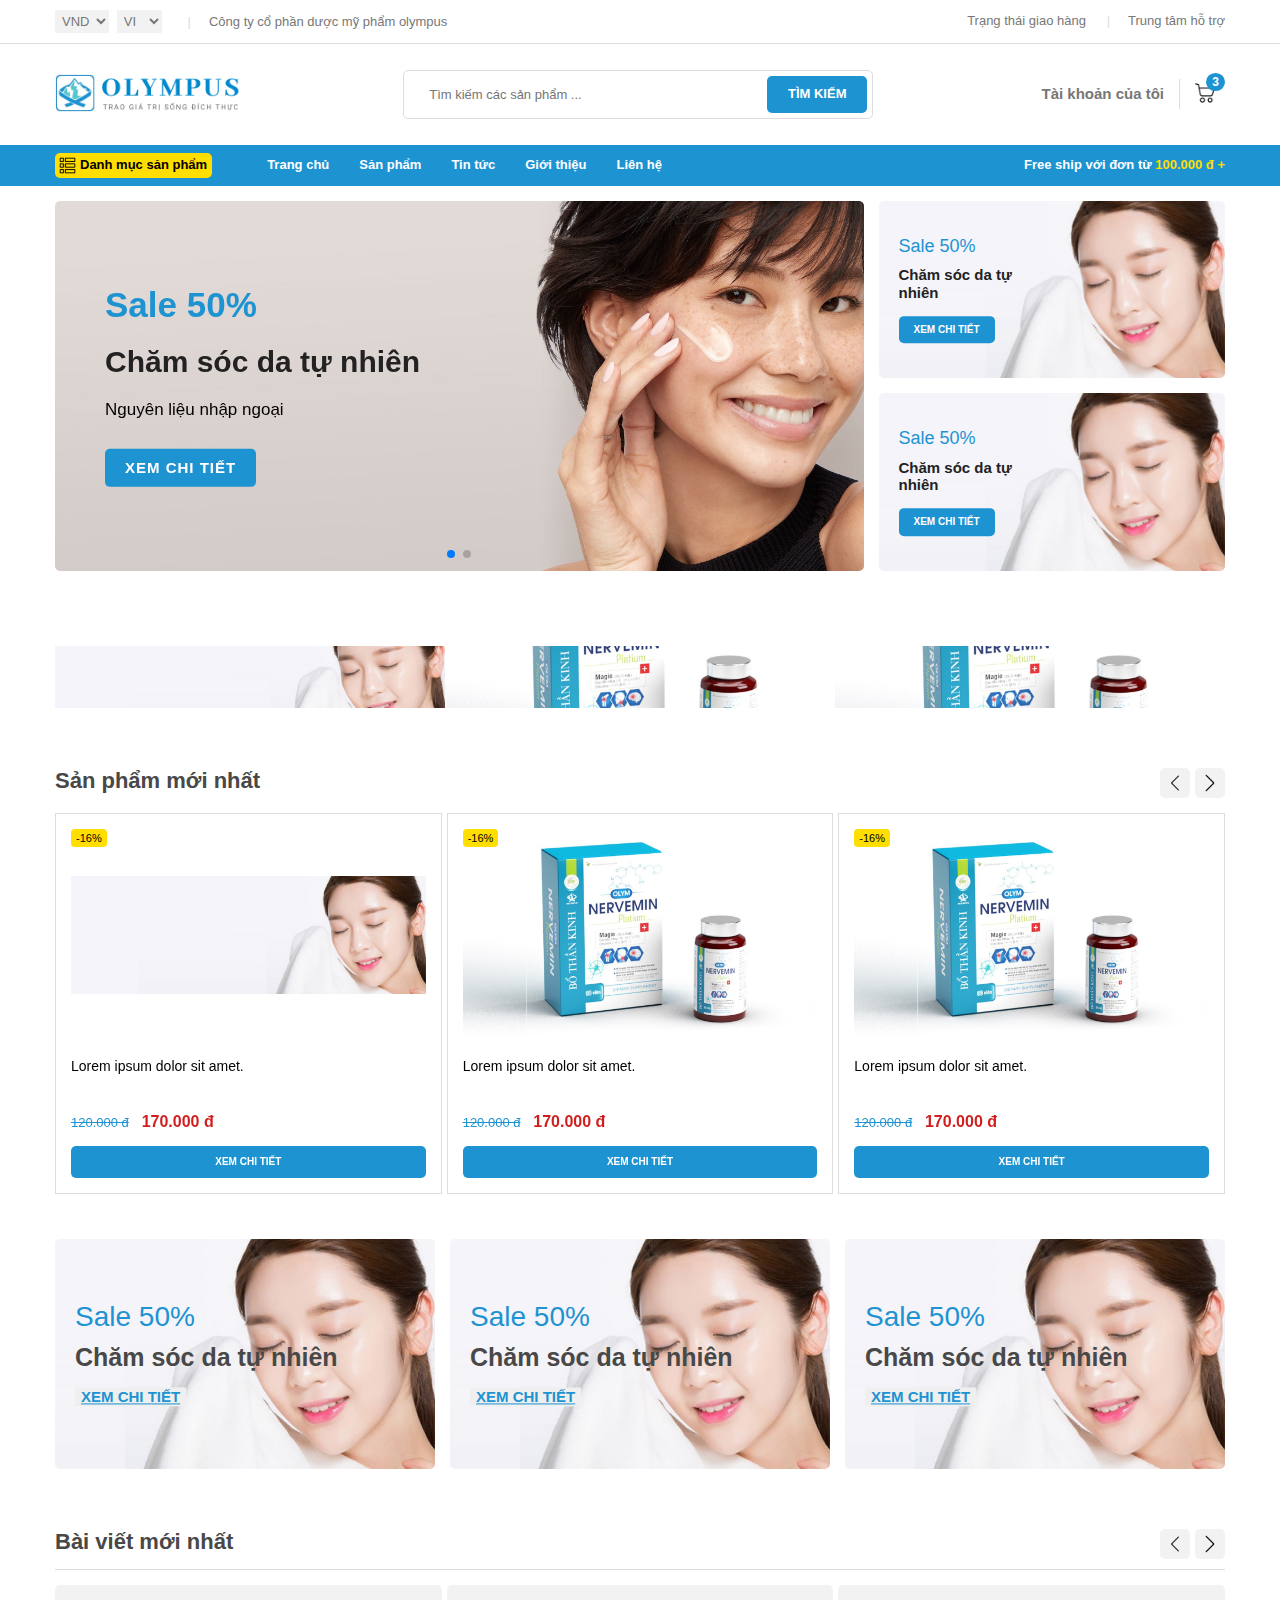
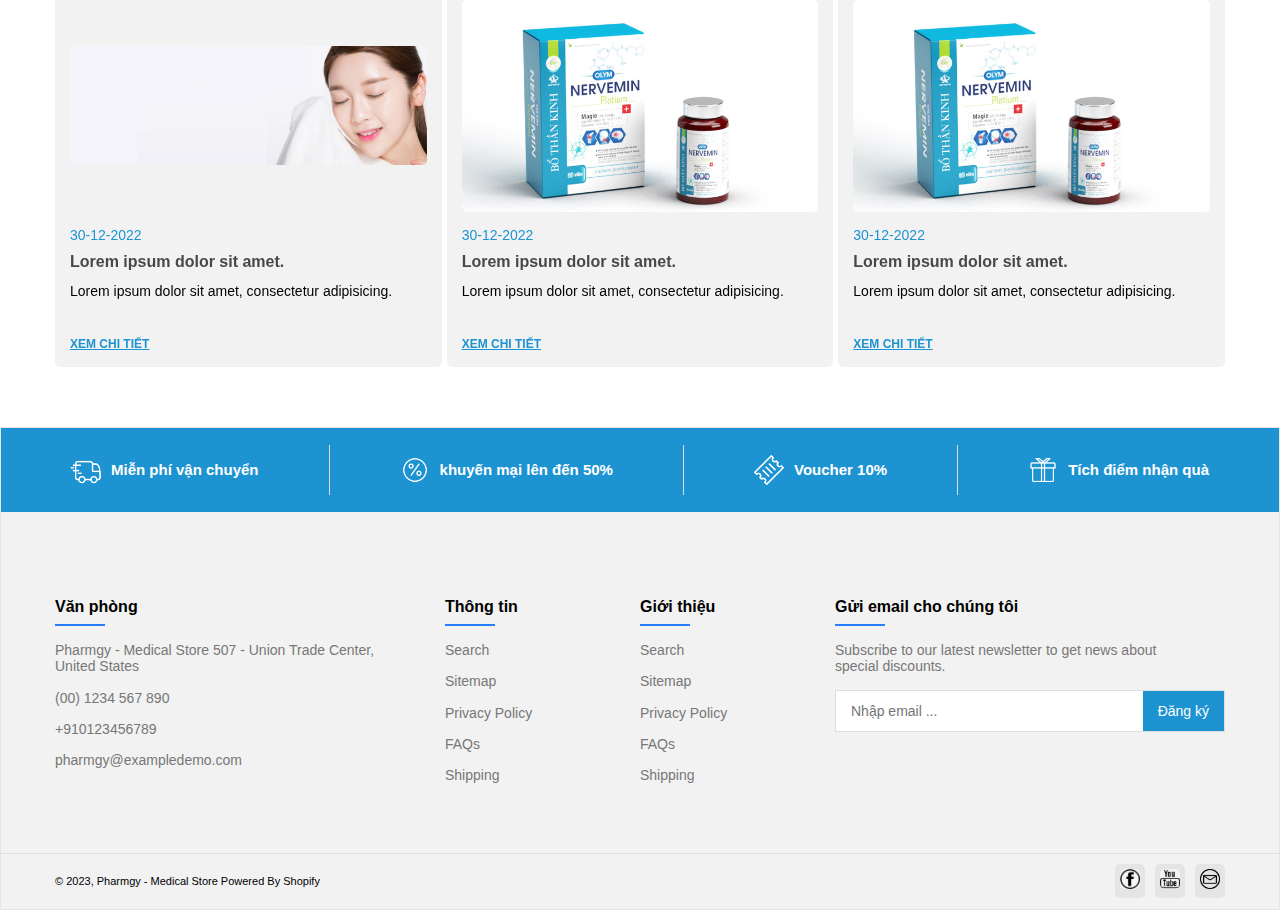
<file: index.html>
<!DOCTYPE html>
<html lang="en">
<head>
    <meta charset="UTF-8">
    <meta http-equiv="X-UA-Compatible" content="IE=edge">
    <meta name="viewport" content="width=device-width, initial-scale=1.0">
    <title>Ecommerce</title>
    <link rel="stylesheet" href="/assets/css/swiper-bundle.min.css">

    <link rel="stylesheet" href="/assets/css/reset.css">
    <link rel="stylesheet" href="/assets/css/base.css">
    <link rel="stylesheet" href="/assets/css/header.css">
    <link rel="stylesheet" href="/assets/css/home/slider-section.css">
    <link rel="stylesheet" href="/assets/css/home/banner-section.css">
    <link rel="stylesheet" href="/assets/css/product-section.css">
    <link rel="stylesheet" href="/assets/css/home/brand-section.css">
    <link rel="stylesheet" href="/assets/css/home/post-section.css">
    <link rel="stylesheet" href="/assets/css/footer.css">
    <link rel="stylesheet" href="/assets/css/modal.css">
    <link rel="stylesheet" href="/assets/css/main.css">
</head>
<body>
    <div class="wrapper">
        <header class="header">
            <div class="header__top">
                <div class="page-width">
                    <ul class="header-top__ul">
                        <li class="header-top__li">
                            <select class="header-top__select">
                                <option value="">VND</option>
                                <option value="">USD</option>
                            </select>
                        </li>
                        <li class="header-top__li">
                            <select class="header-top__select">
                                <option value="">VI</option>
                                <option value="">US</option>
                                <option value="">UK</option>
                            </select>
                        </li>
                        <li class="header-top__li header-top__li--lg header-top__li--separate">Công ty cổ phần dược mỹ phẩm olympus</li>
                    </ul>
    
                    <ul class="header-top__ul header-top__ul--sm">
                        <li class="header-top__li">Trạng thái giao hàng</li>
                        <li class="header-top__li header-top__li--separate">Trung tâm hỗ trợ</li>
                    </ul>
                </div>
            </div>

            <div class="header__middle page-width">
                <div class="header-middle__logo">
                    <img src="./assets/img/olympus-logo.png" class="header-middle-logo__img" alt="logo">
                </div>
                <div class="header-middle__search">
                    <form action="" class="header-middle-search__form">
                        <input type="text" class="header-middle-search-form__input" placeholder="Tìm kiếm các sản phẩm ...">
                        <button class="header-middle-search-form__submit">TÌM KIẾM</button>
                    </form>
                </div>
                <div class="header-middle__right">
                    <div class="header-middle-right__item header-middle-right__item--myaccount header-middle-right__item--xl">
                        <a href="#" class="header-middle-right__myacount">Tài khoản của tôi</a>
                    </div>
                    <div class="header-middle-right__item header-middle-right__item--sm">
                        <img class="header-middle-right__icon header-middle-right__icon--search" src="./assets/img/icon/search.png">
                    </div>
                    <div class="header-middle-right__item header-middle-right__item--noxl">
                        <img class="header-middle-right__icon" src="./assets/img/icon/user.png">
                    </div>
                    <div class="header-middle-right__item header-middle-right__item--cart">
                        <img class="header-middle-right__icon header-middle-right__icon--cart" src="./assets/img/icon/cart.png">
                        <span class="header-middle-right-cart__notification">3</span>
                    </div>
                    <div class="header-middle-right__item header-middle-right__item--sm">
                        <img class="header-middle-right__icon header-middle-right__icon--menu" src="./assets/img/icon/bar.png">
                    </div>
                </div>
            </div>

            <nav class="header__nav">
                <div class="page-width">
                    <div class="header-nav__category">
                        <button class="header-nav__catbtn" id="header-nav__catbtn">
                            <img class="header-nav-category__icon" src="./assets/img/icon/category.png">
                            <span class="header-nav-category__text">Danh mục sản phẩm</span>
                        </button>
                    </div>
                    
                    <ul class="header-nav__ul header-nav__ul--menu header-nav__ul--lg">
                        <li class="header-nav__li"><a class="header-nav__a" href="">Trang chủ</a></li>
                        <li class="header-nav__li"><a class="header-nav__a" href="">Sản phẩm</a></li>
                        <li class="header-nav__li"><a class="header-nav__a" href="">Tin tức</a></li>
                        <li class="header-nav__li"><a class="header-nav__a" href="">Giới thiệu</a></li>
                        <li class="header-nav__li"><a class="header-nav__a" href="">Liên hệ</a></li>
                    </ul>

                    <ul class="header-nav__ul header-nav__ul--freeship">
                        <li class="header-nav__li">Free ship với đơn từ <span class="header-nav-ul-freeship__value">100.000 đ +</span></li>
                    </ul>
                </div>
            </nav>
        </header>

        <header class="header__scroll" id="header__scroll">
            <div class="header__middle page-width">
                <div class="header-middle__logo">
                    <img src="./assets/img/olympus-logo.png" class="header-middle-logo__img" alt="logo">
                </div>
                <div class="header-middle__search">
                    <form action="" class="header-middle-search__form">
                        <input type="text" class="header-middle-search-form__input" placeholder="Tìm kiếm các sản phẩm ...">
                        <button class="header-middle-search-form__submit">TÌM KIẾM</button>
                    </form>
                </div>
                <div class="header-middle__right">
                    <div class="header-middle-right__item header-middle-right__item--myaccount header-middle-right__item--xl">
                        <a href="#" class="header-middle-right__myacount">Tài khoản của tôi</a>
                    </div>
                    <div class="header-middle-right__item header-middle-right__item--sm">
                        <img class="header-middle-right__icon header-middle-right__icon--search" src="./assets/img/icon/search.png">
                    </div>
                    <div class="header-middle-right__item header-middle-right__item--noxl">
                        <img class="header-middle-right__icon" src="./assets/img/icon/user.png">
                    </div>
                    <div class="header-middle-right__item header-middle-right__item--cart">
                        <img class="header-middle-right__icon header-middle-right__icon--cart" src="./assets/img/icon/cart.png">
                        <span class="header-middle-right-cart__notification">3</span>
                    </div>
                    <div class="header-middle-right__item header-middle-right__item--sm">
                        <img class="header-middle-right__icon header-middle-right__icon--menu" src="./assets/img/icon/bar.png">
                    </div>
                </div>
            </div>
        </header>

        <div class="page-width">
            <section class="slider__section">
                <div class="slider__main swiper">
                    <div class="swiper-wrapper">
                        <div class="swiper-slide slider-main__item">
                            <img class="slider-main__img" src="./assets/img/slide/slide03.jpg">
                            <div class="slider-main__content">
                                <p class="slider-main__sale">Sale 50%</p>
                                <h3 class="slider-main__title">
                                    Chăm sóc da tự nhiên
                                </h3>
                                <p class="slider-main__description">Nguyên liệu nhập ngoại</p>
                                <button class="slider-main__viewbtn">
                                    xem chi tiết
                                </button>
                            </div>
                        </div>
                        <div class="swiper-slide slider-main__item">
                            <img class="slider-main__img" src="./assets/img/slide/slide04.jpg">
                            <div class="slider-main__content">
                                <p class="slider-main__sale">Sale 50%</p>
                                <h3 class="slider-main__title">
                                    Chăm sóc da tự nhiên
                                </h3>
                                <p class="slider-main__description">Nguyên liệu nhập ngoại</p>
                                <button class="slider-main__viewbtn">
                                    xem chi tiết
                                </button>
                            </div>
                        </div>
                    </div>
                    <div class="swiper-pagination"></div>
                </div>

                <div class="slider__next">
                    <div class="slider-next__item">
                        <img class="slider-next__img" src="./assets/img/slide/slide01.jpg">
                        <div class="slider-next__content">
                            <p class="slider-next__sale">Sale 50%</p>
                            <h3 class="slider-next__title">
                                Chăm sóc da tự nhiên
                            </h3>
                            <button class="slider-next__viewbtn">
                                xem chi tiết
                            </button>
                        </div>
                    </div>
                    <div class="slider-next__item">
                        <img class="slider-next__img" src="./assets/img/slide/slide01.jpg">
                        <div class="slider-next__content">
                            <p class="slider-next__sale">Sale 50%</p>
                            <h3 class="slider-next__title">
                                Chăm sóc da tự nhiên
                            </h3>
                            <button class="slider-next__viewbtn">
                                xem chi tiết
                            </button>
                        </div>
                    </div>
                </div>

            </section> <!-- End slider -->

            <section class="brand__section">
                <div class="brand__latest swiper">
                    <div class="swiper-wrapper brand-row__wrapper">
                        <div class="swiper-slide brand-row__item">
                            <div class="brand-row__content">
                                <div class="brand-row__thumnail">
                                    <img class="brand-row__img" src="./assets/img/slide/slide01.jpg">
                                </div>
                            </div>
                            
                        </div>
                        <div class="swiper-slide brand-row__item">
                            <div class="brand-row__content">
                                <div class="brand-row__thumnail">
                                    <img class="brand-row__img" src="./assets/img/product/product01.jpg">
                                </div>
                            </div>
                        </div>
                        <div class="swiper-slide brand-row__item">
                            <div class="brand-row__content">
                                <div class="brand-row__thumnail">
                                    <img class="brand-row__img" src="./assets/img/product/product01.jpg">
                                </div>
                            </div>
                        </div>
                        <div class="swiper-slide brand-row__item">
                            <div class="brand-row__content">
                                <div class="brand-row__thumnail">
                                    <img class="brand-row__img" src="./assets/img/product/product01.jpg">
                                </div>
                            </div>
                        </div>
                        <div class="swiper-slide brand-row__item">
                            <div class="brand-row__content">
                                <div class="brand-row__thumnail">
                                    <img class="brand-row__img" src="./assets/img/product/product01.jpg">
                                </div>
                            </div>
                        </div>
                        <div class="swiper-slide brand-row__item">
                            <div class="brand-row__content">
                                <div class="brand-row__thumnail">
                                    <img class="brand-row__img" src="./assets/img/product/product01.jpg">
                                </div>
                            </div>
                        </div>
                        <div class="swiper-slide brand-row__item">
                            <div class="brand-row__content">
                                <div class="brand-row__thumnail">
                                    <img class="brand-row__img" src="./assets/img/product/product01.jpg">
                                </div>
                            </div>
                        </div>
                        <div class="swiper-slide brand-row__item">
                            <div class="brand-row__content">
                                <div class="brand-row__thumnail">
                                    <img class="brand-row__img" src="./assets/img/product/product01.jpg">
                                </div>
                            </div>
                        </div>
                    </div>
                   
                </div>
            </section> <!-- End brand -->
        
            <section class="product__section">
                <div class="product__latest swiper">
                    <div class="product-row__header">
                        <h3 class="product-row-header__title">
                            Sản phẩm mới nhất
                        </h3>  
                        <div class="product-row-header__navigation">
                            <img src="./assets/img/icon/previous.png" class="product-row-header__btn product-row-header__btn--next">
                            <img src="./assets/img/icon/next.png" class="product-row-header__btn product-row-header__btn--prev">
                        </div>
                    </div>
                
                    <div class="swiper-wrapper product-row__wrapper">
                        <div class="swiper-slide product-row__item">
                            <span class="product-row__sale">-16%</span>
                            <div class="product-row__content">
                                <div class="product-row__thumnail">
                                    <img class="product-row__img" src="./assets/img/slide/slide01.jpg">
                                </div>
                                <h3 class="product-row__title">Lorem ipsum dolor sit amet.</h3>
                                <div class="product-row__price">
                                    <del class="product-row-price__origin">120.000 đ</del>
                                    <span class="product-row-price__sale">170.000 đ</span>
                                </div>
                                <button class="product-row__viewbtn">
                                    xem chi tiết
                                </button>
                            </div>
                            
                        </div>
                        <div class="swiper-slide product-row__item">
                            <span class="product-row__sale">-16%</span>
                            <div class="product-row__content">
                                <div class="product-row__thumnail">
                                    <img class="product-row__img" src="./assets/img/product/product01.jpg">
                                </div>
                                <h3 class="product-row__title">Lorem ipsum dolor sit amet.</h3>
                                <div class="product-row__price">
                                    <del class="product-row-price__origin">120.000 đ</del>
                                    <span class="product-row-price__sale">170.000 đ</span>
                                </div>
                                <button class="product-row__viewbtn">
                                    xem chi tiết
                                </button>
                            </div>
                        </div>
                        <div class="swiper-slide product-row__item">
                            <span class="product-row__sale">-16%</span>
                            <div class="product-row__content">
                                <div class="product-row__thumnail">
                                    <img class="product-row__img" src="./assets/img/product/product01.jpg">
                                </div>
                                <h3 class="product-row__title">Lorem ipsum dolor sit amet.</h3>
                                <div class="product-row__price">
                                    <del class="product-row-price__origin">120.000 đ</del>
                                    <span class="product-row-price__sale">170.000 đ</span>
                                </div>
                                <button class="product-row__viewbtn">
                                    xem chi tiết
                                </button>
                            </div>
                        </div>
                        <div class="swiper-slide product-row__item">
                            <span class="product-row__sale">-16%</span>
                            <div class="product-row__content">
                                <div class="product-row__thumnail">
                                    <img class="product-row__img" src="./assets/img/product/product01.jpg">
                                </div>
                                <h3 class="product-row__title">Lorem ipsum dolor sit amet.</h3>
                                <div class="product-row__price">
                                    <del class="product-row-price__origin">120.000 đ</del>
                                    <span class="product-row-price__sale">170.000 đ</span>
                                </div>
                                <button class="product-row__viewbtn">
                                    xem chi tiết
                                </button>
                            </div>
                        </div>
                        <div class="swiper-slide product-row__item">
                            <span class="product-row__sale">-16%</span>
                            <div class="product-row__content">
                                <div class="product-row__thumnail">
                                    <img class="product-row__img" src="./assets/img/product/product01.jpg">
                                </div>
                                <h3 class="product-row__title">Lorem ipsum dolor sit amet.</h3>
                                <div class="product-row__price">
                                    <del class="product-row-price__origin">120.000 đ</del>
                                    <span class="product-row-price__sale">170.000 đ</span>
                                </div>
                                <button class="product-row__viewbtn">
                                    xem chi tiết
                                </button>
                            </div>
                        </div>
                        <div class="swiper-slide product-row__item">
                            <span class="product-row__sale">-16%</span>
                            <div class="product-row__content">
                                <div class="product-row__thumnail">
                                    <img class="product-row__img" src="./assets/img/product/product01.jpg">
                                </div>
                                <h3 class="product-row__title">Lorem ipsum dolor sit amet.</h3>
                                <div class="product-row__price">
                                    <del class="product-row-price__origin">120.000 đ</del>
                                    <span class="product-row-price__sale">170.000 đ</span>
                                </div>
                                <button class="product-row__viewbtn">
                                    xem chi tiết
                                </button>
                            </div>
                        </div>
                        <div class="swiper-slide product-row__item">
                            <span class="product-row__sale">-16%</span>
                            <div class="product-row__content">
                                <div class="product-row__thumnail">
                                    <img class="product-row__img" src="./assets/img/product/product01.jpg">
                                </div>
                                <h3 class="product-row__title">Lorem ipsum dolor sit amet.</h3>
                                <div class="product-row__price">
                                    <del class="product-row-price__origin">120.000 đ</del>
                                    <span class="product-row-price__sale">170.000 đ</span>
                                </div>
                                <button class="product-row__viewbtn">
                                    xem chi tiết
                                </button>
                            </div>
                        </div>
                        <div class="swiper-slide product-row__item">
                            <span class="product-row__sale">-16%</span>
                            <div class="product-row__content">
                                <div class="product-row__thumnail">
                                    <img class="product-row__img" src="./assets/img/product/product01.jpg">
                                </div>
                                <h3 class="product-row__title">Lorem ipsum dolor sit amet.</h3>
                                <div class="product-row__price">
                                    <del class="product-row-price__origin">120.000 đ</del>
                                    <span class="product-row-price__sale">170.000 đ</span>
                                </div>
                                <button class="product-row__viewbtn">
                                    xem chi tiết
                                </button>
                            </div>
                        </div>
                    </div>
                   
                </div>
            </section> <!-- End product -->

            <section class="banner__section">
                <div class="banner__item">
                    <img class="banner__img" src="./assets/img/slide/slide01.jpg">
                    <div class="banner__content">
                        <p class="banner__sale">Sale 50%</p>
                        <h3 class="banner__title">
                            Chăm sóc da tự nhiên
                        </h3>
                        <button class="banner__viewbtn">
                            xem chi tiết
                        </button>
                    </div>
                </div>
                <div class="banner__item">
                    <img class="banner__img" src="./assets/img/slide/slide01.jpg">
                    <div class="banner__content">
                        <p class="banner__sale">Sale 50%</p>
                        <h3 class="banner__title">
                            Chăm sóc da tự nhiên
                        </h3>
                        <button class="banner__viewbtn">
                            xem chi tiết
                        </button>
                    </div>
                </div>
                <div class="banner__item">
                    <img class="banner__img" src="./assets/img/slide/slide01.jpg">
                    <div class="banner__content">
                        <p class="banner__sale">Sale 50%</p>
                        <h3 class="banner__title">
                            Chăm sóc da tự nhiên
                        </h3>
                        <button class="banner__viewbtn">
                            xem chi tiết
                        </button>
                    </div>
                </div>
            </section><!-- Best product sale -->

            <section class="post__section">
                <div class="post__latest swiper">
                    <div class="post-row__header">
                        <h3 class="post-row-header__title">
                            Bài viết mới nhất
                        </h3>  
                        <div class="post-row-header__navigation">
                            <img src="./assets/img/icon/previous.png" class="post-row-header__btn post-row-header__btn--next">
                            <img src="./assets/img/icon/next.png" class="post-row-header__btn post-row-header__btn--prev">
                        </div>
                    </div>
                
                    <div class="swiper-wrapper post-row__wrapper">
                        <div class="swiper-slide post-row__item">
                            <div class="post-row__content">
                                <div class="post-row__thumnail">
                                    <img class="post-row__img" src="./assets/img/slide/slide01.jpg">
                                </div>
                                <p class="post-row__date">30-12-2022</p>
                                <h3 class="post-row__title">Lorem ipsum dolor sit amet.</h3>
                                <p class="post-row__description">Lorem ipsum dolor sit amet, consectetur adipisicing.</p>
                                <a href="#" class="post-row__viewlink">
                                    xem chi tiết
                                </a>
                            </div>
                            
                        </div>
                        <div class="swiper-slide post-row__item">
                            <div class="post-row__content">
                                <div class="post-row__thumnail">
                                    <img class="post-row__img" src="./assets/img/post/post01.jpg">
                                </div>
                                <p class="post-row__date">30-12-2022</p>
                                <h3 class="post-row__title">Lorem ipsum dolor sit amet.</h3>
                                <p class="post-row__description">Lorem ipsum dolor sit amet, consectetur adipisicing.</p>
                                <a href="#" class="post-row__viewlink">
                                    xem chi tiết
                                </a>
                            </div>
                        </div>
                        <div class="swiper-slide post-row__item">
                            <div class="post-row__content">
                                <div class="post-row__thumnail">
                                    <img class="post-row__img" src="./assets/img/post/post01.jpg">
                                </div>
                                <p class="post-row__date">30-12-2022</p>
                                <h3 class="post-row__title">Lorem ipsum dolor sit amet.</h3>
                                <p class="post-row__description">Lorem ipsum dolor sit amet, consectetur adipisicing.</p>
                                <a href="#" class="post-row__viewlink">
                                    xem chi tiết
                                </a>
                            </div>
                        </div>
                        <div class="swiper-slide post-row__item">
                            <div class="post-row__content">
                                <div class="post-row__thumnail">
                                    <img class="post-row__img" src="./assets/img/post/post01.jpg">
                                </div>
                                <p class="post-row__date">30-12-2022</p>
                                <h3 class="post-row__title">Lorem ipsum dolor sit amet.</h3>
                                <p class="post-row__description">Lorem ipsum dolor sit amet, consectetur adipisicing.</p>
                                <a href="#" class="post-row__viewlink">
                                    xem chi tiết
                                </a>
                            </div>
                        </div>
                        <div class="swiper-slide post-row__item">
                            <div class="post-row__content">
                                <div class="post-row__thumnail">
                                    <img class="post-row__img" src="./assets/img/post/post01.jpg">
                                </div>
                                <p class="post-row__date">30-12-2022</p>
                                <h3 class="post-row__title">Lorem ipsum dolor sit amet.</h3>
                                <p class="post-row__description">Lorem ipsum dolor sit amet, consectetur adipisicing.</p>
                                <a href="#" class="post-row__viewlink">
                                    xem chi tiết
                                </a>
                            </div>
                        </div>
                        <div class="swiper-slide post-row__item">
                            <div class="post-row__content">
                                <div class="post-row__thumnail">
                                    <img class="post-row__img" src="./assets/img/post/post01.jpg">
                                </div>
                                <p class="post-row__date">30-12-2022</p>
                                <h3 class="post-row__title">Lorem ipsum dolor sit amet.</h3>
                                <p class="post-row__description">Lorem ipsum dolor sit amet, consectetur adipisicing.</p>
                                <a href="#" class="post-row__viewlink">
                                    xem chi tiết
                                </a>
                            </div>
                        </div>
                        <div class="swiper-slide post-row__item">
                            <div class="post-row__content">
                                <div class="post-row__thumnail">
                                    <img class="post-row__img" src="./assets/img/post/post01.jpg">
                                </div>
                                <p class="post-row__date">30-12-2022</p>
                                <h3 class="post-row__title">Lorem ipsum dolor sit amet.</h3>
                                <p class="post-row__description">Lorem ipsum dolor sit amet, consectetur adipisicing.</p>
                                <a href="#" class="post-row__viewlink">
                                    xem chi tiết
                                </a>
                            </div>
                        </div>
                        <div class="swiper-slide post-row__item">
                            <div class="post-row__content">
                                <div class="post-row__thumnail">
                                    <img class="post-row__img" src="./assets/img/post/post01.jpg">
                                </div>
                                <p class="post-row__date">30-12-2022</p>
                                <h3 class="post-row__title">Lorem ipsum dolor sit amet.</h3>
                                <p class="post-row__description">Lorem ipsum dolor sit amet, consectetur adipisicing.</p>
                                <a href="#" class="post-row__viewlink">
                                    xem chi tiết
                                </a>
                            </div>
                        </div>
                    </div>
                   
                </div>
            </section> <!-- End post -->
        </div> <!-- End page-width -->

        <footer class="footer">
            <section class="service__section">
                <div class="service__row">
                    <div class="service-row__item service-row__item--separate">
                        <img src="./assets/img/icon/fast-delivery.png" alt="" class="service-row-item__icon">
                        <h3 class="service-row-item__text">Miễn phí vận chuyển</h3>
                    </div>
                    <div class="service-row__item service-row__item--separate">
                        <img src="./assets/img/icon/percent.png" alt="" class="service-row-item__icon">
                        <h3 class="service-row-item__text">khuyến mại lên đến 50%</h3>
                    </div>
                    <div class="service-row__item service-row__item--separate">
                        <img src="./assets/img/icon/save-money.png" alt="" class="service-row-item__icon">
                        <h3 class="service-row-item__text">Voucher 10%</h3>
                    </div>
                    <div class="service-row__item">
                        <img src="./assets/img/icon/gift.png" alt="" class="service-row-item__icon">
                        <h3 class="service-row-item__text">Tích điểm nhận quà</h3>
                    </div>
                </div>
            </section> <!-- End service -->
            <div class="page-width">
                <div class="footer__above">
                    <div class="footer-above-row">
                        <div class="footer-above__col footer-above__col--2">
                            <h3 class="footer-above__title">Văn phòng</h3>
                            <ul class="footer-above__ul">
                                <li class="footer-above-ul__li footer-above-ul__li--padding">Pharmgy - Medical Store 507 - Union Trade Center, United States</li>
                                <li class="footer-above-ul__li">(00) 1234 567 890</li>
                                <li class="footer-above-ul__li">+910123456789</li>
                                <li class="footer-above-ul__li">pharmgy@exampledemo.com</li>
                            </ul>
                        </div>
                        <div class="footer-above__col">
                            <h3 class="footer-above__title">Thông tin</h3>
                            <ul class="footer-above__ul">
                                <li class="footer-above-ul__li">Search</li>
                                <li class="footer-above-ul__li">Sitemap</li>
                                <li class="footer-above-ul__li">Privacy Policy</li>
                                <li class="footer-above-ul__li">FAQs</li>
                                <li class="footer-above-ul__li">Shipping</li>
                            </ul>
                        </div>
                        <div class="footer-above__col">
                            <h3 class="footer-above__title">Giới thiệu</h3>
                            <ul class="footer-above__ul">
                                <li class="footer-above-ul__li">Search</li>
                                <li class="footer-above-ul__li">Sitemap</li>
                                <li class="footer-above-ul__li">Privacy Policy</li>
                                <li class="footer-above-ul__li">FAQs</li>
                                <li class="footer-above-ul__li">Shipping</li>
                            </ul>
                        </div>
                        <div class="footer-above__col footer-above__col--2">
                            <h3 class="footer-above__title">Gửi email cho chúng tôi</h3>
                            <ul class="footer-above__ul">
                                <li class="footer-above-ul__li footer-above-ul__li--padding">Subscribe to our latest newsletter to get news about special discounts.</li>
                                <li class="footer-above-ul__li">
                                    <form class="footer-above__form" action="">
                                        <input type="text" class="footer-above-input__email" placeholder="Nhập email ...">
                                        <input type="submit" class="footer-above-input__submit" value="Đăng ký">
                                    </form>
                                </li>
                            </ul>
                        </div>
                    </div>
                </div>
            </div>
            <div class="footer__below">
                <div class="page-width">
                    <div class="footer-below__copyright">
                        <p>© 2023, Pharmgy - Medical Store Powered By Shopify</p>
                    </div>
                    <div class="footer-below__social">
                        <a href="#" class="footer-below-social__link"><img class="footer-below-social__icon" src="./assets/img/social/facebook.png" alt=""></a>
                        <a href="#" class="footer-below-social__link"><img class="footer-below-social__icon" src="./assets/img/social/youtube.png" alt=""></a>
                        <a href="#" class="footer-below-social__link"><img class="footer-below-social__icon" src="./assets/img/social/gmail.png" alt=""></a>
                    </div>
                </div>
            </div>
        </footer>
        
        <!-- Modal search layout -->
        <div class="modal" id="modal__search">
            <div class="modal__overlay"></div>
            <div class="modal__content">
                <div class="modal__header">
                    <div class="modal__width">
                        <h3 class="modal__title">Tìm kiếm sản phẩm</h3>
                        <img class="modal__clsicon" src="./assets/img/icon/close.png">
                    </div>
                </div>
                <div class="modal__body">
                    <div class="modal__width">
                        <form action="" class="modal-search__form">
                            <input type="text" class="modal-search-form__input" placeholder="Nhập thông tin sản phẩm ...">
                            <button class="modal-search-form__submit">TÌM KIẾM</button>
                        </form>
                    </div>
                </div>
            </div>
        </div>

        <!-- Modal category layout -->
        <div class="modal" id="modal__category">
            <div class="modal__overlay"></div>
            <div class="modal__content--left">
                <div class="modal__header">
                    <div class="modal__width">
                        <h3 class="modal__title">Danh mục sản phẩm</h3>
                        <img class="modal__clsicon" src="./assets/img/icon/close.png">
                    </div>
                </div>

                <div class="modal__body">
                    <div class="modal__width">
                        <ul class="modal-body__ul">
                            <li class="modal-body__li"><a href="" class="modal-body__a">Thực phẩm dành cho người già</a></li>
                            <li class="modal-body__li"><a href="" class="modal-body__a">Thực phẩm dành cho người trung tuổi</a></li>
                            <li class="modal-body__li"><a href="" class="modal-body__a">Thực phẩm dành cho trẻ em</a></li>
                            <li class="modal-body__li"><a href="" class="modal-body__a">Thực phẩm chăm sóc sắc đẹp</a></li>
                            <li class="modal-body__li"><a href="" class="modal-body__a">Thực phẩm tăng cường sinh lý</a></li>
                        </ul>
                    </div>
                </div>
            </div>
        </div>

        <!-- Modal menu layout -->
        <div class="modal" id="modal__menu">
            <div class="modal__overlay"></div>
            <div class="modal__content--right">
                <div class="modal__header">
                    <div class="modal__width">
                        <h3 class="modal__title">Menu</h3>
                        <img class="modal__clsicon" src="./assets/img/icon/close.png">
                    </div>
                </div>
                <div class="modal__body">
                    <div class="modal__width">
                        <ul class="modal-body__ul">
                            <li class="modal-body__li"><a href="" class="modal-body__a">Menu 1</a></li>
                            <li class="modal-body__li"><a href="" class="modal-body__a">Menu 2</a></li>
                            <li class="modal-body__li"><a href="" class="modal-body__a">Menu 3</a></li>
                            <li class="modal-body__li"><a href="" class="modal-body__a">Menu 4</a></li>
                            <li class="modal-body__li"><a href="" class="modal-body__a">Menu 5</a></li>
                        </ul>
                    </div>
                </div>
            </div>
        </div>

        <!-- Modal cart layout -->
        <div class="modal" id="modal__cart">
            <div class="modal__overlay"></div>
            <div class="modal__content--right">
                <div class="modal__header">
                    <div class="modal__width">
                        <h3 class="modal__title">Giỏ hàng của bạn</h3>
                        <img class="modal__clsicon" src="./assets/img/icon/close.png">
                    </div>
                </div>

                <div class="modal__body">
                    <div class="modal__width">
                        <ul class="modal-body__ul">
                            <li class="modal-body__li">
                                <a href="" class="modal-body__a modal-body__a--cart">
                                    <img class="modal-body-cart__deleteicon" title="Xoá sản phẩm" src="/assets/img/icon/delete.png" alt="">
                                    <img class="modal-body-cart__thumnail" src="/assets/img/product/product01.jpg" alt="">
                                    <div class="modal-body-cart__content">
                                        <h3 class="modal-body-cart-content__title">Thực phẩm dành cho người già</h3>
                                        <p class="modal-body-cart-content__price">Giá: 240.000 đ</p>
                                    </div>
                                </a>
                            </li>
                            <li class="modal-body__li">
                                <a href="" class="modal-body__a modal-body__a--cart">
                                    <img class="modal-body-cart__deleteicon" title="Xoá sản phẩm" src="/assets/img/icon/delete.png" alt="">
                                    <img class="modal-body-cart__thumnail" src="/assets/img/product/product01.jpg" alt="">
                                    <div class="modal-body-cart__content">
                                        <h3 class="modal-body-cart-content__title">Thực phẩm dành cho người trung tuổi</h3>
                                        <p class="modal-body-cart-content__price">Giá: 240.000 đ</p>
                                    </div>
                                </a>
                            </li>
                            <li class="modal-body__li">
                                <a href="" class="modal-body__a modal-body__a--cart">
                                    <img class="modal-body-cart__deleteicon" title="Xoá sản phẩm" src="/assets/img/icon/delete.png" alt="">
                                    <img class="modal-body-cart__thumnail" src="/assets/img/product/product01.jpg" alt="">
                                    <div class="modal-body-cart__content">
                                        <h3 class="modal-body-cart-content__title">Thực phẩm dành cho trẻ em</h3>
                                        <p class="modal-body-cart-content__price">Giá: 240.000 đ</p>
                                    </div>
                                </a>
                            </li>

                        </ul>
                    </div>
                </div>

                <div class="modal__footer">
                    <div class="modal-footer__cart modal__width">
                        <div class="modal-footer-cart__top">
                            <div class="modal-footer-cart-top__total">
                                <label class="modal-footer-cart__label">Số lượng:</label>
                                <span class="modal-footer-cart__value">3</span>
                            </div>
                            <div class="modal-footer-cart-top__price">
                                <label class="modal-footer-cart__label">Giá:</label>
                                <span class="modal-footer-cart__value">200.000 đ</span>
                            </div>
                        </div>
                        <div class="modal-footer-cart__bottom">
                            <button class="modal-footer-cart-bottom__btn modal-footer-cart-bottom__btn--view">Xem giỏ hàng</button>
                            <button class="modal-footer-cart-bottom__btn modal-footer-cart-bottom__btn--checkout">Thanh toán</button>
                        </div>
                    </div>
                </div>

            </div>
        </div>

    </div> <!-- Wrapper -->

    <script src="/assets/js/swiper-bundle.min.js"></script>
    <script src="/assets/js/swiper-config.js"></script>
    <script src="/assets/js/modal.js"></script>
    <script src="/assets/js/main.js"></script>
</body>
</html>
</file>
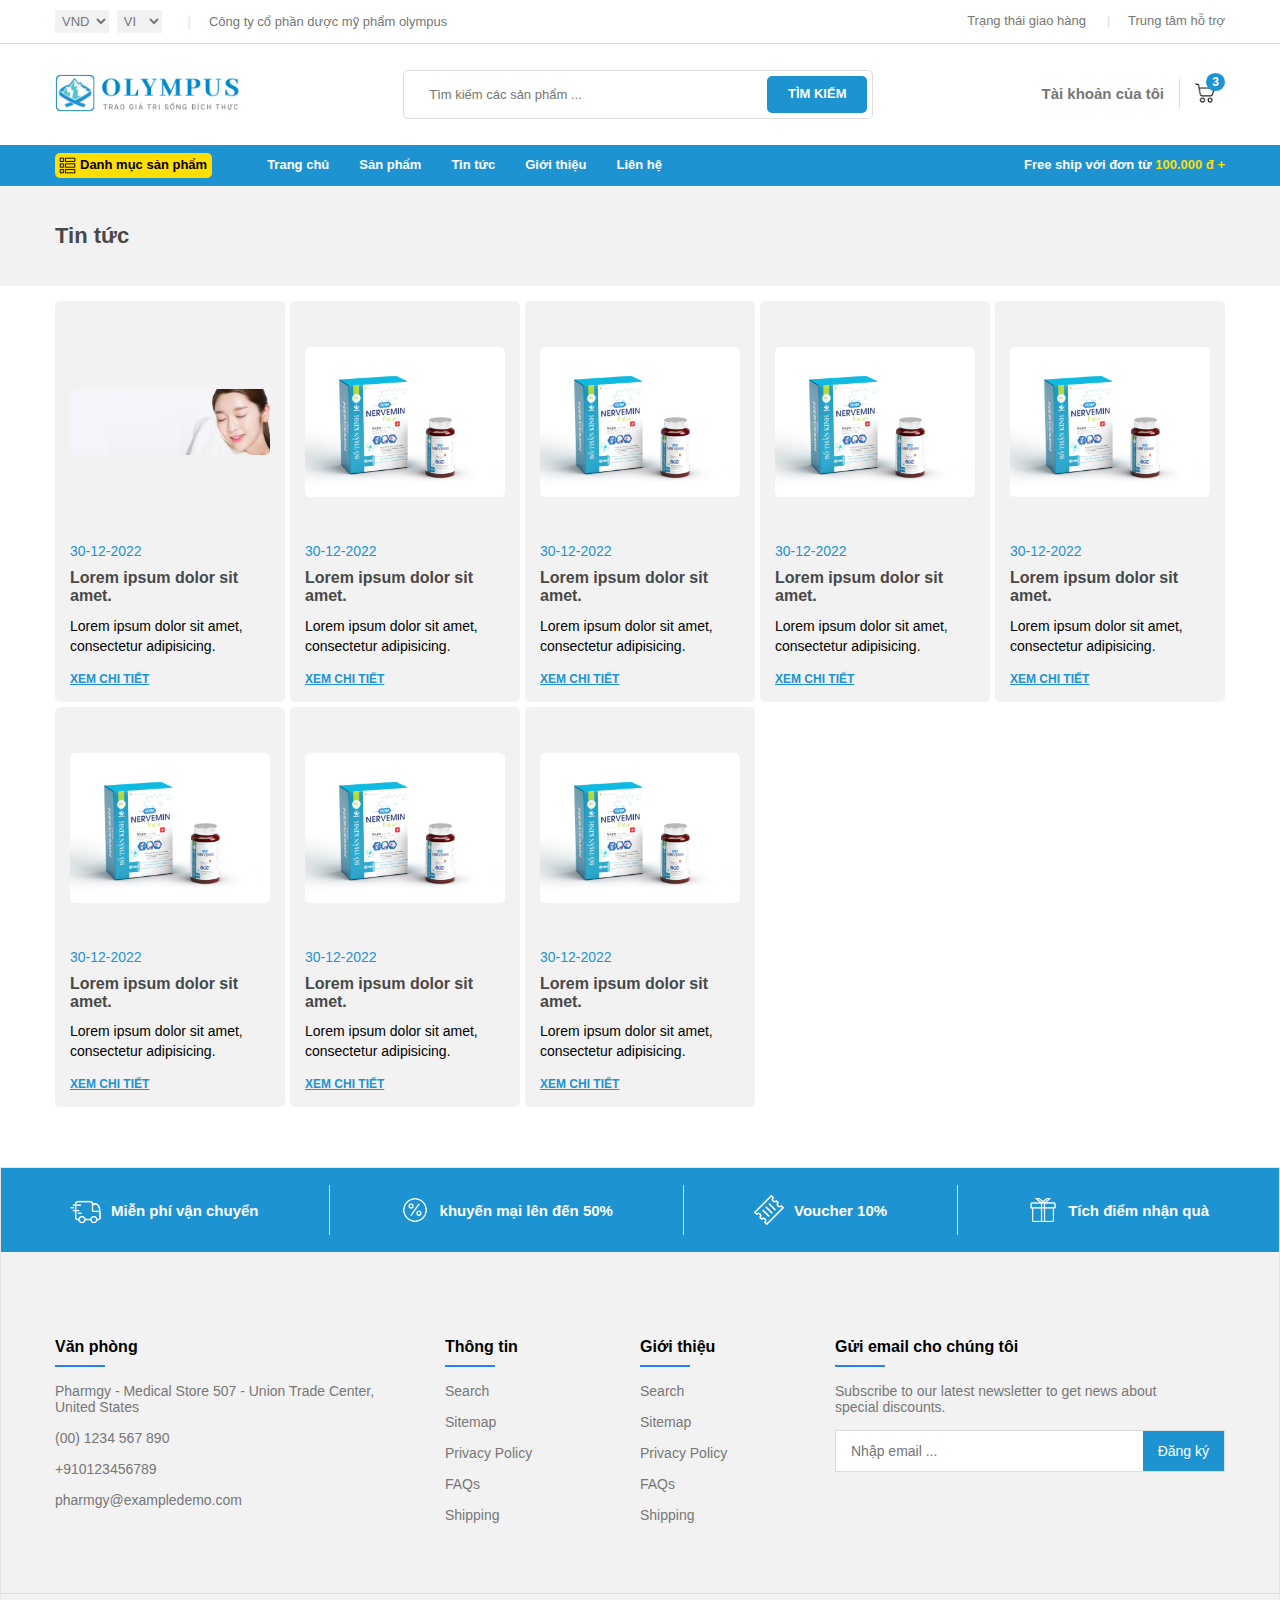
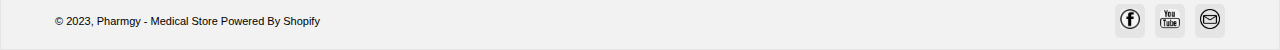
<file: blog.html>
<!DOCTYPE html>
<html lang="en">
<head>
    <meta charset="UTF-8">
    <meta http-equiv="X-UA-Compatible" content="IE=edge">
    <meta name="viewport" content="width=device-width, initial-scale=1.0">
    <title>Blog</title>
    <link rel="stylesheet" href="/assets/css/reset.css">
    <link rel="stylesheet" href="/assets/css/base.css">
    <link rel="stylesheet" href="/assets/css/header.css">

    <link rel="stylesheet" href="/assets/css/blog.css">

    <link rel="stylesheet" href="/assets/css/footer.css">
    <link rel="stylesheet" href="/assets/css/modal.css">
    
    <link rel="stylesheet" href="/assets/css/main.css">
</head>
<body>
    <div class="wrapper">
        <header class="header">
            <div class="header__top">
                <div class="page-width">
                    <ul class="header-top__ul">
                        <li class="header-top__li">
                            <select class="header-top__select">
                                <option value="">VND</option>
                                <option value="">USD</option>
                            </select>
                        </li>
                        <li class="header-top__li">
                            <select class="header-top__select">
                                <option value="">VI</option>
                                <option value="">US</option>
                                <option value="">UK</option>
                            </select>
                        </li>
                        <li class="header-top__li header-top__li--lg header-top__li--separate">Công ty cổ phần dược mỹ phẩm olympus</li>
                    </ul>
    
                    <ul class="header-top__ul header-top__ul--sm">
                        <li class="header-top__li">Trạng thái giao hàng</li>
                        <li class="header-top__li header-top__li--separate">Trung tâm hỗ trợ</li>
                    </ul>
                </div>
            </div>

            <div class="header__middle page-width">
                <div class="header-middle__logo">
                    <img src="./assets/img/olympus-logo.png" class="header-middle-logo__img" alt="logo">
                </div>
                <div class="header-middle__search">
                    <form action="" class="header-middle-search__form">
                        <input type="text" class="header-middle-search-form__input" placeholder="Tìm kiếm các sản phẩm ...">
                        <button class="header-middle-search-form__submit">TÌM KIẾM</button>
                    </form>
                </div>
                <div class="header-middle__right">
                    <div class="header-middle-right__item header-middle-right__item--myaccount header-middle-right__item--xl">
                        <a href="#" class="header-middle-right__myacount">Tài khoản của tôi</a>
                    </div>
                    <div class="header-middle-right__item header-middle-right__item--sm">
                        <img class="header-middle-right__icon header-middle-right__icon--search" src="./assets/img/icon/search.png">
                    </div>
                    <div class="header-middle-right__item header-middle-right__item--noxl">
                        <img class="header-middle-right__icon" src="./assets/img/icon/user.png">
                    </div>
                    <div class="header-middle-right__item header-middle-right__item--cart">
                        <img class="header-middle-right__icon header-middle-right__icon--cart" src="./assets/img/icon/cart.png">
                        <span class="header-middle-right-cart__notification">3</span>
                    </div>
                    <div class="header-middle-right__item header-middle-right__item--sm">
                        <img class="header-middle-right__icon header-middle-right__icon--menu" src="./assets/img/icon/bar.png">
                    </div>
                </div>
            </div>

            <nav class="header__nav">
                <div class="page-width">
                    <div class="header-nav__category">
                        <button class="header-nav__catbtn" id="header-nav__catbtn">
                            <img class="header-nav-category__icon" src="./assets/img/icon/category.png">
                            <span class="header-nav-category__text">Danh mục sản phẩm</span>
                        </button>
                    </div>
                    
                    <ul class="header-nav__ul header-nav__ul--menu header-nav__ul--lg">
                        <li class="header-nav__li"><a class="header-nav__a" href="">Trang chủ</a></li>
                        <li class="header-nav__li"><a class="header-nav__a" href="">Sản phẩm</a></li>
                        <li class="header-nav__li"><a class="header-nav__a" href="">Tin tức</a></li>
                        <li class="header-nav__li"><a class="header-nav__a" href="">Giới thiệu</a></li>
                        <li class="header-nav__li"><a class="header-nav__a" href="">Liên hệ</a></li>
                    </ul>

                    <ul class="header-nav__ul header-nav__ul--freeship">
                        <li class="header-nav__li">Free ship với đơn từ <span class="header-nav-ul-freeship__value">100.000 đ +</span></li>
                    </ul>
                </div>
            </nav>
        </header>

        <header class="header__scroll" id="header__scroll">
            <div class="header__middle page-width">
                <div class="header-middle__logo">
                    <img src="./assets/img/olympus-logo.png" class="header-middle-logo__img" alt="logo">
                </div>
                <div class="header-middle__search">
                    <form action="" class="header-middle-search__form">
                        <input type="text" class="header-middle-search-form__input" placeholder="Tìm kiếm các sản phẩm ...">
                        <button class="header-middle-search-form__submit">TÌM KIẾM</button>
                    </form>
                </div>
                <div class="header-middle__right">
                    <div class="header-middle-right__item header-middle-right__item--myaccount header-middle-right__item--xl">
                        <a href="#" class="header-middle-right__myacount">Tài khoản của tôi</a>
                    </div>
                    <div class="header-middle-right__item header-middle-right__item--sm">
                        <img class="header-middle-right__icon header-middle-right__icon--search" src="./assets/img/icon/search.png">
                    </div>
                    <div class="header-middle-right__item header-middle-right__item--noxl">
                        <img class="header-middle-right__icon" src="./assets/img/icon/user.png">
                    </div>
                    <div class="header-middle-right__item header-middle-right__item--cart">
                        <img class="header-middle-right__icon header-middle-right__icon--cart" src="./assets/img/icon/cart.png">
                        <span class="header-middle-right-cart__notification">3</span>
                    </div>
                    <div class="header-middle-right__item header-middle-right__item--sm">
                        <img class="header-middle-right__icon header-middle-right__icon--menu" src="./assets/img/icon/bar.png">
                    </div>
                </div>
            </div>
        </header>
        <!-- End header -->

        <div class="breadcrumb">
            <div class="page-width">
                <h3 class="breadcumb__title">
                    Tin tức
                </h3>
            </div>
        </div>

        <div class="page-width">
            <div class="blog__grid">
                <div class="blog-grid__wrapper">
                    <div class="blog-grid__item">
                        <div class="blog-grid__content">
                            <div class="blog-grid__thumnail">
                                <img class="blog-grid__img" src="./assets/img/slide/slide01.jpg">
                            </div>
                            <p class="blog-grid__date">30-12-2022</p>
                            <h3 class="blog-grid__title">Lorem ipsum dolor sit amet.</h3>
                            <p class="blog-grid__description">Lorem ipsum dolor sit amet, consectetur adipisicing.</p>
                            <a href="#" class="blog-grid__viewlink">
                                xem chi tiết
                            </a>
                        </div>
                        
                    </div>
                    <div class="blog-grid__item">
                        <div class="blog-grid__content">
                            <div class="blog-grid__thumnail">
                                <img class="blog-grid__img" src="./assets/img/post/post01.jpg">
                            </div>
                            <p class="blog-grid__date">30-12-2022</p>
                            <h3 class="blog-grid__title">Lorem ipsum dolor sit amet.</h3>
                            <p class="blog-grid__description">Lorem ipsum dolor sit amet, consectetur adipisicing.</p>
                            <a href="#" class="blog-grid__viewlink">
                                xem chi tiết
                            </a>
                        </div>
                    </div>
                    <div class="blog-grid__item">
                        <div class="blog-grid__content">
                            <div class="blog-grid__thumnail">
                                <img class="blog-grid__img" src="./assets/img/post/post01.jpg">
                            </div>
                            <p class="blog-grid__date">30-12-2022</p>
                            <h3 class="blog-grid__title">Lorem ipsum dolor sit amet.</h3>
                            <p class="blog-grid__description">Lorem ipsum dolor sit amet, consectetur adipisicing.</p>
                            <a href="#" class="blog-grid__viewlink">
                                xem chi tiết
                            </a>
                        </div>
                    </div>
                    <div class="blog-grid__item">
                        <div class="blog-grid__content">
                            <div class="blog-grid__thumnail">
                                <img class="blog-grid__img" src="./assets/img/post/post01.jpg">
                            </div>
                            <p class="blog-grid__date">30-12-2022</p>
                            <h3 class="blog-grid__title">Lorem ipsum dolor sit amet.</h3>
                            <p class="blog-grid__description">Lorem ipsum dolor sit amet, consectetur adipisicing.</p>
                            <a href="#" class="blog-grid__viewlink">
                                xem chi tiết
                            </a>
                        </div>
                    </div>
                    <div class="blog-grid__item">
                        <div class="blog-grid__content">
                            <div class="blog-grid__thumnail">
                                <img class="blog-grid__img" src="./assets/img/post/post01.jpg">
                            </div>
                            <p class="blog-grid__date">30-12-2022</p>
                            <h3 class="blog-grid__title">Lorem ipsum dolor sit amet.</h3>
                            <p class="blog-grid__description">Lorem ipsum dolor sit amet, consectetur adipisicing.</p>
                            <a href="#" class="blog-grid__viewlink">
                                xem chi tiết
                            </a>
                        </div>
                    </div>
                    <div class="blog-grid__item">
                        <div class="blog-grid__content">
                            <div class="blog-grid__thumnail">
                                <img class="blog-grid__img" src="./assets/img/post/post01.jpg">
                            </div>
                            <p class="blog-grid__date">30-12-2022</p>
                            <h3 class="blog-grid__title">Lorem ipsum dolor sit amet.</h3>
                            <p class="blog-grid__description">Lorem ipsum dolor sit amet, consectetur adipisicing.</p>
                            <a href="#" class="blog-grid__viewlink">
                                xem chi tiết
                            </a>
                        </div>
                    </div>
                    <div class="blog-grid__item">
                        <div class="blog-grid__content">
                            <div class="blog-grid__thumnail">
                                <img class="blog-grid__img" src="./assets/img/post/post01.jpg">
                            </div>
                            <p class="blog-grid__date">30-12-2022</p>
                            <h3 class="blog-grid__title">Lorem ipsum dolor sit amet.</h3>
                            <p class="blog-grid__description">Lorem ipsum dolor sit amet, consectetur adipisicing.</p>
                            <a href="#" class="blog-grid__viewlink">
                                xem chi tiết
                            </a>
                        </div>
                    </div>
                    <div class="blog-grid__item">
                        <div class="blog-grid__content">
                            <div class="blog-grid__thumnail">
                                <img class="blog-grid__img" src="./assets/img/post/post01.jpg">
                            </div>
                            <p class="blog-grid__date">30-12-2022</p>
                            <h3 class="blog-grid__title">Lorem ipsum dolor sit amet.</h3>
                            <p class="blog-grid__description">Lorem ipsum dolor sit amet, consectetur adipisicing.</p>
                            <a href="#" class="blog-grid__viewlink">
                                xem chi tiết
                            </a>
                        </div>
                    </div>
                </div>
            </div> <!-- End post -->
        </div> <!-- End page-width -->

        <footer class="footer">
            <section class="service__section">
                <div class="service__row">
                    <div class="service-row__item service-row__item--separate">
                        <img src="./assets/img/icon/fast-delivery.png" alt="" class="service-row-item__icon">
                        <h3 class="service-row-item__text">Miễn phí vận chuyển</h3>
                    </div>
                    <div class="service-row__item service-row__item--separate">
                        <img src="./assets/img/icon/percent.png" alt="" class="service-row-item__icon">
                        <h3 class="service-row-item__text">khuyến mại lên đến 50%</h3>
                    </div>
                    <div class="service-row__item service-row__item--separate">
                        <img src="./assets/img/icon/save-money.png" alt="" class="service-row-item__icon">
                        <h3 class="service-row-item__text">Voucher 10%</h3>
                    </div>
                    <div class="service-row__item">
                        <img src="./assets/img/icon/gift.png" alt="" class="service-row-item__icon">
                        <h3 class="service-row-item__text">Tích điểm nhận quà</h3>
                    </div>
                </div>
            </section> <!-- End service -->
            <div class="page-width">
                <div class="footer__above">
                    <div class="footer-above-row">
                        <div class="footer-above__col footer-above__col--2">
                            <h3 class="footer-above__title">Văn phòng</h3>
                            <ul class="footer-above__ul">
                                <li class="footer-above-ul__li footer-above-ul__li--padding">Pharmgy - Medical Store 507 - Union Trade Center, United States</li>
                                <li class="footer-above-ul__li">(00) 1234 567 890</li>
                                <li class="footer-above-ul__li">+910123456789</li>
                                <li class="footer-above-ul__li">pharmgy@exampledemo.com</li>
                            </ul>
                        </div>
                        <div class="footer-above__col">
                            <h3 class="footer-above__title">Thông tin</h3>
                            <ul class="footer-above__ul">
                                <li class="footer-above-ul__li">Search</li>
                                <li class="footer-above-ul__li">Sitemap</li>
                                <li class="footer-above-ul__li">Privacy Policy</li>
                                <li class="footer-above-ul__li">FAQs</li>
                                <li class="footer-above-ul__li">Shipping</li>
                            </ul>
                        </div>
                        <div class="footer-above__col">
                            <h3 class="footer-above__title">Giới thiệu</h3>
                            <ul class="footer-above__ul">
                                <li class="footer-above-ul__li">Search</li>
                                <li class="footer-above-ul__li">Sitemap</li>
                                <li class="footer-above-ul__li">Privacy Policy</li>
                                <li class="footer-above-ul__li">FAQs</li>
                                <li class="footer-above-ul__li">Shipping</li>
                            </ul>
                        </div>
                        <div class="footer-above__col footer-above__col--2">
                            <h3 class="footer-above__title">Gửi email cho chúng tôi</h3>
                            <ul class="footer-above__ul">
                                <li class="footer-above-ul__li footer-above-ul__li--padding">Subscribe to our latest newsletter to get news about special discounts.</li>
                                <li class="footer-above-ul__li">
                                    <form class="footer-above__form" action="">
                                        <input type="text" class="footer-above-input__email" placeholder="Nhập email ...">
                                        <input type="submit" class="footer-above-input__submit" value="Đăng ký">
                                    </form>
                                </li>
                            </ul>
                        </div>
                    </div>
                </div>
            </div>
            <div class="footer__below">
                <div class="page-width">
                    <div class="footer-below__copyright">
                        <p>© 2023, Pharmgy - Medical Store Powered By Shopify</p>
                    </div>
                    <div class="footer-below__social">
                        <a href="#" class="footer-below-social__link"><img class="footer-below-social__icon" src="./assets/img/social/facebook.png" alt=""></a>
                        <a href="#" class="footer-below-social__link"><img class="footer-below-social__icon" src="./assets/img/social/youtube.png" alt=""></a>
                        <a href="#" class="footer-below-social__link"><img class="footer-below-social__icon" src="./assets/img/social/gmail.png" alt=""></a>
                    </div>
                </div>
            </div>
        </footer>
        
        <!-- Modal search layout -->
        <div class="modal" id="modal__search">
            <div class="modal__overlay"></div>
            <div class="modal__content">
                <div class="modal__header">
                    <div class="modal__width">
                        <h3 class="modal__title">Tìm kiếm sản phẩm</h3>
                        <img class="modal__clsicon" src="./assets/img/icon/close.png">
                    </div>
                </div>
                <div class="modal__body">
                    <div class="modal__width">
                        <form action="" class="modal-search__form">
                            <input type="text" class="modal-search-form__input" placeholder="Nhập thông tin sản phẩm ...">
                            <button class="modal-search-form__submit">TÌM KIẾM</button>
                        </form>
                    </div>
                </div>
            </div>
        </div>

        <!-- Modal category layout -->
        <div class="modal" id="modal__category">
            <div class="modal__overlay"></div>
            <div class="modal__content--left">
                <div class="modal__header">
                    <div class="modal__width">
                        <h3 class="modal__title">Danh mục sản phẩm</h3>
                        <img class="modal__clsicon" src="./assets/img/icon/close.png">
                    </div>
                </div>

                <div class="modal__body">
                    <div class="modal__width">
                        <ul class="modal-body__ul">
                            <li class="modal-body__li"><a href="" class="modal-body__a">Thực phẩm dành cho người già</a></li>
                            <li class="modal-body__li"><a href="" class="modal-body__a">Thực phẩm dành cho người trung tuổi</a></li>
                            <li class="modal-body__li"><a href="" class="modal-body__a">Thực phẩm dành cho trẻ em</a></li>
                            <li class="modal-body__li"><a href="" class="modal-body__a">Thực phẩm chăm sóc sắc đẹp</a></li>
                            <li class="modal-body__li"><a href="" class="modal-body__a">Thực phẩm tăng cường sinh lý</a></li>
                        </ul>
                    </div>
                </div>
            </div>
        </div>

        <!-- Modal menu layout -->
        <div class="modal" id="modal__menu">
            <div class="modal__overlay"></div>
            <div class="modal__content--right">
                <div class="modal__header">
                    <div class="modal__width">
                        <h3 class="modal__title">Menu</h3>
                        <img class="modal__clsicon" src="./assets/img/icon/close.png">
                    </div>
                </div>
                <div class="modal__body">
                    <div class="modal__width">
                        <ul class="modal-body__ul">
                            <li class="modal-body__li"><a href="" class="modal-body__a">Menu 1</a></li>
                            <li class="modal-body__li"><a href="" class="modal-body__a">Menu 2</a></li>
                            <li class="modal-body__li"><a href="" class="modal-body__a">Menu 3</a></li>
                            <li class="modal-body__li"><a href="" class="modal-body__a">Menu 4</a></li>
                            <li class="modal-body__li"><a href="" class="modal-body__a">Menu 5</a></li>
                        </ul>
                    </div>
                </div>
            </div>
        </div>

        <!-- Modal cart layout -->
        <div class="modal" id="modal__cart">
            <div class="modal__overlay"></div>
            <div class="modal__content--right">
                <div class="modal__header">
                    <div class="modal__width">
                        <h3 class="modal__title">Giỏ hàng của bạn</h3>
                        <img class="modal__clsicon" src="./assets/img/icon/close.png">
                    </div>
                </div>

                <div class="modal__body">
                    <div class="modal__width">
                        <ul class="modal-body__ul">
                            <li class="modal-body__li">
                                <a href="" class="modal-body__a modal-body__a--cart">
                                    <img class="modal-body-cart__deleteicon" title="Xoá sản phẩm" src="/assets/img/icon/delete.png" alt="">
                                    <img class="modal-body-cart__thumnail" src="/assets/img/product/product01.jpg" alt="">
                                    <div class="modal-body-cart__content">
                                        <h3 class="modal-body-cart-content__title">Thực phẩm dành cho người già</h3>
                                        <p class="modal-body-cart-content__price">Giá: 240.000 đ</p>
                                    </div>
                                </a>
                            </li>
                            <li class="modal-body__li">
                                <a href="" class="modal-body__a modal-body__a--cart">
                                    <img class="modal-body-cart__deleteicon" title="Xoá sản phẩm" src="/assets/img/icon/delete.png" alt="">
                                    <img class="modal-body-cart__thumnail" src="/assets/img/product/product01.jpg" alt="">
                                    <div class="modal-body-cart__content">
                                        <h3 class="modal-body-cart-content__title">Thực phẩm dành cho người trung tuổi</h3>
                                        <p class="modal-body-cart-content__price">Giá: 240.000 đ</p>
                                    </div>
                                </a>
                            </li>
                            <li class="modal-body__li">
                                <a href="" class="modal-body__a modal-body__a--cart">
                                    <img class="modal-body-cart__deleteicon" title="Xoá sản phẩm" src="/assets/img/icon/delete.png" alt="">
                                    <img class="modal-body-cart__thumnail" src="/assets/img/product/product01.jpg" alt="">
                                    <div class="modal-body-cart__content">
                                        <h3 class="modal-body-cart-content__title">Thực phẩm dành cho trẻ em</h3>
                                        <p class="modal-body-cart-content__price">Giá: 240.000 đ</p>
                                    </div>
                                </a>
                            </li>

                        </ul>
                    </div>
                </div>

                <div class="modal__footer">
                    <div class="modal-footer__cart modal__width">
                        <div class="modal-footer-cart__top">
                            <div class="modal-footer-cart-top__total">
                                <label class="modal-footer-cart__label">Số lượng:</label>
                                <span class="modal-footer-cart__value">3</span>
                            </div>
                            <div class="modal-footer-cart-top__price">
                                <label class="modal-footer-cart__label">Giá:</label>
                                <span class="modal-footer-cart__value">200.000 đ</span>
                            </div>
                        </div>
                        <div class="modal-footer-cart__bottom">
                            <button class="modal-footer-cart-bottom__btn modal-footer-cart-bottom__btn--view">Xem giỏ hàng</button>
                            <button class="modal-footer-cart-bottom__btn modal-footer-cart-bottom__btn--checkout">Thanh toán</button>
                        </div>
                    </div>
                </div>

            </div>
        </div>

    </div> <!-- Wrapper -->

    <script src="/assets/js/swiper-bundle.min.js"></script>
    <script src="/assets/js/swiper-config.js"></script>
    <script src="/assets/js/modal.js"></script>
    <script src="/assets/js/main.js"></script>
</body>
</html>
</file>
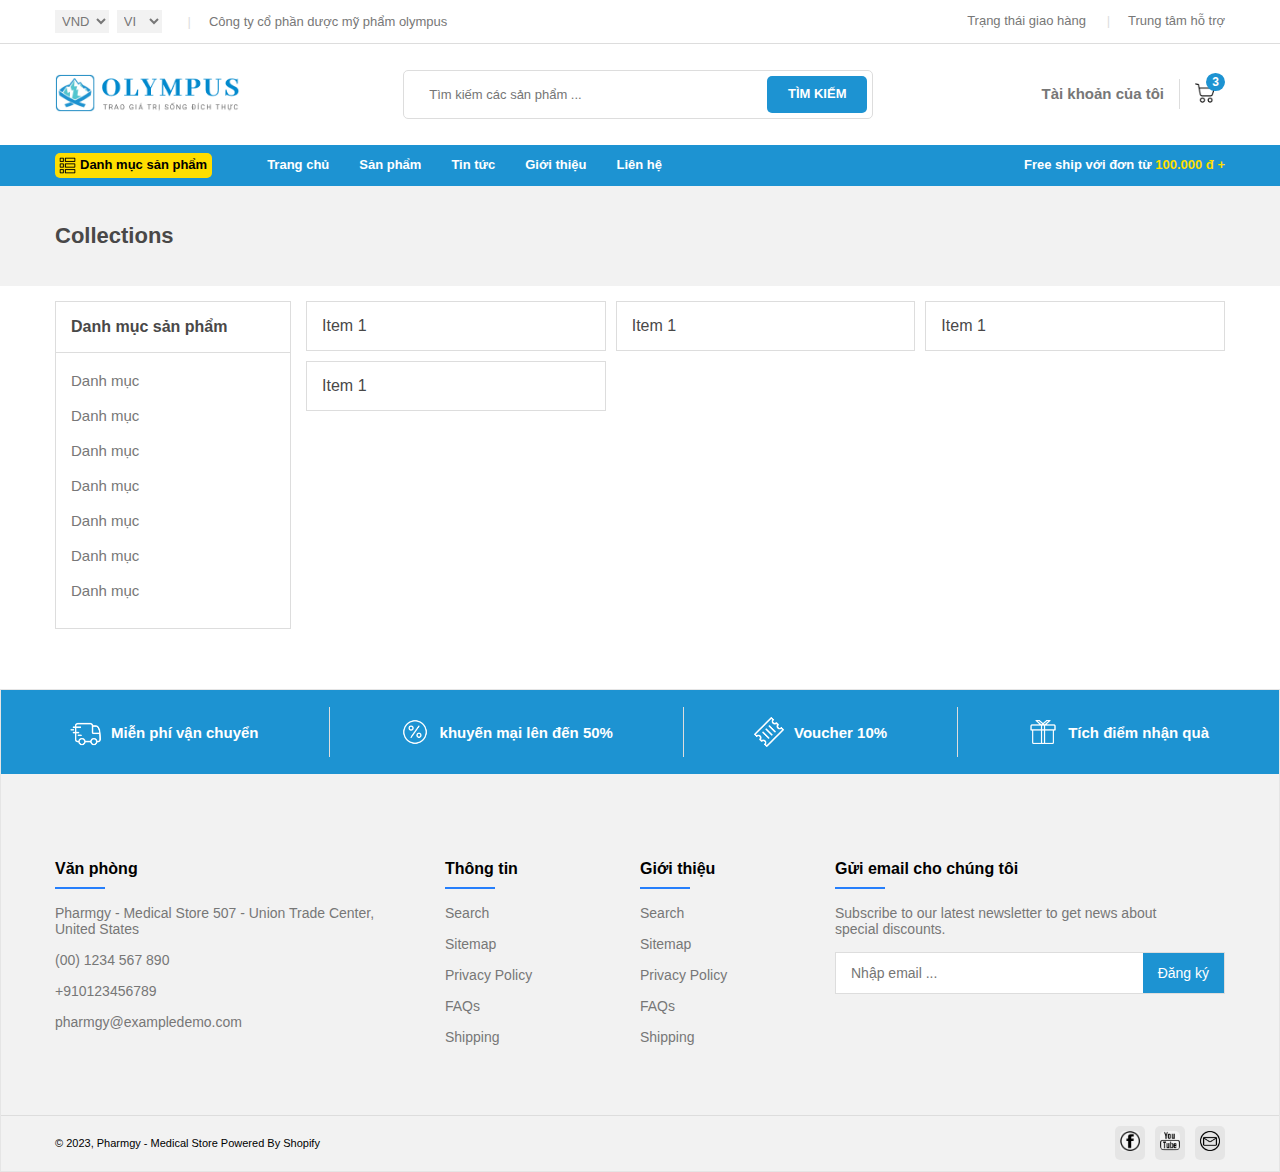
<file: collection.html>
<!DOCTYPE html>
<html lang="en">
<head>
    <meta charset="UTF-8">
    <meta http-equiv="X-UA-Compatible" content="IE=edge">
    <meta name="viewport" content="width=device-width, initial-scale=1.0">
    <title>Ecommerce</title>
    <link rel="stylesheet" href="/assets/css/reset.css">
    <link rel="stylesheet" href="/assets/css/base.css">
    <link rel="stylesheet" href="/assets/css/header.css">
    <link rel="stylesheet" href="/assets/css/collection.css">
    <link rel="stylesheet" href="/assets/css/footer.css">
    <link rel="stylesheet" href="/assets/css/modal.css">
    <link rel="stylesheet" href="/assets/css/main.css">
</head>
<body>
    <div class="wrapper">
        <header class="header">
            <div class="header__top">
                <div class="page-width">
                    <ul class="header-top__ul">
                        <li class="header-top__li">
                            <select class="header-top__select">
                                <option value="">VND</option>
                                <option value="">USD</option>
                            </select>
                        </li>
                        <li class="header-top__li">
                            <select class="header-top__select">
                                <option value="">VI</option>
                                <option value="">US</option>
                                <option value="">UK</option>
                            </select>
                        </li>
                        <li class="header-top__li header-top__li--lg header-top__li--separate">Công ty cổ phần dược mỹ phẩm olympus</li>
                    </ul>
    
                    <ul class="header-top__ul header-top__ul--sm">
                        <li class="header-top__li">Trạng thái giao hàng</li>
                        <li class="header-top__li header-top__li--separate">Trung tâm hỗ trợ</li>
                    </ul>
                </div>
            </div>

            <div class="header__middle page-width">
                <div class="header-middle__logo">
                    <img src="./assets/img/olympus-logo.png" class="header-middle-logo__img" alt="logo">
                </div>
                <div class="header-middle__search">
                    <form action="" class="header-middle-search__form">
                        <input type="text" class="header-middle-search-form__input" placeholder="Tìm kiếm các sản phẩm ...">
                        <button class="header-middle-search-form__submit">TÌM KIẾM</button>
                    </form>
                </div>
                <div class="header-middle__right">
                    <div class="header-middle-right__item header-middle-right__item--myaccount header-middle-right__item--xl">
                        <a href="#" class="header-middle-right__myacount">Tài khoản của tôi</a>
                    </div>
                    <div class="header-middle-right__item header-middle-right__item--sm">
                        <img class="header-middle-right__icon header-middle-right__icon--search" src="./assets/img/icon/search.png">
                    </div>
                    <div class="header-middle-right__item header-middle-right__item--noxl">
                        <img class="header-middle-right__icon" src="./assets/img/icon/user.png">
                    </div>
                    <div class="header-middle-right__item header-middle-right__item--cart">
                        <img class="header-middle-right__icon header-middle-right__icon--cart" src="./assets/img/icon/cart.png">
                        <span class="header-middle-right-cart__notification">3</span>
                    </div>
                    <div class="header-middle-right__item header-middle-right__item--sm">
                        <img class="header-middle-right__icon header-middle-right__icon--menu" src="./assets/img/icon/bar.png">
                    </div>
                </div>
            </div>

            <nav class="header__nav">
                <div class="page-width">
                    <div class="header-nav__category">
                        <button class="header-nav__catbtn" id="header-nav__catbtn">
                            <img class="header-nav-category__icon" src="./assets/img/icon/category.png">
                            <span class="header-nav-category__text">Danh mục sản phẩm</span>
                        </button>
                    </div>
                    
                    <ul class="header-nav__ul header-nav__ul--menu header-nav__ul--lg">
                        <li class="header-nav__li"><a class="header-nav__a" href="">Trang chủ</a></li>
                        <li class="header-nav__li"><a class="header-nav__a" href="">Sản phẩm</a></li>
                        <li class="header-nav__li"><a class="header-nav__a" href="">Tin tức</a></li>
                        <li class="header-nav__li"><a class="header-nav__a" href="">Giới thiệu</a></li>
                        <li class="header-nav__li"><a class="header-nav__a" href="">Liên hệ</a></li>
                    </ul>

                    <ul class="header-nav__ul header-nav__ul--freeship">
                        <li class="header-nav__li">Free ship với đơn từ <span class="header-nav-ul-freeship__value">100.000 đ +</span></li>
                    </ul>
                </div>
            </nav>
        </header>

        <header class="header__scroll" id="header__scroll">
            <div class="header__middle page-width">
                <div class="header-middle__logo">
                    <img src="./assets/img/olympus-logo.png" class="header-middle-logo__img" alt="logo">
                </div>
                <div class="header-middle__search">
                    <form action="" class="header-middle-search__form">
                        <input type="text" class="header-middle-search-form__input" placeholder="Tìm kiếm các sản phẩm ...">
                        <button class="header-middle-search-form__submit">TÌM KIẾM</button>
                    </form>
                </div>
                <div class="header-middle__right">
                    <div class="header-middle-right__item header-middle-right__item--myaccount header-middle-right__item--xl">
                        <a href="#" class="header-middle-right__myacount">Tài khoản của tôi</a>
                    </div>
                    <div class="header-middle-right__item header-middle-right__item--sm">
                        <img class="header-middle-right__icon header-middle-right__icon--search" src="./assets/img/icon/search.png">
                    </div>
                    <div class="header-middle-right__item header-middle-right__item--noxl">
                        <img class="header-middle-right__icon" src="./assets/img/icon/user.png">
                    </div>
                    <div class="header-middle-right__item header-middle-right__item--cart">
                        <img class="header-middle-right__icon header-middle-right__icon--cart" src="./assets/img/icon/cart.png">
                        <span class="header-middle-right-cart__notification">3</span>
                    </div>
                    <div class="header-middle-right__item header-middle-right__item--sm">
                        <img class="header-middle-right__icon header-middle-right__icon--menu" src="./assets/img/icon/bar.png">
                    </div>
                </div>
            </div>
        </header>
        <!-- End header -->

        <div class="breadcrumb">
            <div class="page-width">
                <h3 class="breadcumb__title">
                    Collections
                </h3>
            </div>
        </div>

        <div class="page-width">
            <div class="collection">
                <div class="collection__sidebar">
                    <h3 class="collection-sidebar--header">Danh mục sản phẩm</h3>
                    <ul class="collection-sidebar-ul">
                        <li class="collection-sidebar-li"><a class="collection-sidebar-a" href="">Danh mục</a></li>
                        <li class="collection-sidebar-li"><a class="collection-sidebar-a" href="">Danh mục</a></li>
                        <li class="collection-sidebar-li"><a class="collection-sidebar-a" href="">Danh mục</a></li>
                        <li class="collection-sidebar-li"><a class="collection-sidebar-a" href="">Danh mục</a></li>
                        <li class="collection-sidebar-li"><a class="collection-sidebar-a" href="">Danh mục</a></li>
                        <li class="collection-sidebar-li"><a class="collection-sidebar-a" href="">Danh mục</a></li>
                        <li class="collection-sidebar-li"><a class="collection-sidebar-a" href="">Danh mục</a></li>
                    </ul>
                </div>
                <div class="collection__grid">
                    <div class="collection-grid__item"><a class="collection-grid-a" href="">Item 1</a></div>
                    <div class="collection-grid__item"><a class="collection-grid-a" href="">Item 1</a></div>
                    <div class="collection-grid__item"><a class="collection-grid-a" href="">Item 1</a></div>
                    <div class="collection-grid__item"><a class="collection-grid-a" href="">Item 1</a></div>
                </div>
            </div>
        </div> <!-- End page-width -->

        <footer class="footer">
            <section class="service__section">
                <div class="service__row">
                    <div class="service-row__item service-row__item--separate">
                        <img src="./assets/img/icon/fast-delivery.png" alt="" class="service-row-item__icon">
                        <h3 class="service-row-item__text">Miễn phí vận chuyển</h3>
                    </div>
                    <div class="service-row__item service-row__item--separate">
                        <img src="./assets/img/icon/percent.png" alt="" class="service-row-item__icon">
                        <h3 class="service-row-item__text">khuyến mại lên đến 50%</h3>
                    </div>
                    <div class="service-row__item service-row__item--separate">
                        <img src="./assets/img/icon/save-money.png" alt="" class="service-row-item__icon">
                        <h3 class="service-row-item__text">Voucher 10%</h3>
                    </div>
                    <div class="service-row__item">
                        <img src="./assets/img/icon/gift.png" alt="" class="service-row-item__icon">
                        <h3 class="service-row-item__text">Tích điểm nhận quà</h3>
                    </div>
                </div>
            </section> <!-- End service -->
            <div class="page-width">
                <div class="footer__above">
                    <div class="footer-above-row">
                        <div class="footer-above__col footer-above__col--2">
                            <h3 class="footer-above__title">Văn phòng</h3>
                            <ul class="footer-above__ul">
                                <li class="footer-above-ul__li footer-above-ul__li--padding">Pharmgy - Medical Store 507 - Union Trade Center, United States</li>
                                <li class="footer-above-ul__li">(00) 1234 567 890</li>
                                <li class="footer-above-ul__li">+910123456789</li>
                                <li class="footer-above-ul__li">pharmgy@exampledemo.com</li>
                            </ul>
                        </div>
                        <div class="footer-above__col">
                            <h3 class="footer-above__title">Thông tin</h3>
                            <ul class="footer-above__ul">
                                <li class="footer-above-ul__li">Search</li>
                                <li class="footer-above-ul__li">Sitemap</li>
                                <li class="footer-above-ul__li">Privacy Policy</li>
                                <li class="footer-above-ul__li">FAQs</li>
                                <li class="footer-above-ul__li">Shipping</li>
                            </ul>
                        </div>
                        <div class="footer-above__col">
                            <h3 class="footer-above__title">Giới thiệu</h3>
                            <ul class="footer-above__ul">
                                <li class="footer-above-ul__li">Search</li>
                                <li class="footer-above-ul__li">Sitemap</li>
                                <li class="footer-above-ul__li">Privacy Policy</li>
                                <li class="footer-above-ul__li">FAQs</li>
                                <li class="footer-above-ul__li">Shipping</li>
                            </ul>
                        </div>
                        <div class="footer-above__col footer-above__col--2">
                            <h3 class="footer-above__title">Gửi email cho chúng tôi</h3>
                            <ul class="footer-above__ul">
                                <li class="footer-above-ul__li footer-above-ul__li--padding">Subscribe to our latest newsletter to get news about special discounts.</li>
                                <li class="footer-above-ul__li">
                                    <form class="footer-above__form" action="">
                                        <input type="text" class="footer-above-input__email" placeholder="Nhập email ...">
                                        <input type="submit" class="footer-above-input__submit" value="Đăng ký">
                                    </form>
                                </li>
                            </ul>
                        </div>
                    </div>
                </div>
            </div>
            <div class="footer__below">
                <div class="page-width">
                    <div class="footer-below__copyright">
                        <p>© 2023, Pharmgy - Medical Store Powered By Shopify</p>
                    </div>
                    <div class="footer-below__social">
                        <a href="#" class="footer-below-social__link"><img class="footer-below-social__icon" src="./assets/img/social/facebook.png" alt=""></a>
                        <a href="#" class="footer-below-social__link"><img class="footer-below-social__icon" src="./assets/img/social/youtube.png" alt=""></a>
                        <a href="#" class="footer-below-social__link"><img class="footer-below-social__icon" src="./assets/img/social/gmail.png" alt=""></a>
                    </div>
                </div>
            </div>
        </footer>
        
        <!-- Modal search layout -->
        <div class="modal" id="modal__search">
            <div class="modal__overlay"></div>
            <div class="modal__content">
                <div class="modal__header">
                    <div class="modal__width">
                        <h3 class="modal__title">Tìm kiếm sản phẩm</h3>
                        <img class="modal__clsicon" src="./assets/img/icon/close.png">
                    </div>
                </div>
                <div class="modal__body">
                    <div class="modal__width">
                        <form action="" class="modal-search__form">
                            <input type="text" class="modal-search-form__input" placeholder="Nhập thông tin sản phẩm ...">
                            <button class="modal-search-form__submit">TÌM KIẾM</button>
                        </form>
                    </div>
                </div>
            </div>
        </div>

        <!-- Modal category layout -->
        <div class="modal" id="modal__category">
            <div class="modal__overlay"></div>
            <div class="modal__content--left">
                <div class="modal__header">
                    <div class="modal__width">
                        <h3 class="modal__title">Danh mục sản phẩm</h3>
                        <img class="modal__clsicon" src="./assets/img/icon/close.png">
                    </div>
                </div>

                <div class="modal__body">
                    <div class="modal__width">
                        <ul class="modal-body__ul">
                            <li class="modal-body__li"><a href="" class="modal-body__a">Thực phẩm dành cho người già</a></li>
                            <li class="modal-body__li"><a href="" class="modal-body__a">Thực phẩm dành cho người trung tuổi</a></li>
                            <li class="modal-body__li"><a href="" class="modal-body__a">Thực phẩm dành cho trẻ em</a></li>
                            <li class="modal-body__li"><a href="" class="modal-body__a">Thực phẩm chăm sóc sắc đẹp</a></li>
                            <li class="modal-body__li"><a href="" class="modal-body__a">Thực phẩm tăng cường sinh lý</a></li>
                        </ul>
                    </div>
                </div>
            </div>
        </div>

        <!-- Modal menu layout -->
        <div class="modal" id="modal__menu">
            <div class="modal__overlay"></div>
            <div class="modal__content--right">
                <div class="modal__header">
                    <div class="modal__width">
                        <h3 class="modal__title">Menu</h3>
                        <img class="modal__clsicon" src="./assets/img/icon/close.png">
                    </div>
                </div>
                <div class="modal__body">
                    <div class="modal__width">
                        <ul class="modal-body__ul">
                            <li class="modal-body__li"><a href="" class="modal-body__a">Menu 1</a></li>
                            <li class="modal-body__li"><a href="" class="modal-body__a">Menu 2</a></li>
                            <li class="modal-body__li"><a href="" class="modal-body__a">Menu 3</a></li>
                            <li class="modal-body__li"><a href="" class="modal-body__a">Menu 4</a></li>
                            <li class="modal-body__li"><a href="" class="modal-body__a">Menu 5</a></li>
                        </ul>
                    </div>
                </div>
            </div>
        </div>

        <!-- Modal cart layout -->
        <div class="modal" id="modal__cart">
            <div class="modal__overlay"></div>
            <div class="modal__content--right">
                <div class="modal__header">
                    <div class="modal__width">
                        <h3 class="modal__title">Giỏ hàng của bạn</h3>
                        <img class="modal__clsicon" src="./assets/img/icon/close.png">
                    </div>
                </div>

                <div class="modal__body">
                    <div class="modal__width">
                        <ul class="modal-body__ul">
                            <li class="modal-body__li">
                                <a href="" class="modal-body__a modal-body__a--cart">
                                    <img class="modal-body-cart__deleteicon" title="Xoá sản phẩm" src="/assets/img/icon/delete.png" alt="">
                                    <img class="modal-body-cart__thumnail" src="/assets/img/product/product01.jpg" alt="">
                                    <div class="modal-body-cart__content">
                                        <h3 class="modal-body-cart-content__title">Thực phẩm dành cho người già</h3>
                                        <p class="modal-body-cart-content__price">Giá: 240.000 đ</p>
                                    </div>
                                </a>
                            </li>
                            <li class="modal-body__li">
                                <a href="" class="modal-body__a modal-body__a--cart">
                                    <img class="modal-body-cart__deleteicon" title="Xoá sản phẩm" src="/assets/img/icon/delete.png" alt="">
                                    <img class="modal-body-cart__thumnail" src="/assets/img/product/product01.jpg" alt="">
                                    <div class="modal-body-cart__content">
                                        <h3 class="modal-body-cart-content__title">Thực phẩm dành cho người trung tuổi</h3>
                                        <p class="modal-body-cart-content__price">Giá: 240.000 đ</p>
                                    </div>
                                </a>
                            </li>
                            <li class="modal-body__li">
                                <a href="" class="modal-body__a modal-body__a--cart">
                                    <img class="modal-body-cart__deleteicon" title="Xoá sản phẩm" src="/assets/img/icon/delete.png" alt="">
                                    <img class="modal-body-cart__thumnail" src="/assets/img/product/product01.jpg" alt="">
                                    <div class="modal-body-cart__content">
                                        <h3 class="modal-body-cart-content__title">Thực phẩm dành cho trẻ em</h3>
                                        <p class="modal-body-cart-content__price">Giá: 240.000 đ</p>
                                    </div>
                                </a>
                            </li>

                        </ul>
                    </div>
                </div>

                <div class="modal__footer">
                    <div class="modal-footer__cart modal__width">
                        <div class="modal-footer-cart__top">
                            <div class="modal-footer-cart-top__total">
                                <label class="modal-footer-cart__label">Số lượng:</label>
                                <span class="modal-footer-cart__value">3</span>
                            </div>
                            <div class="modal-footer-cart-top__price">
                                <label class="modal-footer-cart__label">Giá:</label>
                                <span class="modal-footer-cart__value">200.000 đ</span>
                            </div>
                        </div>
                        <div class="modal-footer-cart__bottom">
                            <button class="modal-footer-cart-bottom__btn modal-footer-cart-bottom__btn--view">Xem giỏ hàng</button>
                            <button class="modal-footer-cart-bottom__btn modal-footer-cart-bottom__btn--checkout">Thanh toán</button>
                        </div>
                    </div>
                </div>

            </div>
        </div>

    </div> <!-- Wrapper -->

    <script src="/assets/js/swiper-bundle.min.js"></script>
    <script src="/assets/js/swiper-config.js"></script>
    <script src="/assets/js/modal.js"></script>
    <script src="/assets/js/main.js"></script>
</body>
</html>
</file>
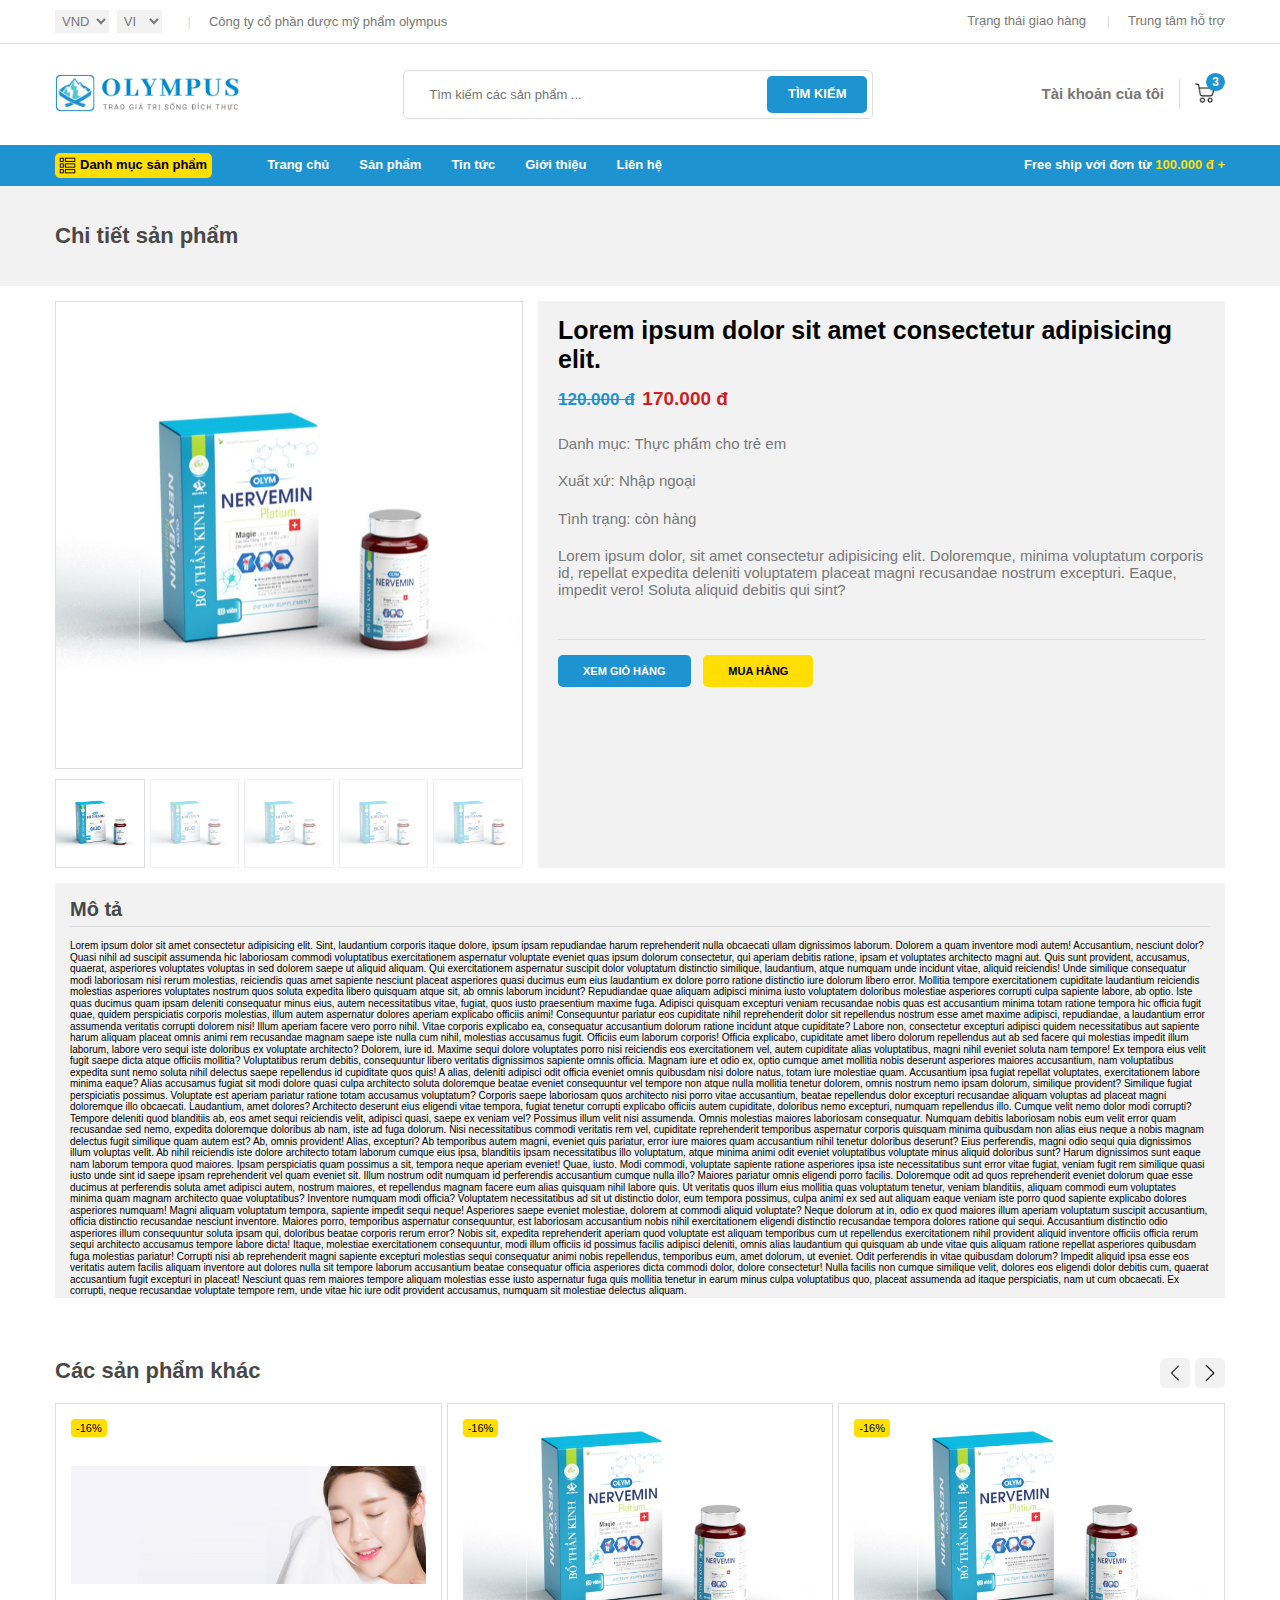
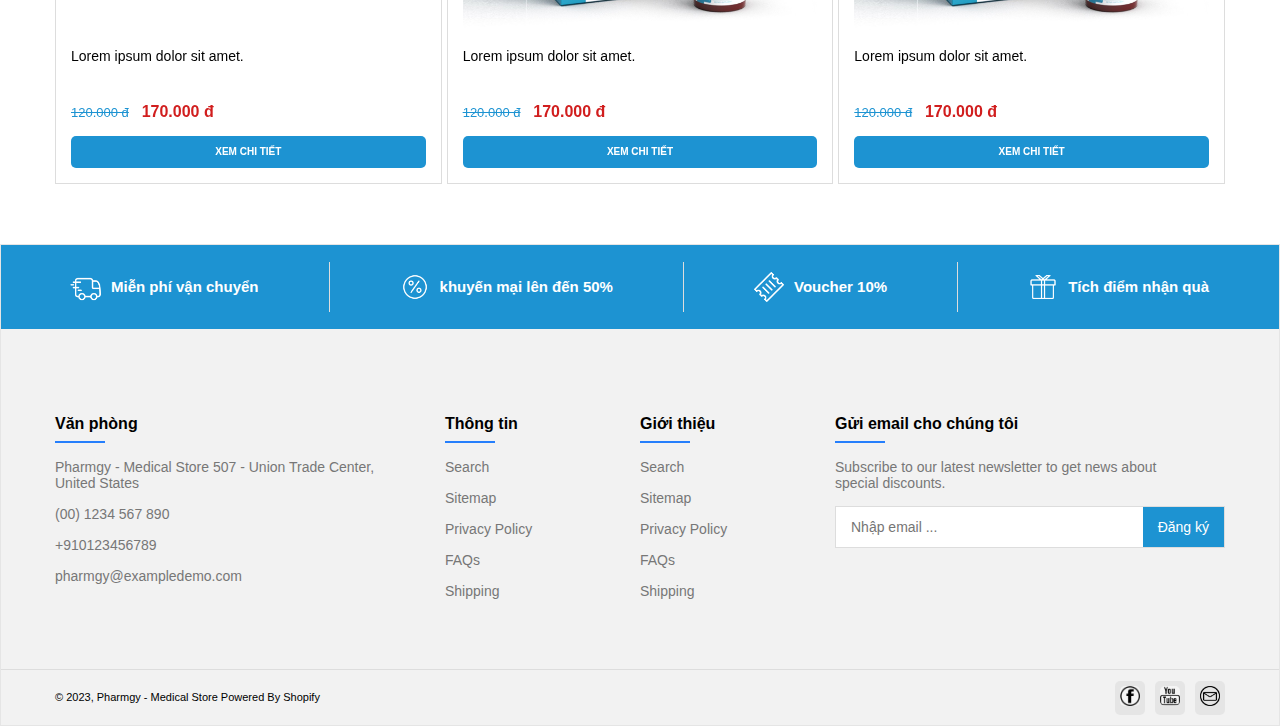
<file: detail.html>
<!DOCTYPE html>
<html lang="en">
<head>
    <meta charset="UTF-8">
    <meta http-equiv="X-UA-Compatible" content="IE=edge">
    <meta name="viewport" content="width=device-width, initial-scale=1.0">
    <title>Ecommerce</title>
    <link rel="stylesheet" href="/assets/css/swiper-bundle.min.css">
    <link rel="stylesheet" href="/assets/css/reset.css">
    <link rel="stylesheet" href="/assets/css/base.css">
    <link rel="stylesheet" href="/assets/css/header.css">
    <link rel="stylesheet" href="/assets/css/product-section.css">
    <link rel="stylesheet" href="/assets/css/detail.css">
    <link rel="stylesheet" href="/assets/css/footer.css">
    <link rel="stylesheet" href="/assets/css/modal.css">
    <link rel="stylesheet" href="/assets/css/main.css">
</head>
<body>
    <div class="wrapper">
        <header class="header">
            <div class="header__top">
                <div class="page-width">
                    <ul class="header-top__ul">
                        <li class="header-top__li">
                            <select class="header-top__select">
                                <option value="">VND</option>
                                <option value="">USD</option>
                            </select>
                        </li>
                        <li class="header-top__li">
                            <select class="header-top__select">
                                <option value="">VI</option>
                                <option value="">US</option>
                                <option value="">UK</option>
                            </select>
                        </li>
                        <li class="header-top__li header-top__li--lg header-top__li--separate">Công ty cổ phần dược mỹ phẩm olympus</li>
                    </ul>
    
                    <ul class="header-top__ul header-top__ul--sm">
                        <li class="header-top__li">Trạng thái giao hàng</li>
                        <li class="header-top__li header-top__li--separate">Trung tâm hỗ trợ</li>
                    </ul>
                </div>
            </div>

            <div class="header__middle page-width">
                <div class="header-middle__logo">
                    <img src="./assets/img/olympus-logo.png" class="header-middle-logo__img" alt="logo">
                </div>
                <div class="header-middle__search">
                    <form action="" class="header-middle-search__form">
                        <input type="text" class="header-middle-search-form__input" placeholder="Tìm kiếm các sản phẩm ...">
                        <button class="header-middle-search-form__submit">TÌM KIẾM</button>
                    </form>
                </div>
                <div class="header-middle__right">
                    <div class="header-middle-right__item header-middle-right__item--myaccount header-middle-right__item--xl">
                        <a href="#" class="header-middle-right__myacount">Tài khoản của tôi</a>
                    </div>
                    <div class="header-middle-right__item header-middle-right__item--sm">
                        <img class="header-middle-right__icon header-middle-right__icon--search" src="./assets/img/icon/search.png">
                    </div>
                    <div class="header-middle-right__item header-middle-right__item--noxl">
                        <img class="header-middle-right__icon" src="./assets/img/icon/user.png">
                    </div>
                    <div class="header-middle-right__item header-middle-right__item--cart">
                        <img class="header-middle-right__icon header-middle-right__icon--cart" src="./assets/img/icon/cart.png">
                        <span class="header-middle-right-cart__notification">3</span>
                    </div>
                    <div class="header-middle-right__item header-middle-right__item--sm">
                        <img class="header-middle-right__icon header-middle-right__icon--menu" src="./assets/img/icon/bar.png">
                    </div>
                </div>
            </div>

            <nav class="header__nav">
                <div class="page-width">
                    <div class="header-nav__category">
                        <button class="header-nav__catbtn" id="header-nav__catbtn">
                            <img class="header-nav-category__icon" src="./assets/img/icon/category.png">
                            <span class="header-nav-category__text">Danh mục sản phẩm</span>
                        </button>
                    </div>
                    
                    <ul class="header-nav__ul header-nav__ul--menu header-nav__ul--lg">
                        <li class="header-nav__li"><a class="header-nav__a" href="">Trang chủ</a></li>
                        <li class="header-nav__li"><a class="header-nav__a" href="">Sản phẩm</a></li>
                        <li class="header-nav__li"><a class="header-nav__a" href="">Tin tức</a></li>
                        <li class="header-nav__li"><a class="header-nav__a" href="">Giới thiệu</a></li>
                        <li class="header-nav__li"><a class="header-nav__a" href="">Liên hệ</a></li>
                    </ul>

                    <ul class="header-nav__ul header-nav__ul--freeship">
                        <li class="header-nav__li">Free ship với đơn từ <span class="header-nav-ul-freeship__value">100.000 đ +</span></li>
                    </ul>
                </div>
            </nav>
        </header>

        <header class="header__scroll" id="header__scroll">
            <div class="header__middle page-width">
                <div class="header-middle__logo">
                    <img src="./assets/img/olympus-logo.png" class="header-middle-logo__img" alt="logo">
                </div>
                <div class="header-middle__search">
                    <form action="" class="header-middle-search__form">
                        <input type="text" class="header-middle-search-form__input" placeholder="Tìm kiếm các sản phẩm ...">
                        <button class="header-middle-search-form__submit">TÌM KIẾM</button>
                    </form>
                </div>
                <div class="header-middle__right">
                    <div class="header-middle-right__item header-middle-right__item--myaccount header-middle-right__item--xl">
                        <a href="#" class="header-middle-right__myacount">Tài khoản của tôi</a>
                    </div>
                    <div class="header-middle-right__item header-middle-right__item--sm">
                        <img class="header-middle-right__icon header-middle-right__icon--search" src="./assets/img/icon/search.png">
                    </div>
                    <div class="header-middle-right__item header-middle-right__item--noxl">
                        <img class="header-middle-right__icon" src="./assets/img/icon/user.png">
                    </div>
                    <div class="header-middle-right__item header-middle-right__item--cart">
                        <img class="header-middle-right__icon header-middle-right__icon--cart" src="./assets/img/icon/cart.png">
                        <span class="header-middle-right-cart__notification">3</span>
                    </div>
                    <div class="header-middle-right__item header-middle-right__item--sm">
                        <img class="header-middle-right__icon header-middle-right__icon--menu" src="./assets/img/icon/bar.png">
                    </div>
                </div>
            </div>
        </header>
        <!-- End header -->

        <div class="breadcrumb">
            <div class="page-width">
                <h3 class="breadcumb__title">
                    Chi tiết sản phẩm
                </h3>
            </div>
        </div>

        <div class="page-width">
            <div class="product__detail">
                <div class="product-detail__left">
                    <div class="swiper product-detail-left__featuredslide">
                        <div class="swiper-wrapper">
                           <div class="swiper-slide">
                              <img src="/assets/img/product/product01.jpg" />
                           </div>
                           <div class="swiper-slide">
                              <img src="/assets/img/product/product01.jpg" />
                           </div>
                           <div class="swiper-slide">
                              <img src="/assets/img/product/product01.jpg" />
                           </div>
                           <div class="swiper-slide">
                              <img src="/assets/img/product/product01.jpg" />
                           </div>
                           <div class="swiper-slide">
                              <img src="/assets/img/product/product01.jpg" />
                           </div>
                           <div class="swiper-slide">
                              <img src="/assets/img/product/product01.jpg" />
                           </div>
                           <div class="swiper-slide">
                              <img src="/assets/img/product/product01.jpg" />
                           </div>
                           <div class="swiper-slide">
                              <img src="/assets/img/product/product01.jpg" />
                           </div>
                           <div class="swiper-slide">
                              <img src="/assets/img/product/product01.jpg" />
                           </div>
                           <div class="swiper-slide">
                              <img src="/assets/img/product/product01.jpg" />
                           </div>
                        </div>
                     </div>
                     <div thumbsSlider="" class="swiper product-detail-left__thumbslide">
                        <div class="swiper-wrapper">
                           <div class="swiper-slide">
                              <img src="/assets/img/product/product01.jpg" />
                           </div>
                           <div class="swiper-slide">
                              <img src="/assets/img/product/product01.jpg" />
                           </div>
                           <div class="swiper-slide">
                              <img src="/assets/img/product/product01.jpg" />
                           </div>
                           <div class="swiper-slide">
                              <img src="/assets/img/product/product01.jpg" />
                           </div>
                           <div class="swiper-slide">
                              <img src="/assets/img/product/product01.jpg" />
                           </div>
                           <div class="swiper-slide">
                              <img src="/assets/img/product/product01.jpg" />
                           </div>
                           <div class="swiper-slide">
                              <img src="/assets/img/product/product01.jpg" />
                           </div>
                           <div class="swiper-slide">
                              <img src="/assets/img/product/product01.jpg" />
                           </div>
                           <div class="swiper-slide">
                              <img src="/assets/img/product/product01.jpg" />
                           </div>
                           <div class="swiper-slide">
                              <img src="/assets/img/product/product01.jpg" />
                           </div>
                        </div>
                     </div>
                </div>
                <div class="product-detail__right">
                    <h1 class="product-detail__title">Lorem ipsum dolor sit amet consectetur adipisicing elit.</h1>
                    <div class="product-detail__price">
                        <del class="product-detail-price__origin">120.000 đ</del>
                        <span class="product-detail-price__sale">170.000 đ</span>
                    </div>
                    <div class="product-detail__summary">
                        <div class="product-detail-summary__item">Danh mục: Thực phẩm cho trẻ em</div>
                        <div class="product-detail-summary__item">Xuất xứ: Nhập ngoại</div>
                        <div class="product-detail-summary__item">Tình trạng: còn hàng</div>
                        <div class="product-detail-summary__item">Lorem ipsum dolor, sit amet consectetur adipisicing elit. Doloremque, minima voluptatum corporis id, repellat expedita deleniti voluptatem placeat magni recusandae nostrum excepturi. Eaque, impedit vero! Soluta aliquid debitis qui sint?</div>
                    </div>
                    <div class="product-detail-right__bottom">
                        <button class="product-detail-right-bottom__btn product-detail-right-bottom__btn--view">Xem giỏ hàng</button>
                        <button class="product-detail-right-bottom__btn product-detail-right-bottom__btn--checkout">Mua hàng</button>
                    </div>
                </div>
            </div> <!-- End product detail -->
            <div class="product__description">
                <h1 class="product-description__title">Mô tả</h1>
                <div>Lorem ipsum dolor sit amet consectetur adipisicing elit. Sint, laudantium corporis itaque dolore, ipsum ipsam repudiandae harum reprehenderit nulla obcaecati ullam dignissimos laborum. Dolorem a quam inventore modi autem! Accusantium, nesciunt dolor? Quasi nihil ad suscipit assumenda hic laboriosam commodi voluptatibus exercitationem aspernatur voluptate eveniet quas ipsum dolorum consectetur, qui aperiam debitis ratione, ipsam et voluptates architecto magni aut. Quis sunt provident, accusamus, quaerat, asperiores voluptates voluptas in sed dolorem saepe ut aliquid aliquam. Qui exercitationem aspernatur suscipit dolor voluptatum distinctio similique, laudantium, atque numquam unde incidunt vitae, aliquid reiciendis! Unde similique consequatur modi laboriosam nisi rerum molestias, reiciendis quas amet sapiente nesciunt placeat asperiores quasi ducimus eum eius laudantium ex dolore porro ratione distinctio iure dolorum libero error. Mollitia tempore exercitationem cupiditate laudantium reiciendis molestias asperiores voluptates nostrum quos soluta expedita libero quisquam atque sit, ab omnis laborum incidunt? Repudiandae quae aliquam adipisci minima iusto voluptatem doloribus molestiae asperiores corrupti culpa sapiente labore, ab optio. Iste quas ducimus quam ipsam deleniti consequatur minus eius, autem necessitatibus vitae, fugiat, quos iusto praesentium maxime fuga. Adipisci quisquam excepturi veniam recusandae nobis quas est accusantium minima totam ratione tempora hic officia fugit quae, quidem perspiciatis corporis molestias, illum autem aspernatur dolores aperiam explicabo officiis animi! Consequuntur pariatur eos cupiditate nihil reprehenderit dolor sit repellendus nostrum esse amet maxime adipisci, repudiandae, a laudantium error assumenda veritatis corrupti dolorem nisi! Illum aperiam facere vero porro nihil. Vitae corporis explicabo ea, consequatur accusantium dolorum ratione incidunt atque cupiditate? Labore non, consectetur excepturi adipisci quidem necessitatibus aut sapiente harum aliquam placeat omnis animi rem recusandae magnam saepe iste nulla cum nihil, molestias accusamus fugit. Officiis eum laborum corporis! Officia explicabo, cupiditate amet libero dolorum repellendus aut ab sed facere qui molestias impedit illum laborum, labore vero sequi iste doloribus ex voluptate architecto? Dolorem, iure id. Maxime sequi dolore voluptates porro nisi reiciendis eos exercitationem vel, autem cupiditate alias voluptatibus, magni nihil eveniet soluta nam tempore! Ex tempora eius velit fugit saepe dicta atque officiis mollitia? Voluptatibus rerum debitis, consequuntur libero veritatis dignissimos sapiente omnis officia. Magnam iure et odio ex, optio cumque amet mollitia nobis deserunt asperiores maiores accusantium, nam voluptatibus expedita sunt nemo soluta nihil delectus saepe repellendus id cupiditate quos quis! A alias, deleniti adipisci odit officia eveniet omnis quibusdam nisi dolore natus, totam iure molestiae quam. Accusantium ipsa fugiat repellat voluptates, exercitationem labore minima eaque? Alias accusamus fugiat sit modi dolore quasi culpa architecto soluta doloremque beatae eveniet consequuntur vel tempore non atque nulla mollitia tenetur dolorem, omnis nostrum nemo ipsam dolorum, similique provident? Similique fugiat perspiciatis possimus. Voluptate est aperiam pariatur ratione totam accusamus voluptatum? Corporis saepe laboriosam quos architecto nisi porro vitae accusantium, beatae repellendus dolor excepturi recusandae aliquam voluptas ad placeat magni doloremque illo obcaecati. Laudantium, amet dolores? Architecto deserunt eius eligendi vitae tempora, fugiat tenetur corrupti explicabo officiis autem cupiditate, doloribus nemo excepturi, numquam repellendus illo. Cumque velit nemo dolor modi corrupti? Tempore deleniti quod blanditiis ab, eos amet sequi reiciendis velit, adipisci quasi, saepe ex veniam vel? Possimus illum velit nisi assumenda. Omnis molestias maiores laboriosam consequatur. Numquam debitis laboriosam nobis eum velit error quam recusandae sed nemo, expedita doloremque doloribus ab nam, iste ad fuga dolorum. Nisi necessitatibus commodi veritatis rem vel, cupiditate reprehenderit temporibus aspernatur corporis quisquam minima quibusdam non alias eius neque a nobis magnam delectus fugit similique quam autem est? Ab, omnis provident! Alias, excepturi? Ab temporibus autem magni, eveniet quis pariatur, error iure maiores quam accusantium nihil tenetur doloribus deserunt? Eius perferendis, magni odio sequi quia dignissimos illum voluptas velit. Ab nihil reiciendis iste dolore architecto totam laborum cumque eius ipsa, blanditiis ipsam necessitatibus illo voluptatum, atque minima animi odit eveniet voluptatibus voluptate minus aliquid doloribus sunt? Harum dignissimos sunt eaque nam laborum tempora quod maiores. Ipsam perspiciatis quam possimus a sit, tempora neque aperiam eveniet! Quae, iusto. Modi commodi, voluptate sapiente ratione asperiores ipsa iste necessitatibus sunt error vitae fugiat, veniam fugit rem similique quasi iusto unde sint id saepe ipsam reprehenderit vel quam eveniet sit. Illum nostrum odit numquam id perferendis accusantium cumque nulla illo? Maiores pariatur omnis eligendi porro facilis. Doloremque odit ad quos reprehenderit eveniet dolorum quae esse ducimus at perferendis soluta amet adipisci autem, nostrum maiores, et repellendus magnam facere eum alias quisquam nihil labore quis. Ut veritatis quos illum eius mollitia quas voluptatum tenetur, veniam blanditiis, aliquam commodi eum voluptates minima quam magnam architecto quae voluptatibus? Inventore numquam modi officia? Voluptatem necessitatibus ad sit ut distinctio dolor, eum tempora possimus, culpa animi ex sed aut aliquam eaque veniam iste porro quod sapiente explicabo dolores asperiores numquam! Magni aliquam voluptatum tempora, sapiente impedit sequi neque! Asperiores saepe eveniet molestiae, dolorem at commodi aliquid voluptate? Neque dolorum at in, odio ex quod maiores illum aperiam voluptatum suscipit accusantium, officia distinctio recusandae nesciunt inventore. Maiores porro, temporibus aspernatur consequuntur, est laboriosam accusantium nobis nihil exercitationem eligendi distinctio recusandae tempora dolores ratione qui sequi. Accusantium distinctio odio asperiores illum consequuntur soluta ipsam qui, doloribus beatae corporis rerum error? Nobis sit, expedita reprehenderit aperiam quod voluptate est aliquam temporibus cum ut repellendus exercitationem nihil provident aliquid inventore officiis officia rerum sequi architecto accusamus tempore labore dicta! Itaque, molestiae exercitationem consequuntur, modi illum officiis id possimus facilis adipisci deleniti, omnis alias laudantium qui quisquam ab unde vitae quis aliquam ratione repellat asperiores quibusdam fuga molestias pariatur! Corrupti nisi ab reprehenderit magni sapiente excepturi molestias sequi consequatur animi nobis repellendus, temporibus eum, amet dolorum, ut eveniet. Odit perferendis in vitae quibusdam dolorum? Impedit aliquid ipsa esse eos veritatis autem facilis aliquam inventore aut dolores nulla sit tempore laborum accusantium beatae consequatur officia asperiores dicta commodi dolor, dolore consectetur! Nulla facilis non cumque similique velit, dolores eos eligendi dolor debitis cum, quaerat accusantium fugit excepturi in placeat! Nesciunt quas rem maiores tempore aliquam molestias esse iusto aspernatur fuga quis mollitia tenetur in earum minus culpa voluptatibus quo, placeat assumenda ad itaque perspiciatis, nam ut cum obcaecati. Ex corrupti, neque recusandae voluptate tempore rem, unde vitae hic iure odit provident accusamus, numquam sit molestiae delectus aliquam.</div>
            </div>
            <section class="product__section">
                <div class="product__latest swiper">
                    <div class="product-row__header">
                        <h3 class="product-row-header__title">
                            Các sản phẩm khác
                        </h3>  
                        <div class="product-row-header__navigation">
                            <img src="./assets/img/icon/previous.png" class="product-row-header__btn product-row-header__btn--next">
                            <img src="./assets/img/icon/next.png" class="product-row-header__btn product-row-header__btn--prev">
                        </div>
                    </div>
                
                    <div class="swiper-wrapper product-row__wrapper">
                        <div class="swiper-slide product-row__item">
                            <span class="product-row__sale">-16%</span>
                            <div class="product-row__content">
                                <div class="product-row__thumnail">
                                    <img class="product-row__img" src="./assets/img/slide/slide01.jpg">
                                </div>
                                <h3 class="product-row__title">Lorem ipsum dolor sit amet.</h3>
                                <div class="product-row__price">
                                    <del class="product-row-price__origin">120.000 đ</del>
                                    <span class="product-row-price__sale">170.000 đ</span>
                                </div>
                                <button class="product-row__viewbtn">
                                    xem chi tiết
                                </button>
                            </div>
                            
                        </div>
                        <div class="swiper-slide product-row__item">
                            <span class="product-row__sale">-16%</span>
                            <div class="product-row__content">
                                <div class="product-row__thumnail">
                                    <img class="product-row__img" src="./assets/img/product/product01.jpg">
                                </div>
                                <h3 class="product-row__title">Lorem ipsum dolor sit amet.</h3>
                                <div class="product-row__price">
                                    <del class="product-row-price__origin">120.000 đ</del>
                                    <span class="product-row-price__sale">170.000 đ</span>
                                </div>
                                <button class="product-row__viewbtn">
                                    xem chi tiết
                                </button>
                            </div>
                        </div>
                        <div class="swiper-slide product-row__item">
                            <span class="product-row__sale">-16%</span>
                            <div class="product-row__content">
                                <div class="product-row__thumnail">
                                    <img class="product-row__img" src="./assets/img/product/product01.jpg">
                                </div>
                                <h3 class="product-row__title">Lorem ipsum dolor sit amet.</h3>
                                <div class="product-row__price">
                                    <del class="product-row-price__origin">120.000 đ</del>
                                    <span class="product-row-price__sale">170.000 đ</span>
                                </div>
                                <button class="product-row__viewbtn">
                                    xem chi tiết
                                </button>
                            </div>
                        </div>
                        <div class="swiper-slide product-row__item">
                            <span class="product-row__sale">-16%</span>
                            <div class="product-row__content">
                                <div class="product-row__thumnail">
                                    <img class="product-row__img" src="./assets/img/product/product01.jpg">
                                </div>
                                <h3 class="product-row__title">Lorem ipsum dolor sit amet.</h3>
                                <div class="product-row__price">
                                    <del class="product-row-price__origin">120.000 đ</del>
                                    <span class="product-row-price__sale">170.000 đ</span>
                                </div>
                                <button class="product-row__viewbtn">
                                    xem chi tiết
                                </button>
                            </div>
                        </div>
                        <div class="swiper-slide product-row__item">
                            <span class="product-row__sale">-16%</span>
                            <div class="product-row__content">
                                <div class="product-row__thumnail">
                                    <img class="product-row__img" src="./assets/img/product/product01.jpg">
                                </div>
                                <h3 class="product-row__title">Lorem ipsum dolor sit amet.</h3>
                                <div class="product-row__price">
                                    <del class="product-row-price__origin">120.000 đ</del>
                                    <span class="product-row-price__sale">170.000 đ</span>
                                </div>
                                <button class="product-row__viewbtn">
                                    xem chi tiết
                                </button>
                            </div>
                        </div>
                        <div class="swiper-slide product-row__item">
                            <span class="product-row__sale">-16%</span>
                            <div class="product-row__content">
                                <div class="product-row__thumnail">
                                    <img class="product-row__img" src="./assets/img/product/product01.jpg">
                                </div>
                                <h3 class="product-row__title">Lorem ipsum dolor sit amet.</h3>
                                <div class="product-row__price">
                                    <del class="product-row-price__origin">120.000 đ</del>
                                    <span class="product-row-price__sale">170.000 đ</span>
                                </div>
                                <button class="product-row__viewbtn">
                                    xem chi tiết
                                </button>
                            </div>
                        </div>
                        <div class="swiper-slide product-row__item">
                            <span class="product-row__sale">-16%</span>
                            <div class="product-row__content">
                                <div class="product-row__thumnail">
                                    <img class="product-row__img" src="./assets/img/product/product01.jpg">
                                </div>
                                <h3 class="product-row__title">Lorem ipsum dolor sit amet.</h3>
                                <div class="product-row__price">
                                    <del class="product-row-price__origin">120.000 đ</del>
                                    <span class="product-row-price__sale">170.000 đ</span>
                                </div>
                                <button class="product-row__viewbtn">
                                    xem chi tiết
                                </button>
                            </div>
                        </div>
                        <div class="swiper-slide product-row__item">
                            <span class="product-row__sale">-16%</span>
                            <div class="product-row__content">
                                <div class="product-row__thumnail">
                                    <img class="product-row__img" src="./assets/img/product/product01.jpg">
                                </div>
                                <h3 class="product-row__title">Lorem ipsum dolor sit amet.</h3>
                                <div class="product-row__price">
                                    <del class="product-row-price__origin">120.000 đ</del>
                                    <span class="product-row-price__sale">170.000 đ</span>
                                </div>
                                <button class="product-row__viewbtn">
                                    xem chi tiết
                                </button>
                            </div>
                        </div>
                    </div>
                   
                </div>
            </section> <!-- End product -->
        </div> <!-- End page-width -->



        <footer class="footer">
            <section class="service__section">
                <div class="service__row">
                    <div class="service-row__item service-row__item--separate">
                        <img src="./assets/img/icon/fast-delivery.png" alt="" class="service-row-item__icon">
                        <h3 class="service-row-item__text">Miễn phí vận chuyển</h3>
                    </div>
                    <div class="service-row__item service-row__item--separate">
                        <img src="./assets/img/icon/percent.png" alt="" class="service-row-item__icon">
                        <h3 class="service-row-item__text">khuyến mại lên đến 50%</h3>
                    </div>
                    <div class="service-row__item service-row__item--separate">
                        <img src="./assets/img/icon/save-money.png" alt="" class="service-row-item__icon">
                        <h3 class="service-row-item__text">Voucher 10%</h3>
                    </div>
                    <div class="service-row__item">
                        <img src="./assets/img/icon/gift.png" alt="" class="service-row-item__icon">
                        <h3 class="service-row-item__text">Tích điểm nhận quà</h3>
                    </div>
                </div>
            </section> <!-- End service -->
            <div class="page-width">
                <div class="footer__above">
                    <div class="footer-above-row">
                        <div class="footer-above__col footer-above__col--2">
                            <h3 class="footer-above__title">Văn phòng</h3>
                            <ul class="footer-above__ul">
                                <li class="footer-above-ul__li footer-above-ul__li--padding">Pharmgy - Medical Store 507 - Union Trade Center, United States</li>
                                <li class="footer-above-ul__li">(00) 1234 567 890</li>
                                <li class="footer-above-ul__li">+910123456789</li>
                                <li class="footer-above-ul__li">pharmgy@exampledemo.com</li>
                            </ul>
                        </div>
                        <div class="footer-above__col">
                            <h3 class="footer-above__title">Thông tin</h3>
                            <ul class="footer-above__ul">
                                <li class="footer-above-ul__li">Search</li>
                                <li class="footer-above-ul__li">Sitemap</li>
                                <li class="footer-above-ul__li">Privacy Policy</li>
                                <li class="footer-above-ul__li">FAQs</li>
                                <li class="footer-above-ul__li">Shipping</li>
                            </ul>
                        </div>
                        <div class="footer-above__col">
                            <h3 class="footer-above__title">Giới thiệu</h3>
                            <ul class="footer-above__ul">
                                <li class="footer-above-ul__li">Search</li>
                                <li class="footer-above-ul__li">Sitemap</li>
                                <li class="footer-above-ul__li">Privacy Policy</li>
                                <li class="footer-above-ul__li">FAQs</li>
                                <li class="footer-above-ul__li">Shipping</li>
                            </ul>
                        </div>
                        <div class="footer-above__col footer-above__col--2">
                            <h3 class="footer-above__title">Gửi email cho chúng tôi</h3>
                            <ul class="footer-above__ul">
                                <li class="footer-above-ul__li footer-above-ul__li--padding">Subscribe to our latest newsletter to get news about special discounts.</li>
                                <li class="footer-above-ul__li">
                                    <form class="footer-above__form" action="">
                                        <input type="text" class="footer-above-input__email" placeholder="Nhập email ...">
                                        <input type="submit" class="footer-above-input__submit" value="Đăng ký">
                                    </form>
                                </li>
                            </ul>
                        </div>
                    </div>
                </div>
            </div>
            <div class="footer__below">
                <div class="page-width">
                    <div class="footer-below__copyright">
                        <p>© 2023, Pharmgy - Medical Store Powered By Shopify</p>
                    </div>
                    <div class="footer-below__social">
                        <a href="#" class="footer-below-social__link"><img class="footer-below-social__icon" src="./assets/img/social/facebook.png" alt=""></a>
                        <a href="#" class="footer-below-social__link"><img class="footer-below-social__icon" src="./assets/img/social/youtube.png" alt=""></a>
                        <a href="#" class="footer-below-social__link"><img class="footer-below-social__icon" src="./assets/img/social/gmail.png" alt=""></a>
                    </div>
                </div>
            </div>
        </footer>
        
        <!-- Modal search layout -->
        <div class="modal" id="modal__search">
            <div class="modal__overlay"></div>
            <div class="modal__content">
                <div class="modal__header">
                    <div class="modal__width">
                        <h3 class="modal__title">Tìm kiếm sản phẩm</h3>
                        <img class="modal__clsicon" src="./assets/img/icon/close.png">
                    </div>
                </div>
                <div class="modal__body">
                    <div class="modal__width">
                        <form action="" class="modal-search__form">
                            <input type="text" class="modal-search-form__input" placeholder="Nhập thông tin sản phẩm ...">
                            <button class="modal-search-form__submit">TÌM KIẾM</button>
                        </form>
                    </div>
                </div>
            </div>
        </div>

        <!-- Modal category layout -->
        <div class="modal" id="modal__category">
            <div class="modal__overlay"></div>
            <div class="modal__content--left">
                <div class="modal__header">
                    <div class="modal__width">
                        <h3 class="modal__title">Danh mục sản phẩm</h3>
                        <img class="modal__clsicon" src="./assets/img/icon/close.png">
                    </div>
                </div>

                <div class="modal__body">
                    <div class="modal__width">
                        <ul class="modal-body__ul">
                            <li class="modal-body__li"><a href="" class="modal-body__a">Thực phẩm dành cho người già</a></li>
                            <li class="modal-body__li"><a href="" class="modal-body__a">Thực phẩm dành cho người trung tuổi</a></li>
                            <li class="modal-body__li"><a href="" class="modal-body__a">Thực phẩm dành cho trẻ em</a></li>
                            <li class="modal-body__li"><a href="" class="modal-body__a">Thực phẩm chăm sóc sắc đẹp</a></li>
                            <li class="modal-body__li"><a href="" class="modal-body__a">Thực phẩm tăng cường sinh lý</a></li>
                        </ul>
                    </div>
                </div>
            </div>
        </div>

        <!-- Modal menu layout -->
        <div class="modal" id="modal__menu">
            <div class="modal__overlay"></div>
            <div class="modal__content--right">
                <div class="modal__header">
                    <div class="modal__width">
                        <h3 class="modal__title">Menu</h3>
                        <img class="modal__clsicon" src="./assets/img/icon/close.png">
                    </div>
                </div>
                <div class="modal__body">
                    <div class="modal__width">
                        <ul class="modal-body__ul">
                            <li class="modal-body__li"><a href="" class="modal-body__a">Menu 1</a></li>
                            <li class="modal-body__li"><a href="" class="modal-body__a">Menu 2</a></li>
                            <li class="modal-body__li"><a href="" class="modal-body__a">Menu 3</a></li>
                            <li class="modal-body__li"><a href="" class="modal-body__a">Menu 4</a></li>
                            <li class="modal-body__li"><a href="" class="modal-body__a">Menu 5</a></li>
                        </ul>
                    </div>
                </div>
            </div>
        </div>

        <!-- Modal cart layout -->
        <div class="modal" id="modal__cart">
            <div class="modal__overlay"></div>
            <div class="modal__content--right">
                <div class="modal__header">
                    <div class="modal__width">
                        <h3 class="modal__title">Giỏ hàng của bạn</h3>
                        <img class="modal__clsicon" src="./assets/img/icon/close.png">
                    </div>
                </div>

                <div class="modal__body">
                    <div class="modal__width">
                        <ul class="modal-body__ul">
                            <li class="modal-body__li">
                                <a href="" class="modal-body__a modal-body__a--cart">
                                    <img class="modal-body-cart__deleteicon" title="Xoá sản phẩm" src="/assets/img/icon/delete.png" alt="">
                                    <img class="modal-body-cart__thumnail" src="/assets/img/product/product01.jpg" alt="">
                                    <div class="modal-body-cart__content">
                                        <h3 class="modal-body-cart-content__title">Thực phẩm dành cho người già</h3>
                                        <p class="modal-body-cart-content__price">Giá: 240.000 đ</p>
                                    </div>
                                </a>
                            </li>
                            <li class="modal-body__li">
                                <a href="" class="modal-body__a modal-body__a--cart">
                                    <img class="modal-body-cart__deleteicon" title="Xoá sản phẩm" src="/assets/img/icon/delete.png" alt="">
                                    <img class="modal-body-cart__thumnail" src="/assets/img/product/product01.jpg" alt="">
                                    <div class="modal-body-cart__content">
                                        <h3 class="modal-body-cart-content__title">Thực phẩm dành cho người trung tuổi</h3>
                                        <p class="modal-body-cart-content__price">Giá: 240.000 đ</p>
                                    </div>
                                </a>
                            </li>
                            <li class="modal-body__li">
                                <a href="" class="modal-body__a modal-body__a--cart">
                                    <img class="modal-body-cart__deleteicon" title="Xoá sản phẩm" src="/assets/img/icon/delete.png" alt="">
                                    <img class="modal-body-cart__thumnail" src="/assets/img/product/product01.jpg" alt="">
                                    <div class="modal-body-cart__content">
                                        <h3 class="modal-body-cart-content__title">Thực phẩm dành cho trẻ em</h3>
                                        <p class="modal-body-cart-content__price">Giá: 240.000 đ</p>
                                    </div>
                                </a>
                            </li>

                        </ul>
                    </div>
                </div>

                <div class="modal__footer">
                    <div class="modal-footer__cart modal__width">
                        <div class="modal-footer-cart__top">
                            <div class="modal-footer-cart-top__total">
                                <label class="modal-footer-cart__label">Số lượng:</label>
                                <span class="modal-footer-cart__value">3</span>
                            </div>
                            <div class="modal-footer-cart-top__price">
                                <label class="modal-footer-cart__label">Giá:</label>
                                <span class="modal-footer-cart__value">200.000 đ</span>
                            </div>
                        </div>
                        <div class="modal-footer-cart__bottom">
                            <button class="modal-footer-cart-bottom__btn modal-footer-cart-bottom__btn--view">Xem giỏ hàng</button>
                            <button class="modal-footer-cart-bottom__btn modal-footer-cart-bottom__btn--checkout">Thanh toán</button>
                        </div>
                    </div>
                </div>

            </div>
        </div>
    </div> <!-- Wrapper -->

    <script src="/assets/js/swiper-bundle.min.js"></script>
    <script src="/assets/js/swiper-config.js"></script>
    <script src="/assets/js/modal.js"></script>
    <script src="/assets/js/main.js"></script>

</body>
</html>
</file>
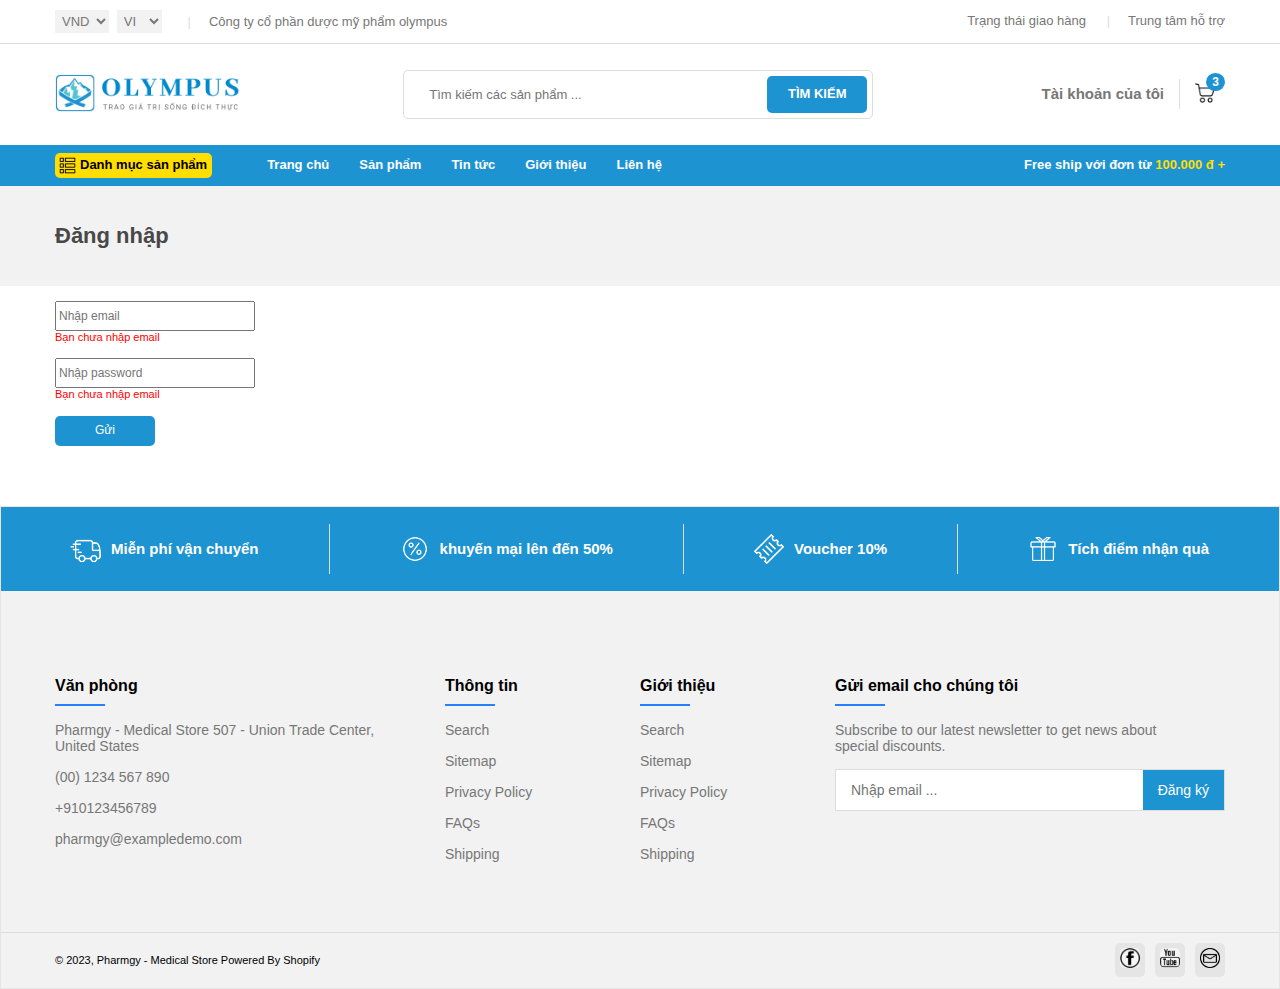
<file: login.html>
<!DOCTYPE html>
<html lang="en">
<head>
    <meta charset="UTF-8">
    <meta http-equiv="X-UA-Compatible" content="IE=edge">
    <meta name="viewport" content="width=device-width, initial-scale=1.0">
    <title>Ecommerce</title>
    <link rel="stylesheet" href="/assets/css/reset.css">
    <link rel="stylesheet" href="/assets/css/base.css">
    <link rel="stylesheet" href="/assets/css/header.css">
    <link rel="stylesheet" href="/assets/css/footer.css">
    <link rel="stylesheet" href="/assets/css/modal.css">
    <link rel="stylesheet" href="/assets/css/main.css">
    <link rel="stylesheet" href="/assets/css/auth.css">
</head>
<body>
    <div class="wrapper">
        <header class="header">
            <div class="header__top">
                <div class="page-width">
                    <ul class="header-top__ul">
                        <li class="header-top__li">
                            <select class="header-top__select">
                                <option value="">VND</option>
                                <option value="">USD</option>
                            </select>
                        </li>
                        <li class="header-top__li">
                            <select class="header-top__select">
                                <option value="">VI</option>
                                <option value="">US</option>
                                <option value="">UK</option>
                            </select>
                        </li>
                        <li class="header-top__li header-top__li--lg header-top__li--separate">Công ty cổ phần dược mỹ phẩm olympus</li>
                    </ul>
    
                    <ul class="header-top__ul header-top__ul--sm">
                        <li class="header-top__li">Trạng thái giao hàng</li>
                        <li class="header-top__li header-top__li--separate">Trung tâm hỗ trợ</li>
                    </ul>
                </div>
            </div>

            <div class="header__middle page-width">
                <div class="header-middle__logo">
                    <img src="./assets/img/olympus-logo.png" class="header-middle-logo__img" alt="logo">
                </div>
                <div class="header-middle__search">
                    <form action="" class="header-middle-search__form">
                        <input type="text" class="header-middle-search-form__input" placeholder="Tìm kiếm các sản phẩm ...">
                        <button class="header-middle-search-form__submit">TÌM KIẾM</button>
                    </form>
                </div>
                <div class="header-middle__right">
                    <div class="header-middle-right__item header-middle-right__item--myaccount header-middle-right__item--xl">
                        <a href="#" class="header-middle-right__myacount">Tài khoản của tôi</a>
                    </div>
                    <div class="header-middle-right__item header-middle-right__item--sm">
                        <img class="header-middle-right__icon header-middle-right__icon--search" src="./assets/img/icon/search.png">
                    </div>
                    <div class="header-middle-right__item header-middle-right__item--noxl">
                        <img class="header-middle-right__icon" src="./assets/img/icon/user.png">
                    </div>
                    <div class="header-middle-right__item header-middle-right__item--cart">
                        <img class="header-middle-right__icon header-middle-right__icon--cart" src="./assets/img/icon/cart.png">
                        <span class="header-middle-right-cart__notification">3</span>
                    </div>
                    <div class="header-middle-right__item header-middle-right__item--sm">
                        <img class="header-middle-right__icon header-middle-right__icon--menu" src="./assets/img/icon/bar.png">
                    </div>
                </div>
            </div>

            <nav class="header__nav">
                <div class="page-width">
                    <div class="header-nav__category">
                        <button class="header-nav__catbtn" id="header-nav__catbtn">
                            <img class="header-nav-category__icon" src="./assets/img/icon/category.png">
                            <span class="header-nav-category__text">Danh mục sản phẩm</span>
                        </button>
                    </div>
                    
                    <ul class="header-nav__ul header-nav__ul--menu header-nav__ul--lg">
                        <li class="header-nav__li"><a class="header-nav__a" href="">Trang chủ</a></li>
                        <li class="header-nav__li"><a class="header-nav__a" href="">Sản phẩm</a></li>
                        <li class="header-nav__li"><a class="header-nav__a" href="">Tin tức</a></li>
                        <li class="header-nav__li"><a class="header-nav__a" href="">Giới thiệu</a></li>
                        <li class="header-nav__li"><a class="header-nav__a" href="">Liên hệ</a></li>
                    </ul>

                    <ul class="header-nav__ul header-nav__ul--freeship">
                        <li class="header-nav__li">Free ship với đơn từ <span class="header-nav-ul-freeship__value">100.000 đ +</span></li>
                    </ul>
                </div>
            </nav>
        </header>

        <header class="header__scroll" id="header__scroll">
            <div class="header__middle page-width">
                <div class="header-middle__logo">
                    <img src="./assets/img/olympus-logo.png" class="header-middle-logo__img" alt="logo">
                </div>
                <div class="header-middle__search">
                    <form action="" class="header-middle-search__form">
                        <input type="text" class="header-middle-search-form__input" placeholder="Tìm kiếm các sản phẩm ...">
                        <button class="header-middle-search-form__submit">TÌM KIẾM</button>
                    </form>
                </div>
                <div class="header-middle__right">
                    <div class="header-middle-right__item header-middle-right__item--myaccount header-middle-right__item--xl">
                        <a href="#" class="header-middle-right__myacount">Tài khoản của tôi</a>
                    </div>
                    <div class="header-middle-right__item header-middle-right__item--sm">
                        <img class="header-middle-right__icon header-middle-right__icon--search" src="./assets/img/icon/search.png">
                    </div>
                    <div class="header-middle-right__item header-middle-right__item--noxl">
                        <img class="header-middle-right__icon" src="./assets/img/icon/user.png">
                    </div>
                    <div class="header-middle-right__item header-middle-right__item--cart">
                        <img class="header-middle-right__icon header-middle-right__icon--cart" src="./assets/img/icon/cart.png">
                        <span class="header-middle-right-cart__notification">3</span>
                    </div>
                    <div class="header-middle-right__item header-middle-right__item--sm">
                        <img class="header-middle-right__icon header-middle-right__icon--menu" src="./assets/img/icon/bar.png">
                    </div>
                </div>
            </div>
        </header>
        <!-- End header -->

        <div class="breadcrumb">
            <div class="page-width">
                <h3 class="breadcumb__title">
                    Đăng nhập
                </h3>
            </div>
        </div>

        <div class="page-width">
            <form action="" class="form__login form--center">
                <input class="form-item form-login__input form-login__input--email" type="text" name="email" placeholder="Nhập email">
                <div class="form-login__message">Bạn chưa nhập email</div>
                <input class="form-item form-login__input form-login__input--password" type="password" name="password" placeholder="Nhập password">
                <div class="form-login__message">Bạn chưa nhập email</div>
                <button class="form-item form-login__btn">Gửi</button>
            </form>
        </div> <!-- End page-width -->

        <footer class="footer">
            <section class="service__section">
                <div class="service__row">
                    <div class="service-row__item service-row__item--separate">
                        <img src="./assets/img/icon/fast-delivery.png" alt="" class="service-row-item__icon">
                        <h3 class="service-row-item__text">Miễn phí vận chuyển</h3>
                    </div>
                    <div class="service-row__item service-row__item--separate">
                        <img src="./assets/img/icon/percent.png" alt="" class="service-row-item__icon">
                        <h3 class="service-row-item__text">khuyến mại lên đến 50%</h3>
                    </div>
                    <div class="service-row__item service-row__item--separate">
                        <img src="./assets/img/icon/save-money.png" alt="" class="service-row-item__icon">
                        <h3 class="service-row-item__text">Voucher 10%</h3>
                    </div>
                    <div class="service-row__item">
                        <img src="./assets/img/icon/gift.png" alt="" class="service-row-item__icon">
                        <h3 class="service-row-item__text">Tích điểm nhận quà</h3>
                    </div>
                </div>
            </section> <!-- End service -->
            <div class="page-width">
                <div class="footer__above">
                    <div class="footer-above-row">
                        <div class="footer-above__col footer-above__col--2">
                            <h3 class="footer-above__title">Văn phòng</h3>
                            <ul class="footer-above__ul">
                                <li class="footer-above-ul__li footer-above-ul__li--padding">Pharmgy - Medical Store 507 - Union Trade Center, United States</li>
                                <li class="footer-above-ul__li">(00) 1234 567 890</li>
                                <li class="footer-above-ul__li">+910123456789</li>
                                <li class="footer-above-ul__li">pharmgy@exampledemo.com</li>
                            </ul>
                        </div>
                        <div class="footer-above__col">
                            <h3 class="footer-above__title">Thông tin</h3>
                            <ul class="footer-above__ul">
                                <li class="footer-above-ul__li">Search</li>
                                <li class="footer-above-ul__li">Sitemap</li>
                                <li class="footer-above-ul__li">Privacy Policy</li>
                                <li class="footer-above-ul__li">FAQs</li>
                                <li class="footer-above-ul__li">Shipping</li>
                            </ul>
                        </div>
                        <div class="footer-above__col">
                            <h3 class="footer-above__title">Giới thiệu</h3>
                            <ul class="footer-above__ul">
                                <li class="footer-above-ul__li">Search</li>
                                <li class="footer-above-ul__li">Sitemap</li>
                                <li class="footer-above-ul__li">Privacy Policy</li>
                                <li class="footer-above-ul__li">FAQs</li>
                                <li class="footer-above-ul__li">Shipping</li>
                            </ul>
                        </div>
                        <div class="footer-above__col footer-above__col--2">
                            <h3 class="footer-above__title">Gửi email cho chúng tôi</h3>
                            <ul class="footer-above__ul">
                                <li class="footer-above-ul__li footer-above-ul__li--padding">Subscribe to our latest newsletter to get news about special discounts.</li>
                                <li class="footer-above-ul__li">
                                    <form class="footer-above__form" action="">
                                        <input type="text" class="footer-above-input__email" placeholder="Nhập email ...">
                                        <input type="submit" class="footer-above-input__submit" value="Đăng ký">
                                    </form>
                                </li>
                            </ul>
                        </div>
                    </div>
                </div>
            </div>
            <div class="footer__below">
                <div class="page-width">
                    <div class="footer-below__copyright">
                        <p>© 2023, Pharmgy - Medical Store Powered By Shopify</p>
                    </div>
                    <div class="footer-below__social">
                        <a href="#" class="footer-below-social__link"><img class="footer-below-social__icon" src="./assets/img/social/facebook.png" alt=""></a>
                        <a href="#" class="footer-below-social__link"><img class="footer-below-social__icon" src="./assets/img/social/youtube.png" alt=""></a>
                        <a href="#" class="footer-below-social__link"><img class="footer-below-social__icon" src="./assets/img/social/gmail.png" alt=""></a>
                    </div>
                </div>
            </div>
        </footer>
        
        <!-- Modal search layout -->
        <div class="modal" id="modal__search">
            <div class="modal__overlay"></div>
            <div class="modal__content">
                <div class="modal__header">
                    <div class="modal__width">
                        <h3 class="modal__title">Tìm kiếm sản phẩm</h3>
                        <img class="modal__clsicon" src="./assets/img/icon/close.png">
                    </div>
                </div>
                <div class="modal__body">
                    <div class="modal__width">
                        <form action="" class="modal-search__form">
                            <input type="text" class="modal-search-form__input" placeholder="Nhập thông tin sản phẩm ...">
                            <button class="modal-search-form__submit">TÌM KIẾM</button>
                        </form>
                    </div>
                </div>
            </div>
        </div>

        <!-- Modal category layout -->
        <div class="modal" id="modal__category">
            <div class="modal__overlay"></div>
            <div class="modal__content--left">
                <div class="modal__header">
                    <div class="modal__width">
                        <h3 class="modal__title">Danh mục sản phẩm</h3>
                        <img class="modal__clsicon" src="./assets/img/icon/close.png">
                    </div>
                </div>

                <div class="modal__body">
                    <div class="modal__width">
                        <ul class="modal-body__ul">
                            <li class="modal-body__li"><a href="" class="modal-body__a">Thực phẩm dành cho người già</a></li>
                            <li class="modal-body__li"><a href="" class="modal-body__a">Thực phẩm dành cho người trung tuổi</a></li>
                            <li class="modal-body__li"><a href="" class="modal-body__a">Thực phẩm dành cho trẻ em</a></li>
                            <li class="modal-body__li"><a href="" class="modal-body__a">Thực phẩm chăm sóc sắc đẹp</a></li>
                            <li class="modal-body__li"><a href="" class="modal-body__a">Thực phẩm tăng cường sinh lý</a></li>
                        </ul>
                    </div>
                </div>
            </div>
        </div>

        <!-- Modal menu layout -->
        <div class="modal" id="modal__menu">
            <div class="modal__overlay"></div>
            <div class="modal__content--right">
                <div class="modal__header">
                    <div class="modal__width">
                        <h3 class="modal__title">Menu</h3>
                        <img class="modal__clsicon" src="./assets/img/icon/close.png">
                    </div>
                </div>
                <div class="modal__body">
                    <div class="modal__width">
                        <ul class="modal-body__ul">
                            <li class="modal-body__li"><a href="" class="modal-body__a">Menu 1</a></li>
                            <li class="modal-body__li"><a href="" class="modal-body__a">Menu 2</a></li>
                            <li class="modal-body__li"><a href="" class="modal-body__a">Menu 3</a></li>
                            <li class="modal-body__li"><a href="" class="modal-body__a">Menu 4</a></li>
                            <li class="modal-body__li"><a href="" class="modal-body__a">Menu 5</a></li>
                        </ul>
                    </div>
                </div>
            </div>
        </div>

        <!-- Modal cart layout -->
        <div class="modal" id="modal__cart">
            <div class="modal__overlay"></div>
            <div class="modal__content--right">
                <div class="modal__header">
                    <div class="modal__width">
                        <h3 class="modal__title">Giỏ hàng của bạn</h3>
                        <img class="modal__clsicon" src="./assets/img/icon/close.png">
                    </div>
                </div>

                <div class="modal__body">
                    <div class="modal__width">
                        <ul class="modal-body__ul">
                            <li class="modal-body__li">
                                <a href="" class="modal-body__a modal-body__a--cart">
                                    <img class="modal-body-cart__deleteicon" title="Xoá sản phẩm" src="/assets/img/icon/delete.png" alt="">
                                    <img class="modal-body-cart__thumnail" src="/assets/img/product/product01.jpg" alt="">
                                    <div class="modal-body-cart__content">
                                        <h3 class="modal-body-cart-content__title">Thực phẩm dành cho người già</h3>
                                        <p class="modal-body-cart-content__price">Giá: 240.000 đ</p>
                                    </div>
                                </a>
                            </li>
                            <li class="modal-body__li">
                                <a href="" class="modal-body__a modal-body__a--cart">
                                    <img class="modal-body-cart__deleteicon" title="Xoá sản phẩm" src="/assets/img/icon/delete.png" alt="">
                                    <img class="modal-body-cart__thumnail" src="/assets/img/product/product01.jpg" alt="">
                                    <div class="modal-body-cart__content">
                                        <h3 class="modal-body-cart-content__title">Thực phẩm dành cho người trung tuổi</h3>
                                        <p class="modal-body-cart-content__price">Giá: 240.000 đ</p>
                                    </div>
                                </a>
                            </li>
                            <li class="modal-body__li">
                                <a href="" class="modal-body__a modal-body__a--cart">
                                    <img class="modal-body-cart__deleteicon" title="Xoá sản phẩm" src="/assets/img/icon/delete.png" alt="">
                                    <img class="modal-body-cart__thumnail" src="/assets/img/product/product01.jpg" alt="">
                                    <div class="modal-body-cart__content">
                                        <h3 class="modal-body-cart-content__title">Thực phẩm dành cho trẻ em</h3>
                                        <p class="modal-body-cart-content__price">Giá: 240.000 đ</p>
                                    </div>
                                </a>
                            </li>

                        </ul>
                    </div>
                </div>

                <div class="modal__footer">
                    <div class="modal-footer__cart modal__width">
                        <div class="modal-footer-cart__top">
                            <div class="modal-footer-cart-top__total">
                                <label class="modal-footer-cart__label">Số lượng:</label>
                                <span class="modal-footer-cart__value">3</span>
                            </div>
                            <div class="modal-footer-cart-top__price">
                                <label class="modal-footer-cart__label">Giá:</label>
                                <span class="modal-footer-cart__value">200.000 đ</span>
                            </div>
                        </div>
                        <div class="modal-footer-cart__bottom">
                            <button class="modal-footer-cart-bottom__btn modal-footer-cart-bottom__btn--view">Xem giỏ hàng</button>
                            <button class="modal-footer-cart-bottom__btn modal-footer-cart-bottom__btn--checkout">Thanh toán</button>
                        </div>
                    </div>
                </div>

            </div>
        </div>
    </div> <!-- Wrapper -->

    <script src="/assets/js/swiper-bundle.min.js"></script>
    <script src="/assets/js/swiper-config.js"></script>
    <script src="/assets/js/modal.js"></script>
    <script src="/assets/js/main.js"></script>
</body>
</html>
</file>
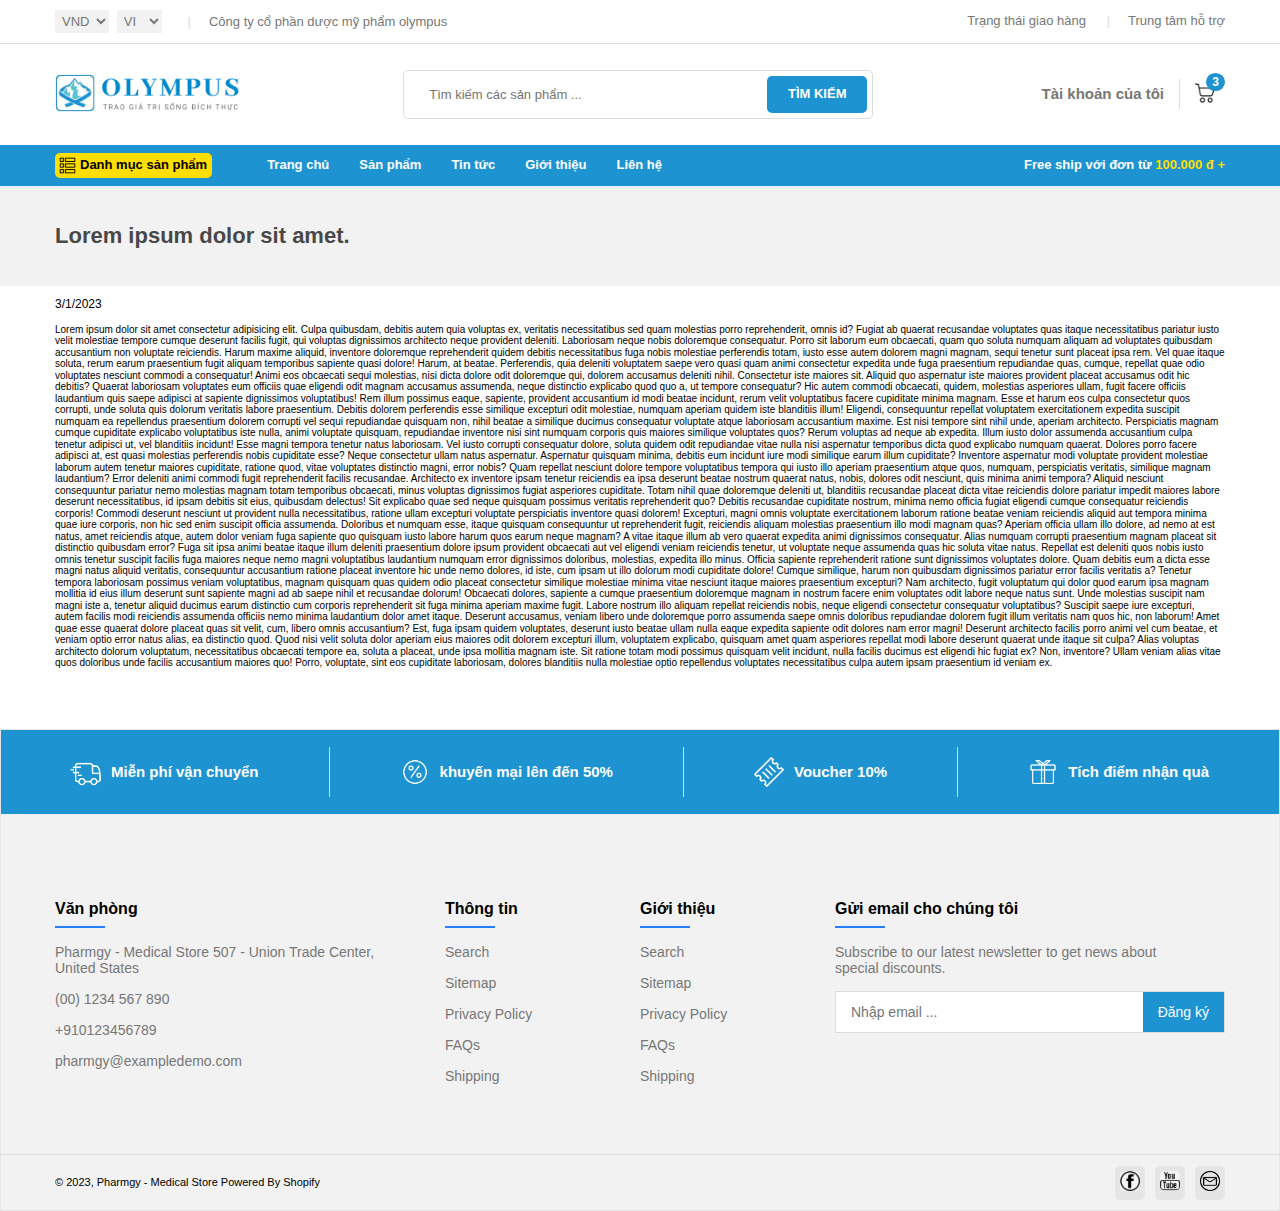
<file: post.html>
<!DOCTYPE html>
<html lang="en">
<head>
    <meta charset="UTF-8">
    <meta http-equiv="X-UA-Compatible" content="IE=edge">
    <meta name="viewport" content="width=device-width, initial-scale=1.0">
    <title>Ecommerce</title>
    <link rel="stylesheet" href="/assets/css/reset.css">
    <link rel="stylesheet" href="/assets/css/base.css">
    <link rel="stylesheet" href="/assets/css/header.css">
    <link rel="stylesheet" href="/assets/css/footer.css">
    <link rel="stylesheet" href="/assets/css/modal.css">
    <link rel="stylesheet" href="/assets/css/main.css">
</head>
<body>
    <div class="wrapper">
        <header class="header">
            <div class="header__top">
                <div class="page-width">
                    <ul class="header-top__ul">
                        <li class="header-top__li">
                            <select class="header-top__select">
                                <option value="">VND</option>
                                <option value="">USD</option>
                            </select>
                        </li>
                        <li class="header-top__li">
                            <select class="header-top__select">
                                <option value="">VI</option>
                                <option value="">US</option>
                                <option value="">UK</option>
                            </select>
                        </li>
                        <li class="header-top__li header-top__li--lg header-top__li--separate">Công ty cổ phần dược mỹ phẩm olympus</li>
                    </ul>
    
                    <ul class="header-top__ul header-top__ul--sm">
                        <li class="header-top__li">Trạng thái giao hàng</li>
                        <li class="header-top__li header-top__li--separate">Trung tâm hỗ trợ</li>
                    </ul>
                </div>
            </div>

            <div class="header__middle page-width">
                <div class="header-middle__logo">
                    <img src="./assets/img/olympus-logo.png" class="header-middle-logo__img" alt="logo">
                </div>
                <div class="header-middle__search">
                    <form action="" class="header-middle-search__form">
                        <input type="text" class="header-middle-search-form__input" placeholder="Tìm kiếm các sản phẩm ...">
                        <button class="header-middle-search-form__submit">TÌM KIẾM</button>
                    </form>
                </div>
                <div class="header-middle__right">
                    <div class="header-middle-right__item header-middle-right__item--myaccount header-middle-right__item--xl">
                        <a href="#" class="header-middle-right__myacount">Tài khoản của tôi</a>
                    </div>
                    <div class="header-middle-right__item header-middle-right__item--sm">
                        <img class="header-middle-right__icon header-middle-right__icon--search" src="./assets/img/icon/search.png">
                    </div>
                    <div class="header-middle-right__item header-middle-right__item--noxl">
                        <img class="header-middle-right__icon" src="./assets/img/icon/user.png">
                    </div>
                    <div class="header-middle-right__item header-middle-right__item--cart">
                        <img class="header-middle-right__icon header-middle-right__icon--cart" src="./assets/img/icon/cart.png">
                        <span class="header-middle-right-cart__notification">3</span>
                    </div>
                    <div class="header-middle-right__item header-middle-right__item--sm">
                        <img class="header-middle-right__icon header-middle-right__icon--menu" src="./assets/img/icon/bar.png">
                    </div>
                </div>
            </div>

            <nav class="header__nav">
                <div class="page-width">
                    <div class="header-nav__category">
                        <button class="header-nav__catbtn" id="header-nav__catbtn">
                            <img class="header-nav-category__icon" src="./assets/img/icon/category.png">
                            <span class="header-nav-category__text">Danh mục sản phẩm</span>
                        </button>
                    </div>
                    
                    <ul class="header-nav__ul header-nav__ul--menu header-nav__ul--lg">
                        <li class="header-nav__li"><a class="header-nav__a" href="">Trang chủ</a></li>
                        <li class="header-nav__li"><a class="header-nav__a" href="">Sản phẩm</a></li>
                        <li class="header-nav__li"><a class="header-nav__a" href="">Tin tức</a></li>
                        <li class="header-nav__li"><a class="header-nav__a" href="">Giới thiệu</a></li>
                        <li class="header-nav__li"><a class="header-nav__a" href="">Liên hệ</a></li>
                    </ul>

                    <ul class="header-nav__ul header-nav__ul--freeship">
                        <li class="header-nav__li">Free ship với đơn từ <span class="header-nav-ul-freeship__value">100.000 đ +</span></li>
                    </ul>
                </div>
            </nav>
        </header>

        <header class="header__scroll" id="header__scroll">
            <div class="header__middle page-width">
                <div class="header-middle__logo">
                    <img src="./assets/img/olympus-logo.png" class="header-middle-logo__img" alt="logo">
                </div>
                <div class="header-middle__search">
                    <form action="" class="header-middle-search__form">
                        <input type="text" class="header-middle-search-form__input" placeholder="Tìm kiếm các sản phẩm ...">
                        <button class="header-middle-search-form__submit">TÌM KIẾM</button>
                    </form>
                </div>
                <div class="header-middle__right">
                    <div class="header-middle-right__item header-middle-right__item--myaccount header-middle-right__item--xl">
                        <a href="#" class="header-middle-right__myacount">Tài khoản của tôi</a>
                    </div>
                    <div class="header-middle-right__item header-middle-right__item--sm">
                        <img class="header-middle-right__icon header-middle-right__icon--search" src="./assets/img/icon/search.png">
                    </div>
                    <div class="header-middle-right__item header-middle-right__item--noxl">
                        <img class="header-middle-right__icon" src="./assets/img/icon/user.png">
                    </div>
                    <div class="header-middle-right__item header-middle-right__item--cart">
                        <img class="header-middle-right__icon header-middle-right__icon--cart" src="./assets/img/icon/cart.png">
                        <span class="header-middle-right-cart__notification">3</span>
                    </div>
                    <div class="header-middle-right__item header-middle-right__item--sm">
                        <img class="header-middle-right__icon header-middle-right__icon--menu" src="./assets/img/icon/bar.png">
                    </div>
                </div>
            </div>
        </header>
        <!-- End header -->

        <div class="breadcrumb">
            <div class="page-width">
                <h3 class="breadcumb__title">
                    Lorem ipsum dolor sit amet.
                </h3>
            </div>
        </div>

        <div class="page-width">
            <div class="post__detail">
                <p class="post__date">3/1/2023</p>
                Lorem ipsum dolor sit amet consectetur adipisicing elit. Culpa quibusdam, debitis autem quia voluptas ex, veritatis necessitatibus sed quam molestias porro reprehenderit, omnis id? Fugiat ab quaerat recusandae voluptates quas itaque necessitatibus pariatur iusto velit molestiae tempore cumque deserunt facilis fugit, qui voluptas dignissimos architecto neque provident deleniti. Laboriosam neque nobis doloremque consequatur. Porro sit laborum eum obcaecati, quam quo soluta numquam aliquam ad voluptates quibusdam accusantium non voluptate reiciendis. Harum maxime aliquid, inventore doloremque reprehenderit quidem debitis necessitatibus fuga nobis molestiae perferendis totam, iusto esse autem dolorem magni magnam, sequi tenetur sunt placeat ipsa rem. Vel quae itaque soluta, rerum earum praesentium fugit aliquam temporibus sapiente quasi dolore! Harum, at beatae. Perferendis, quia deleniti voluptatem saepe vero quasi quam animi consectetur expedita unde fuga praesentium repudiandae quas, cumque, repellat quae odio voluptates nesciunt commodi a consequatur! Animi eos obcaecati sequi molestias, nisi dicta dolore odit doloremque qui, dolorem accusamus deleniti nihil. Consectetur iste maiores sit. Aliquid quo aspernatur iste maiores provident placeat accusamus odit hic debitis? Quaerat laboriosam voluptates eum officiis quae eligendi odit magnam accusamus assumenda, neque distinctio explicabo quod quo a, ut tempore consequatur? Hic autem commodi obcaecati, quidem, molestias asperiores ullam, fugit facere officiis laudantium quis saepe adipisci at sapiente dignissimos voluptatibus! Rem illum possimus eaque, sapiente, provident accusantium id modi beatae incidunt, rerum velit voluptatibus facere cupiditate minima magnam. Esse et harum eos culpa consectetur quos corrupti, unde soluta quis dolorum veritatis labore praesentium. Debitis dolorem perferendis esse similique excepturi odit molestiae, numquam aperiam quidem iste blanditiis illum! Eligendi, consequuntur repellat voluptatem exercitationem expedita suscipit numquam ea repellendus praesentium dolorem corrupti vel sequi repudiandae quisquam non, nihil beatae a similique ducimus consequatur voluptate atque laboriosam accusantium maxime. Est nisi tempore sint nihil unde, aperiam architecto. Perspiciatis magnam cumque cupiditate explicabo voluptatibus iste nulla, animi voluptate quisquam, repudiandae inventore nisi sint numquam corporis quis maiores similique voluptates quos? Rerum voluptas ad neque ab expedita. Illum iusto dolor assumenda accusantium culpa tenetur adipisci ut, vel blanditiis incidunt! Esse magni tempora tenetur natus laboriosam. Vel iusto corrupti consequatur dolore, soluta quidem odit repudiandae vitae nulla nisi aspernatur temporibus dicta quod explicabo numquam quaerat. Dolores porro facere adipisci at, est quasi molestias perferendis nobis cupiditate esse? Neque consectetur ullam natus aspernatur. Aspernatur quisquam minima, debitis eum incidunt iure modi similique earum illum cupiditate? Inventore aspernatur modi voluptate provident molestiae laborum autem tenetur maiores cupiditate, ratione quod, vitae voluptates distinctio magni, error nobis? Quam repellat nesciunt dolore tempore voluptatibus tempora qui iusto illo aperiam praesentium atque quos, numquam, perspiciatis veritatis, similique magnam laudantium? Error deleniti animi commodi fugit reprehenderit facilis recusandae. Architecto ex inventore ipsam tenetur reiciendis ea ipsa deserunt beatae nostrum quaerat natus, nobis, dolores odit nesciunt, quis minima animi tempora? Aliquid nesciunt consequuntur pariatur nemo molestias magnam totam temporibus obcaecati, minus voluptas dignissimos fugiat asperiores cupiditate. Totam nihil quae doloremque deleniti ut, blanditiis recusandae placeat dicta vitae reiciendis dolore pariatur impedit maiores labore deserunt necessitatibus, id ipsam debitis sit eius, quibusdam delectus! Sit explicabo quae sed neque quisquam possimus veritatis reprehenderit quo? Debitis recusandae cupiditate nostrum, minima nemo officia fugiat eligendi cumque consequatur reiciendis corporis! Commodi deserunt nesciunt ut provident nulla necessitatibus, ratione ullam excepturi voluptate perspiciatis inventore quasi dolorem! Excepturi, magni omnis voluptate exercitationem laborum ratione beatae veniam reiciendis aliquid aut tempora minima quae iure corporis, non hic sed enim suscipit officia assumenda. Doloribus et numquam esse, itaque quisquam consequuntur ut reprehenderit fugit, reiciendis aliquam molestias praesentium illo modi magnam quas? Aperiam officia ullam illo dolore, ad nemo at est natus, amet reiciendis atque, autem dolor veniam fuga sapiente quo quisquam iusto labore harum quos earum neque magnam? A vitae itaque illum ab vero quaerat expedita animi dignissimos consequatur. Alias numquam corrupti praesentium magnam placeat sit distinctio quibusdam error? Fuga sit ipsa animi beatae itaque illum deleniti praesentium dolore ipsum provident obcaecati aut vel eligendi veniam reiciendis tenetur, ut voluptate neque assumenda quas hic soluta vitae natus. Repellat est deleniti quos nobis iusto omnis tenetur suscipit facilis fuga maiores neque nemo magni voluptatibus laudantium numquam error dignissimos doloribus, molestias, expedita illo minus. Officia sapiente reprehenderit ratione sunt dignissimos voluptates dolore. Quam debitis eum a dicta esse magni natus aliquid veritatis, consequuntur accusantium ratione placeat inventore hic unde nemo dolores, id iste, cum ipsam ut illo dolorum modi cupiditate dolore! Cumque similique, harum non quibusdam dignissimos pariatur error facilis veritatis a? Tenetur tempora laboriosam possimus veniam voluptatibus, magnam quisquam quas quidem odio placeat consectetur similique molestiae minima vitae nesciunt itaque maiores praesentium excepturi? Nam architecto, fugit voluptatum qui dolor quod earum ipsa magnam mollitia id eius illum deserunt sunt sapiente magni ad ab saepe nihil et recusandae dolorum! Obcaecati dolores, sapiente a cumque praesentium doloremque magnam in nostrum facere enim voluptates odit labore neque natus sunt. Unde molestias suscipit nam magni iste a, tenetur aliquid ducimus earum distinctio cum corporis reprehenderit sit fuga minima aperiam maxime fugit. Labore nostrum illo aliquam repellat reiciendis nobis, neque eligendi consectetur consequatur voluptatibus? Suscipit saepe iure excepturi, autem facilis modi reiciendis assumenda officiis nemo minima laudantium dolor amet itaque. Deserunt accusamus, veniam libero unde doloremque porro assumenda saepe omnis doloribus repudiandae dolorem fugit illum veritatis nam quos hic, non laborum! Amet quae esse quaerat dolore placeat quas sit velit, cum, libero omnis accusantium? Est, fuga ipsam quidem voluptates, deserunt iusto beatae ullam nulla eaque expedita sapiente odit dolores nam error magni! Deserunt architecto facilis porro animi vel cum beatae, et veniam optio error natus alias, ea distinctio quod. Quod nisi velit soluta dolor aperiam eius maiores odit dolorem excepturi illum, voluptatem explicabo, quisquam amet quam asperiores repellat modi labore deserunt quaerat unde itaque sit culpa? Alias voluptas architecto dolorum voluptatum, necessitatibus obcaecati tempore ea, soluta a placeat, unde ipsa mollitia magnam iste. Sit ratione totam modi possimus quisquam velit incidunt, nulla facilis ducimus est eligendi hic fugiat ex? Non, inventore? Ullam veniam alias vitae quos doloribus unde facilis accusantium maiores quo! Porro, voluptate, sint eos cupiditate laboriosam, dolores blanditiis nulla molestiae optio repellendus voluptates necessitatibus culpa autem ipsam praesentium id veniam ex.
            </div> <!-- End post -->
        </div> <!-- End page-width -->

        <footer class="footer">
            <section class="service__section">
                <div class="service__row">
                    <div class="service-row__item service-row__item--separate">
                        <img src="./assets/img/icon/fast-delivery.png" alt="" class="service-row-item__icon">
                        <h3 class="service-row-item__text">Miễn phí vận chuyển</h3>
                    </div>
                    <div class="service-row__item service-row__item--separate">
                        <img src="./assets/img/icon/percent.png" alt="" class="service-row-item__icon">
                        <h3 class="service-row-item__text">khuyến mại lên đến 50%</h3>
                    </div>
                    <div class="service-row__item service-row__item--separate">
                        <img src="./assets/img/icon/save-money.png" alt="" class="service-row-item__icon">
                        <h3 class="service-row-item__text">Voucher 10%</h3>
                    </div>
                    <div class="service-row__item">
                        <img src="./assets/img/icon/gift.png" alt="" class="service-row-item__icon">
                        <h3 class="service-row-item__text">Tích điểm nhận quà</h3>
                    </div>
                </div>
            </section> <!-- End service -->
            <div class="page-width">
                <div class="footer__above">
                    <div class="footer-above-row">
                        <div class="footer-above__col footer-above__col--2">
                            <h3 class="footer-above__title">Văn phòng</h3>
                            <ul class="footer-above__ul">
                                <li class="footer-above-ul__li footer-above-ul__li--padding">Pharmgy - Medical Store 507 - Union Trade Center, United States</li>
                                <li class="footer-above-ul__li">(00) 1234 567 890</li>
                                <li class="footer-above-ul__li">+910123456789</li>
                                <li class="footer-above-ul__li">pharmgy@exampledemo.com</li>
                            </ul>
                        </div>
                        <div class="footer-above__col">
                            <h3 class="footer-above__title">Thông tin</h3>
                            <ul class="footer-above__ul">
                                <li class="footer-above-ul__li">Search</li>
                                <li class="footer-above-ul__li">Sitemap</li>
                                <li class="footer-above-ul__li">Privacy Policy</li>
                                <li class="footer-above-ul__li">FAQs</li>
                                <li class="footer-above-ul__li">Shipping</li>
                            </ul>
                        </div>
                        <div class="footer-above__col">
                            <h3 class="footer-above__title">Giới thiệu</h3>
                            <ul class="footer-above__ul">
                                <li class="footer-above-ul__li">Search</li>
                                <li class="footer-above-ul__li">Sitemap</li>
                                <li class="footer-above-ul__li">Privacy Policy</li>
                                <li class="footer-above-ul__li">FAQs</li>
                                <li class="footer-above-ul__li">Shipping</li>
                            </ul>
                        </div>
                        <div class="footer-above__col footer-above__col--2">
                            <h3 class="footer-above__title">Gửi email cho chúng tôi</h3>
                            <ul class="footer-above__ul">
                                <li class="footer-above-ul__li footer-above-ul__li--padding">Subscribe to our latest newsletter to get news about special discounts.</li>
                                <li class="footer-above-ul__li">
                                    <form class="footer-above__form" action="">
                                        <input type="text" class="footer-above-input__email" placeholder="Nhập email ...">
                                        <input type="submit" class="footer-above-input__submit" value="Đăng ký">
                                    </form>
                                </li>
                            </ul>
                        </div>
                    </div>
                </div>
            </div>
            <div class="footer__below">
                <div class="page-width">
                    <div class="footer-below__copyright">
                        <p>© 2023, Pharmgy - Medical Store Powered By Shopify</p>
                    </div>
                    <div class="footer-below__social">
                        <a href="#" class="footer-below-social__link"><img class="footer-below-social__icon" src="./assets/img/social/facebook.png" alt=""></a>
                        <a href="#" class="footer-below-social__link"><img class="footer-below-social__icon" src="./assets/img/social/youtube.png" alt=""></a>
                        <a href="#" class="footer-below-social__link"><img class="footer-below-social__icon" src="./assets/img/social/gmail.png" alt=""></a>
                    </div>
                </div>
            </div>
        </footer>
        
        <!-- Modal search layout -->
        <div class="modal" id="modal__search">
            <div class="modal__overlay"></div>
            <div class="modal__content">
                <div class="modal__header">
                    <div class="modal__width">
                        <h3 class="modal__title">Tìm kiếm sản phẩm</h3>
                        <img class="modal__clsicon" src="./assets/img/icon/close.png">
                    </div>
                </div>
                <div class="modal__body">
                    <div class="modal__width">
                        <form action="" class="modal-search__form">
                            <input type="text" class="modal-search-form__input" placeholder="Nhập thông tin sản phẩm ...">
                            <button class="modal-search-form__submit">TÌM KIẾM</button>
                        </form>
                    </div>
                </div>
            </div>
        </div>

        <!-- Modal category layout -->
        <div class="modal" id="modal__category">
            <div class="modal__overlay"></div>
            <div class="modal__content--left">
                <div class="modal__header">
                    <div class="modal__width">
                        <h3 class="modal__title">Danh mục sản phẩm</h3>
                        <img class="modal__clsicon" src="./assets/img/icon/close.png">
                    </div>
                </div>

                <div class="modal__body">
                    <div class="modal__width">
                        <ul class="modal-body__ul">
                            <li class="modal-body__li"><a href="" class="modal-body__a">Thực phẩm dành cho người già</a></li>
                            <li class="modal-body__li"><a href="" class="modal-body__a">Thực phẩm dành cho người trung tuổi</a></li>
                            <li class="modal-body__li"><a href="" class="modal-body__a">Thực phẩm dành cho trẻ em</a></li>
                            <li class="modal-body__li"><a href="" class="modal-body__a">Thực phẩm chăm sóc sắc đẹp</a></li>
                            <li class="modal-body__li"><a href="" class="modal-body__a">Thực phẩm tăng cường sinh lý</a></li>
                        </ul>
                    </div>
                </div>
            </div>
        </div>

        <!-- Modal menu layout -->
        <div class="modal" id="modal__menu">
            <div class="modal__overlay"></div>
            <div class="modal__content--right">
                <div class="modal__header">
                    <div class="modal__width">
                        <h3 class="modal__title">Menu</h3>
                        <img class="modal__clsicon" src="./assets/img/icon/close.png">
                    </div>
                </div>
                <div class="modal__body">
                    <div class="modal__width">
                        <ul class="modal-body__ul">
                            <li class="modal-body__li"><a href="" class="modal-body__a">Menu 1</a></li>
                            <li class="modal-body__li"><a href="" class="modal-body__a">Menu 2</a></li>
                            <li class="modal-body__li"><a href="" class="modal-body__a">Menu 3</a></li>
                            <li class="modal-body__li"><a href="" class="modal-body__a">Menu 4</a></li>
                            <li class="modal-body__li"><a href="" class="modal-body__a">Menu 5</a></li>
                        </ul>
                    </div>
                </div>
            </div>
        </div>

        <!-- Modal cart layout -->
        <div class="modal" id="modal__cart">
            <div class="modal__overlay"></div>
            <div class="modal__content--right">
                <div class="modal__header">
                    <div class="modal__width">
                        <h3 class="modal__title">Giỏ hàng của bạn</h3>
                        <img class="modal__clsicon" src="./assets/img/icon/close.png">
                    </div>
                </div>

                <div class="modal__body">
                    <div class="modal__width">
                        <ul class="modal-body__ul">
                            <li class="modal-body__li">
                                <a href="" class="modal-body__a modal-body__a--cart">
                                    <img class="modal-body-cart__deleteicon" title="Xoá sản phẩm" src="/assets/img/icon/delete.png" alt="">
                                    <img class="modal-body-cart__thumnail" src="/assets/img/product/product01.jpg" alt="">
                                    <div class="modal-body-cart__content">
                                        <h3 class="modal-body-cart-content__title">Thực phẩm dành cho người già</h3>
                                        <p class="modal-body-cart-content__price">Giá: 240.000 đ</p>
                                    </div>
                                </a>
                            </li>
                            <li class="modal-body__li">
                                <a href="" class="modal-body__a modal-body__a--cart">
                                    <img class="modal-body-cart__deleteicon" title="Xoá sản phẩm" src="/assets/img/icon/delete.png" alt="">
                                    <img class="modal-body-cart__thumnail" src="/assets/img/product/product01.jpg" alt="">
                                    <div class="modal-body-cart__content">
                                        <h3 class="modal-body-cart-content__title">Thực phẩm dành cho người trung tuổi</h3>
                                        <p class="modal-body-cart-content__price">Giá: 240.000 đ</p>
                                    </div>
                                </a>
                            </li>
                            <li class="modal-body__li">
                                <a href="" class="modal-body__a modal-body__a--cart">
                                    <img class="modal-body-cart__deleteicon" title="Xoá sản phẩm" src="/assets/img/icon/delete.png" alt="">
                                    <img class="modal-body-cart__thumnail" src="/assets/img/product/product01.jpg" alt="">
                                    <div class="modal-body-cart__content">
                                        <h3 class="modal-body-cart-content__title">Thực phẩm dành cho trẻ em</h3>
                                        <p class="modal-body-cart-content__price">Giá: 240.000 đ</p>
                                    </div>
                                </a>
                            </li>

                        </ul>
                    </div>
                </div>

                <div class="modal__footer">
                    <div class="modal-footer__cart modal__width">
                        <div class="modal-footer-cart__top">
                            <div class="modal-footer-cart-top__total">
                                <label class="modal-footer-cart__label">Số lượng:</label>
                                <span class="modal-footer-cart__value">3</span>
                            </div>
                            <div class="modal-footer-cart-top__price">
                                <label class="modal-footer-cart__label">Giá:</label>
                                <span class="modal-footer-cart__value">200.000 đ</span>
                            </div>
                        </div>
                        <div class="modal-footer-cart__bottom">
                            <button class="modal-footer-cart-bottom__btn modal-footer-cart-bottom__btn--view">Xem giỏ hàng</button>
                            <button class="modal-footer-cart-bottom__btn modal-footer-cart-bottom__btn--checkout">Thanh toán</button>
                        </div>
                    </div>
                </div>

            </div>
        </div>
    </div> <!-- Wrapper -->

    <script src="/assets/js/swiper-bundle.min.js"></script>
    <script src="/assets/js/swiper-config.js"></script>
    <script src="/assets/js/modal.js"></script>
    <script src="/assets/js/main.js"></script>
</body>
</html>
</file>
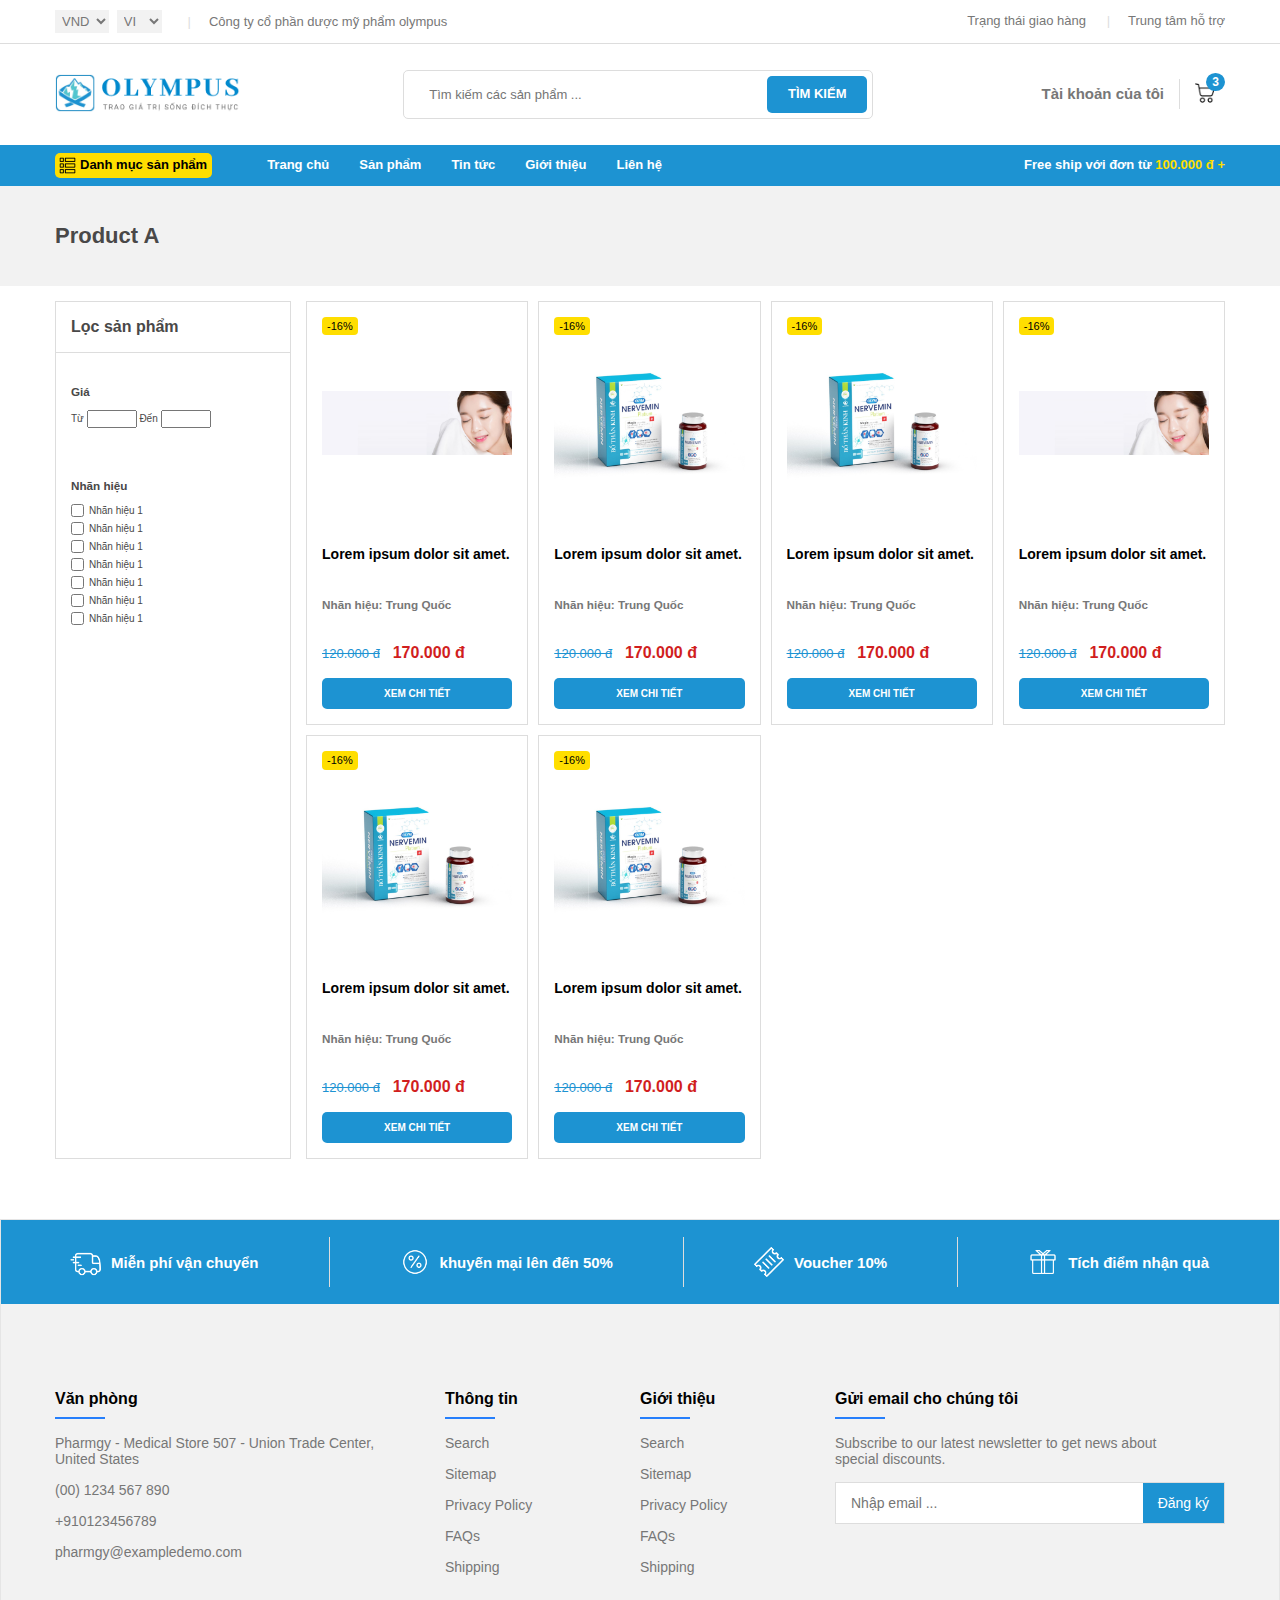
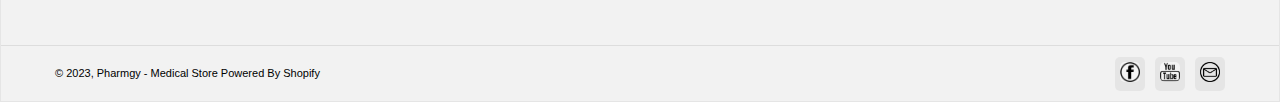
<file: product.html>
<!DOCTYPE html>
<html lang="en">
<head>
    <meta charset="UTF-8">
    <meta http-equiv="X-UA-Compatible" content="IE=edge">
    <meta name="viewport" content="width=device-width, initial-scale=1.0">
    <title>Ecommerce</title>
    <link rel="stylesheet" href="/assets/css/reset.css">
    <link rel="stylesheet" href="/assets/css/base.css">
    <link rel="stylesheet" href="/assets/css/header.css">
    <link rel="stylesheet" href="/assets/css/product/product.css">
    <link rel="stylesheet" href="/assets/css/footer.css">
    <link rel="stylesheet" href="/assets/css/modal.css">
    <link rel="stylesheet" href="/assets/css/main.css">
</head>
<body>
    <div class="wrapper">
        <header class="header">
            <div class="header__top">
                <div class="page-width">
                    <ul class="header-top__ul">
                        <li class="header-top__li">
                            <select class="header-top__select">
                                <option value="">VND</option>
                                <option value="">USD</option>
                            </select>
                        </li>
                        <li class="header-top__li">
                            <select class="header-top__select">
                                <option value="">VI</option>
                                <option value="">US</option>
                                <option value="">UK</option>
                            </select>
                        </li>
                        <li class="header-top__li header-top__li--lg header-top__li--separate">Công ty cổ phần dược mỹ phẩm olympus</li>
                    </ul>
    
                    <ul class="header-top__ul header-top__ul--sm">
                        <li class="header-top__li">Trạng thái giao hàng</li>
                        <li class="header-top__li header-top__li--separate">Trung tâm hỗ trợ</li>
                    </ul>
                </div>
            </div>

            <div class="header__middle page-width">
                <div class="header-middle__logo">
                    <img src="./assets/img/olympus-logo.png" class="header-middle-logo__img" alt="logo">
                </div>
                <div class="header-middle__search">
                    <form action="" class="header-middle-search__form">
                        <input type="text" class="header-middle-search-form__input" placeholder="Tìm kiếm các sản phẩm ...">
                        <button class="header-middle-search-form__submit">TÌM KIẾM</button>
                    </form>
                </div>
                <div class="header-middle__right">
                    <div class="header-middle-right__item header-middle-right__item--myaccount header-middle-right__item--xl">
                        <a href="#" class="header-middle-right__myacount">Tài khoản của tôi</a>
                    </div>
                    <div class="header-middle-right__item header-middle-right__item--sm">
                        <img class="header-middle-right__icon header-middle-right__icon--search" src="./assets/img/icon/search.png">
                    </div>
                    <div class="header-middle-right__item header-middle-right__item--noxl">
                        <img class="header-middle-right__icon" src="./assets/img/icon/user.png">
                    </div>
                    <div class="header-middle-right__item header-middle-right__item--cart">
                        <img class="header-middle-right__icon header-middle-right__icon--cart" src="./assets/img/icon/cart.png">
                        <span class="header-middle-right-cart__notification">3</span>
                    </div>
                    <div class="header-middle-right__item header-middle-right__item--sm">
                        <img class="header-middle-right__icon header-middle-right__icon--menu" src="./assets/img/icon/bar.png">
                    </div>
                </div>
            </div>

            <nav class="header__nav">
                <div class="page-width">
                    <div class="header-nav__category">
                        <button class="header-nav__catbtn" id="header-nav__catbtn">
                            <img class="header-nav-category__icon" src="./assets/img/icon/category.png">
                            <span class="header-nav-category__text">Danh mục sản phẩm</span>
                        </button>
                    </div>
                    
                    <ul class="header-nav__ul header-nav__ul--menu header-nav__ul--lg">
                        <li class="header-nav__li"><a class="header-nav__a" href="">Trang chủ</a></li>
                        <li class="header-nav__li"><a class="header-nav__a" href="">Sản phẩm</a></li>
                        <li class="header-nav__li"><a class="header-nav__a" href="">Tin tức</a></li>
                        <li class="header-nav__li"><a class="header-nav__a" href="">Giới thiệu</a></li>
                        <li class="header-nav__li"><a class="header-nav__a" href="">Liên hệ</a></li>
                    </ul>

                    <ul class="header-nav__ul header-nav__ul--freeship">
                        <li class="header-nav__li">Free ship với đơn từ <span class="header-nav-ul-freeship__value">100.000 đ +</span></li>
                    </ul>
                </div>
            </nav>
        </header>

        <header class="header__scroll" id="header__scroll">
            <div class="header__middle page-width">
                <div class="header-middle__logo">
                    <img src="./assets/img/olympus-logo.png" class="header-middle-logo__img" alt="logo">
                </div>
                <div class="header-middle__search">
                    <form action="" class="header-middle-search__form">
                        <input type="text" class="header-middle-search-form__input" placeholder="Tìm kiếm các sản phẩm ...">
                        <button class="header-middle-search-form__submit">TÌM KIẾM</button>
                    </form>
                </div>
                <div class="header-middle__right">
                    <div class="header-middle-right__item header-middle-right__item--myaccount header-middle-right__item--xl">
                        <a href="#" class="header-middle-right__myacount">Tài khoản của tôi</a>
                    </div>
                    <div class="header-middle-right__item header-middle-right__item--sm">
                        <img class="header-middle-right__icon header-middle-right__icon--search" src="./assets/img/icon/search.png">
                    </div>
                    <div class="header-middle-right__item header-middle-right__item--noxl">
                        <img class="header-middle-right__icon" src="./assets/img/icon/user.png">
                    </div>
                    <div class="header-middle-right__item header-middle-right__item--cart">
                        <img class="header-middle-right__icon header-middle-right__icon--cart" src="./assets/img/icon/cart.png">
                        <span class="header-middle-right-cart__notification">3</span>
                    </div>
                    <div class="header-middle-right__item header-middle-right__item--sm">
                        <img class="header-middle-right__icon header-middle-right__icon--menu" src="./assets/img/icon/bar.png">
                    </div>
                </div>
            </div>
        </header>
        <!-- End header -->

        <div class="breadcrumb">
            <div class="page-width">
                <h3 class="breadcumb__title">
                    Product A
                </h3>
            </div>
        </div>

        <div class="product__filter">
            <div class="page-width">
                <button class="product-filter__btn">
                    <img class="product-filter__icon" src="./assets/img/icon/filter.png" alt=""> 
                    <span>Filter</span>
                </button>
            </div>
        </div>

        <div class="page-width">
            <div class="product">
                <div class="product__sidebar">
                    <h3 class="product-sidebar__header">Lọc sản phẩm</h3>
                    <ul class="product-sidebar__ul">
                        <li class="product-sidebar__li">
                            <h3 class="product-sidebar-item__title">Giá</h3>
                            <div class="product-sidebar-item__body">
                                <label for="product-sidebar-price__input--from">Từ</label>
                                <input type="text" class="product-sidebar-price__input product-sidebar-price__input--from" id="product-sidebar-price__input--from">
                                <label for="product-sidebar-price__input--to">Đến</label>
                                <input type="text" class="product-sidebar-price__input product-sidebar-price__input--to" id="product-sidebar-price__input--to">
                            </div>
                        </li>
                        <li class="product-sidebar__li">
                            <h3 class="product-sidebar-item__title">Nhãn hiệu</h3>
                            <div class="product-sidebar-item__body">
                                <ul class="product-sidebar-brand-ul">
                                    <li class="product-sidebar-brand-li">
                                        <input type="checkbox">
                                        <label>Nhãn hiệu 1</label>
                                    </li>
                                    <li class="product-sidebar-brand-li">
                                        <input type="checkbox">
                                        <label>Nhãn hiệu 1</label>
                                    </li>
                                    <li class="product-sidebar-brand-li">
                                        <input type="checkbox">
                                        <label>Nhãn hiệu 1</label>
                                    </li>
                                    <li class="product-sidebar-brand-li">
                                        <input type="checkbox">
                                        <label>Nhãn hiệu 1</label>
                                    </li>
                                    <li class="product-sidebar-brand-li">
                                        <input type="checkbox">
                                        <label>Nhãn hiệu 1</label>
                                    </li>
                                    <li class="product-sidebar-brand-li">
                                        <input type="checkbox">
                                        <label>Nhãn hiệu 1</label>
                                    </li>
                                    <li class="product-sidebar-brand-li">
                                        <input type="checkbox">
                                        <label>Nhãn hiệu 1</label>
                                    </li>
                                </ul>
                            </div>
                        </li>
                    </ul>
                </div> 
                <!-- End product__sidebar -->
                <div class="product__grid">

                    <div class="product-grid__item">
                        <span class="product-grid__sale">-16%</span>
                        <div class="product-grid__content">
                            <div class="product-grid__thumnail">
                                <img class="product-grid__img" src="./assets/img/slide/slide01.jpg">
                            </div>
                            <h3 class="product-grid__title">Lorem ipsum dolor sit amet.</h3>
                            <h3 class="product-grid__brand">Nhãn hiệu: Trung Quốc</h3>
                            <div class="product-grid__price">
                                <del class="product-grid-price__origin">120.000 đ</del>
                                <span class="product-grid-price__sale">170.000 đ</span>
                            </div>
                            <button class="product-grid__viewbtn">
                                xem chi tiết
                            </button>
                        </div>
                        
                    </div>
                    <div class="product-grid__item">
                        <span class="product-grid__sale">-16%</span>
                        <div class="product-grid__content">
                            <div class="product-grid__thumnail">
                                <img class="product-grid__img" src="./assets/img/product/product01.jpg">
                            </div>
                            <h3 class="product-grid__title">Lorem ipsum dolor sit amet.</h3>
                            <h3 class="product-grid__brand">Nhãn hiệu: Trung Quốc</h3>
                            <div class="product-grid__price">
                                <del class="product-grid-price__origin">120.000 đ</del>
                                <span class="product-grid-price__sale">170.000 đ</span>
                            </div>
                            <button class="product-grid__viewbtn">
                                xem chi tiết
                            </button>
                        </div>
                    </div>
                    <div class="product-grid__item">
                        <span class="product-grid__sale">-16%</span>
                        <div class="product-grid__content">
                            <div class="product-grid__thumnail">
                                <img class="product-grid__img" src="./assets/img/product/product01.jpg">
                            </div>
                            <h3 class="product-grid__title">Lorem ipsum dolor sit amet.</h3>
                            <h3 class="product-grid__brand">Nhãn hiệu: Trung Quốc</h3>
                            <div class="product-grid__price">
                                <del class="product-grid-price__origin">120.000 đ</del>
                                <span class="product-grid-price__sale">170.000 đ</span>
                            </div>
                            <button class="product-grid__viewbtn">
                                xem chi tiết
                            </button>
                        </div>
                    </div>
                    <div class="product-grid__item">
                        <span class="product-grid__sale">-16%</span>
                        <div class="product-grid__content">
                            <div class="product-grid__thumnail">
                                <img class="product-grid__img" src="./assets/img/slide/slide01.jpg">
                            </div>
                            <h3 class="product-grid__title">Lorem ipsum dolor sit amet.</h3>
                            <h3 class="product-grid__brand">Nhãn hiệu: Trung Quốc</h3>
                            <div class="product-grid__price">
                                <del class="product-grid-price__origin">120.000 đ</del>
                                <span class="product-grid-price__sale">170.000 đ</span>
                            </div>
                            <button class="product-grid__viewbtn">
                                xem chi tiết
                            </button>
                        </div>
                        
                    </div>
                    <div class="product-grid__item">
                        <span class="product-grid__sale">-16%</span>
                        <div class="product-grid__content">
                            <div class="product-grid__thumnail">
                                <img class="product-grid__img" src="./assets/img/product/product01.jpg">
                            </div>
                            <h3 class="product-grid__title">Lorem ipsum dolor sit amet.</h3>
                            <h3 class="product-grid__brand">Nhãn hiệu: Trung Quốc</h3>
                            <div class="product-grid__price">
                                <del class="product-grid-price__origin">120.000 đ</del>
                                <span class="product-grid-price__sale">170.000 đ</span>
                            </div>
                            <button class="product-grid__viewbtn">
                                xem chi tiết
                            </button>
                        </div>
                    </div>
                    <div class="product-grid__item">
                        <span class="product-grid__sale">-16%</span>
                        <div class="product-grid__content">
                            <div class="product-grid__thumnail">
                                <img class="product-grid__img" src="./assets/img/product/product01.jpg">
                            </div>
                            <h3 class="product-grid__title">Lorem ipsum dolor sit amet.</h3>
                            <h3 class="product-grid__brand">Nhãn hiệu: Trung Quốc</h3>
                            <div class="product-grid__price">
                                <del class="product-grid-price__origin">120.000 đ</del>
                                <span class="product-grid-price__sale">170.000 đ</span>
                            </div>
                            <button class="product-grid__viewbtn">
                                xem chi tiết
                            </button>
                        </div>
                    </div>
                
                </div>
            </div>
        </div> <!-- End page-width -->

        <footer class="footer">
            <section class="service__section">
                <div class="service__row">
                    <div class="service-row__item service-row__item--separate">
                        <img src="./assets/img/icon/fast-delivery.png" alt="" class="service-row-item__icon">
                        <h3 class="service-row-item__text">Miễn phí vận chuyển</h3>
                    </div>
                    <div class="service-row__item service-row__item--separate">
                        <img src="./assets/img/icon/percent.png" alt="" class="service-row-item__icon">
                        <h3 class="service-row-item__text">khuyến mại lên đến 50%</h3>
                    </div>
                    <div class="service-row__item service-row__item--separate">
                        <img src="./assets/img/icon/save-money.png" alt="" class="service-row-item__icon">
                        <h3 class="service-row-item__text">Voucher 10%</h3>
                    </div>
                    <div class="service-row__item">
                        <img src="./assets/img/icon/gift.png" alt="" class="service-row-item__icon">
                        <h3 class="service-row-item__text">Tích điểm nhận quà</h3>
                    </div>
                </div>
            </section> <!-- End service -->
            <div class="page-width">
                <div class="footer__above">
                    <div class="footer-above-row">
                        <div class="footer-above__col footer-above__col--2">
                            <h3 class="footer-above__title">Văn phòng</h3>
                            <ul class="footer-above__ul">
                                <li class="footer-above-ul__li footer-above-ul__li--padding">Pharmgy - Medical Store 507 - Union Trade Center, United States</li>
                                <li class="footer-above-ul__li">(00) 1234 567 890</li>
                                <li class="footer-above-ul__li">+910123456789</li>
                                <li class="footer-above-ul__li">pharmgy@exampledemo.com</li>
                            </ul>
                        </div>
                        <div class="footer-above__col">
                            <h3 class="footer-above__title">Thông tin</h3>
                            <ul class="footer-above__ul">
                                <li class="footer-above-ul__li">Search</li>
                                <li class="footer-above-ul__li">Sitemap</li>
                                <li class="footer-above-ul__li">Privacy Policy</li>
                                <li class="footer-above-ul__li">FAQs</li>
                                <li class="footer-above-ul__li">Shipping</li>
                            </ul>
                        </div>
                        <div class="footer-above__col">
                            <h3 class="footer-above__title">Giới thiệu</h3>
                            <ul class="footer-above__ul">
                                <li class="footer-above-ul__li">Search</li>
                                <li class="footer-above-ul__li">Sitemap</li>
                                <li class="footer-above-ul__li">Privacy Policy</li>
                                <li class="footer-above-ul__li">FAQs</li>
                                <li class="footer-above-ul__li">Shipping</li>
                            </ul>
                        </div>
                        <div class="footer-above__col footer-above__col--2">
                            <h3 class="footer-above__title">Gửi email cho chúng tôi</h3>
                            <ul class="footer-above__ul">
                                <li class="footer-above-ul__li footer-above-ul__li--padding">Subscribe to our latest newsletter to get news about special discounts.</li>
                                <li class="footer-above-ul__li">
                                    <form class="footer-above__form" action="">
                                        <input type="text" class="footer-above-input__email" placeholder="Nhập email ...">
                                        <input type="submit" class="footer-above-input__submit" value="Đăng ký">
                                    </form>
                                </li>
                            </ul>
                        </div>
                    </div>
                </div>
            </div>
            <div class="footer__below">
                <div class="page-width">
                    <div class="footer-below__copyright">
                        <p>© 2023, Pharmgy - Medical Store Powered By Shopify</p>
                    </div>
                    <div class="footer-below__social">
                        <a href="#" class="footer-below-social__link"><img class="footer-below-social__icon" src="./assets/img/social/facebook.png" alt=""></a>
                        <a href="#" class="footer-below-social__link"><img class="footer-below-social__icon" src="./assets/img/social/youtube.png" alt=""></a>
                        <a href="#" class="footer-below-social__link"><img class="footer-below-social__icon" src="./assets/img/social/gmail.png" alt=""></a>
                    </div>
                </div>
            </div>
        </footer>
        
        <!-- Modal search layout -->
        <div class="modal" id="modal__search">
            <div class="modal__overlay"></div>
            <div class="modal__content">
                <div class="modal__header">
                    <div class="modal__width">
                        <h3 class="modal__title">Tìm kiếm sản phẩm</h3>
                        <img class="modal__clsicon" src="./assets/img/icon/close.png">
                    </div>
                </div>
                <div class="modal__body">
                    <div class="modal__width">
                        <form action="" class="modal-search__form">
                            <input type="text" class="modal-search-form__input" placeholder="Nhập thông tin sản phẩm ...">
                            <button class="modal-search-form__submit">TÌM KIẾM</button>
                        </form>
                    </div>
                </div>
            </div>
        </div>

        <!-- Modal category layout -->
        <div class="modal" id="modal__category">
            <div class="modal__overlay"></div>
            <div class="modal__content--left">
                <div class="modal__header">
                    <div class="modal__width">
                        <h3 class="modal__title">Danh mục sản phẩm</h3>
                        <img class="modal__clsicon" src="./assets/img/icon/close.png">
                    </div>
                </div>

                <div class="modal__body">
                    <div class="modal__width">
                        <ul class="modal-body__ul">
                            <li class="modal-body__li"><a href="" class="modal-body__a">Thực phẩm dành cho người già</a></li>
                            <li class="modal-body__li"><a href="" class="modal-body__a">Thực phẩm dành cho người trung tuổi</a></li>
                            <li class="modal-body__li"><a href="" class="modal-body__a">Thực phẩm dành cho trẻ em</a></li>
                            <li class="modal-body__li"><a href="" class="modal-body__a">Thực phẩm chăm sóc sắc đẹp</a></li>
                            <li class="modal-body__li"><a href="" class="modal-body__a">Thực phẩm tăng cường sinh lý</a></li>
                        </ul>
                    </div>
                </div>
            </div>
        </div>

        <!-- Modal menu layout -->
        <div class="modal" id="modal__menu">
            <div class="modal__overlay"></div>
            <div class="modal__content--right">
                <div class="modal__header">
                    <div class="modal__width">
                        <h3 class="modal__title">Menu</h3>
                        <img class="modal__clsicon" src="./assets/img/icon/close.png">
                    </div>
                </div>
                <div class="modal__body">
                    <div class="modal__width">
                        <ul class="modal-body__ul">
                            <li class="modal-body__li"><a href="" class="modal-body__a">Menu 1</a></li>
                            <li class="modal-body__li"><a href="" class="modal-body__a">Menu 2</a></li>
                            <li class="modal-body__li"><a href="" class="modal-body__a">Menu 3</a></li>
                            <li class="modal-body__li"><a href="" class="modal-body__a">Menu 4</a></li>
                            <li class="modal-body__li"><a href="" class="modal-body__a">Menu 5</a></li>
                        </ul>
                    </div>
                </div>
            </div>
        </div>

        <!-- Modal cart layout -->
        <div class="modal" id="modal__cart">
            <div class="modal__overlay"></div>
            <div class="modal__content--right">
                <div class="modal__header">
                    <div class="modal__width">
                        <h3 class="modal__title">Giỏ hàng của bạn</h3>
                        <img class="modal__clsicon" src="./assets/img/icon/close.png">
                    </div>
                </div>

                <div class="modal__body">
                    <div class="modal__width">
                        <ul class="modal-body__ul">
                            <li class="modal-body__li">
                                <a href="" class="modal-body__a modal-body__a--cart">
                                    <img class="modal-body-cart__deleteicon" title="Xoá sản phẩm" src="/assets/img/icon/delete.png" alt="">
                                    <img class="modal-body-cart__thumnail" src="/assets/img/product/product01.jpg" alt="">
                                    <div class="modal-body-cart__content">
                                        <h3 class="modal-body-cart-content__title">Thực phẩm dành cho người già</h3>
                                        <p class="modal-body-cart-content__price">Giá: 240.000 đ</p>
                                    </div>
                                </a>
                            </li>
                            <li class="modal-body__li">
                                <a href="" class="modal-body__a modal-body__a--cart">
                                    <img class="modal-body-cart__deleteicon" title="Xoá sản phẩm" src="/assets/img/icon/delete.png" alt="">
                                    <img class="modal-body-cart__thumnail" src="/assets/img/product/product01.jpg" alt="">
                                    <div class="modal-body-cart__content">
                                        <h3 class="modal-body-cart-content__title">Thực phẩm dành cho người trung tuổi</h3>
                                        <p class="modal-body-cart-content__price">Giá: 240.000 đ</p>
                                    </div>
                                </a>
                            </li>
                            <li class="modal-body__li">
                                <a href="" class="modal-body__a modal-body__a--cart">
                                    <img class="modal-body-cart__deleteicon" title="Xoá sản phẩm" src="/assets/img/icon/delete.png" alt="">
                                    <img class="modal-body-cart__thumnail" src="/assets/img/product/product01.jpg" alt="">
                                    <div class="modal-body-cart__content">
                                        <h3 class="modal-body-cart-content__title">Thực phẩm dành cho trẻ em</h3>
                                        <p class="modal-body-cart-content__price">Giá: 240.000 đ</p>
                                    </div>
                                </a>
                            </li>

                        </ul>
                    </div>
                </div>

                <div class="modal__footer">
                    <div class="modal-footer__cart modal__width">
                        <div class="modal-footer-cart__top">
                            <div class="modal-footer-cart-top__total">
                                <label class="modal-footer-cart__label">Số lượng:</label>
                                <span class="modal-footer-cart__value">3</span>
                            </div>
                            <div class="modal-footer-cart-top__price">
                                <label class="modal-footer-cart__label">Giá:</label>
                                <span class="modal-footer-cart__value">200.000 đ</span>
                            </div>
                        </div>
                        <div class="modal-footer-cart__bottom">
                            <button class="modal-footer-cart-bottom__btn modal-footer-cart-bottom__btn--view">Xem giỏ hàng</button>
                            <button class="modal-footer-cart-bottom__btn modal-footer-cart-bottom__btn--checkout">Thanh toán</button>
                        </div>
                    </div>
                </div>

            </div>
        </div>
        <!-- End modal cart layout -->

        <!-- Modal product filter layout -->
        <div class="modal" id="modal__productfilter">
            <div class="modal__overlay"></div>
            <div class="modal__content--left">
                <div class="modal__header">
                    <div class="modal__width">
                        <h3 class="modal__title">Lọc sản phẩm</h3>
                        <img class="modal__clsicon" src="./assets/img/icon/close.png">
                    </div>
                </div>
                <div class="modal__body">
                    <div class="modal__width">
                        <ul class="modal-product-sidebar__ul">
                            <li class="modal-product-sidebar__li">
                                <h3 class="modal-product-sidebar-item__title">Giá</h3>
                                <div class="modal-product-sidebar-item__body">
                                    <label for="modal-product-sidebar-price__input--from">Từ</label>
                                    <input type="text" class="modal-product-sidebar-price__input modal-product-sidebar-price__input--from" id="modal-product-sidebar-price__input--from">
                                    <label for="modal-product-sidebar-price__input--to">Đến</label>
                                    <input type="text" class="modal-product-sidebar-price__input modal-product-sidebar-price__input--to" id="modal-product-sidebar-price__input--to">
                                </div>
                            </li>
                            <li class="modal-product-sidebar__li">
                                <h3 class="modal-product-sidebar-item__title">Nhãn hiệu</h3>
                                <div class="modal-product-sidebar-item__body">
                                    <ul class="modal-product-sidebar-brand__ul">
                                        <li class="modal-product-sidebar-brand__li">
                                            <input type="checkbox">
                                            <label>Nhãn hiệu 1</label>
                                        </li>
                                        <li class="modal-product-sidebar-brand__li">
                                            <input type="checkbox">
                                            <label>Nhãn hiệu 1</label>
                                        </li>
                                        <li class="modal-product-sidebar-brand__li">
                                            <input type="checkbox">
                                            <label>Nhãn hiệu 1</label>
                                        </li>
                                        <li class="modal-product-sidebar-brand__li">
                                            <input type="checkbox">
                                            <label>Nhãn hiệu 1</label>
                                        </li>
                                        <li class="modal-product-sidebar-brand__li">
                                            <input type="checkbox">
                                            <label>Nhãn hiệu 1</label>
                                        </li>
                                        <li class="modal-product-sidebar-brand__li">
                                            <input type="checkbox">
                                            <label>Nhãn hiệu 1</label>
                                        </li>
                                        <li class="modal-product-sidebar-brand__li">
                                            <input type="checkbox">
                                            <label>Nhãn hiệu 1</label>
                                        </li>
                                    </ul>
                                </div>
                            </li>
                        </ul>
                        <!-- End product__sidebar -->
                    </div>
                </div>
                <div class="modal-productfilter__footer">
                    <div class="page-width">
                        <button class="modal-productfilter-footer__btn modal-productfilter-footer__btn--clear">Xóa</button>
                        <button class="modal-productfilter-footer__btn modal-productfilter-footer__btn--apply">Cập nhật</button>
                    </div>
                </div>
            </div>
        </div>
    </div> <!-- Wrapper -->

    <script src="/assets/js/swiper-bundle.min.js"></script>
    <script src="/assets/js/swiper-config.js"></script>
    <script src="/assets/js/modal.js"></script>
    <script src="/assets/js/main.js"></script>
</body>
</html>
</file>
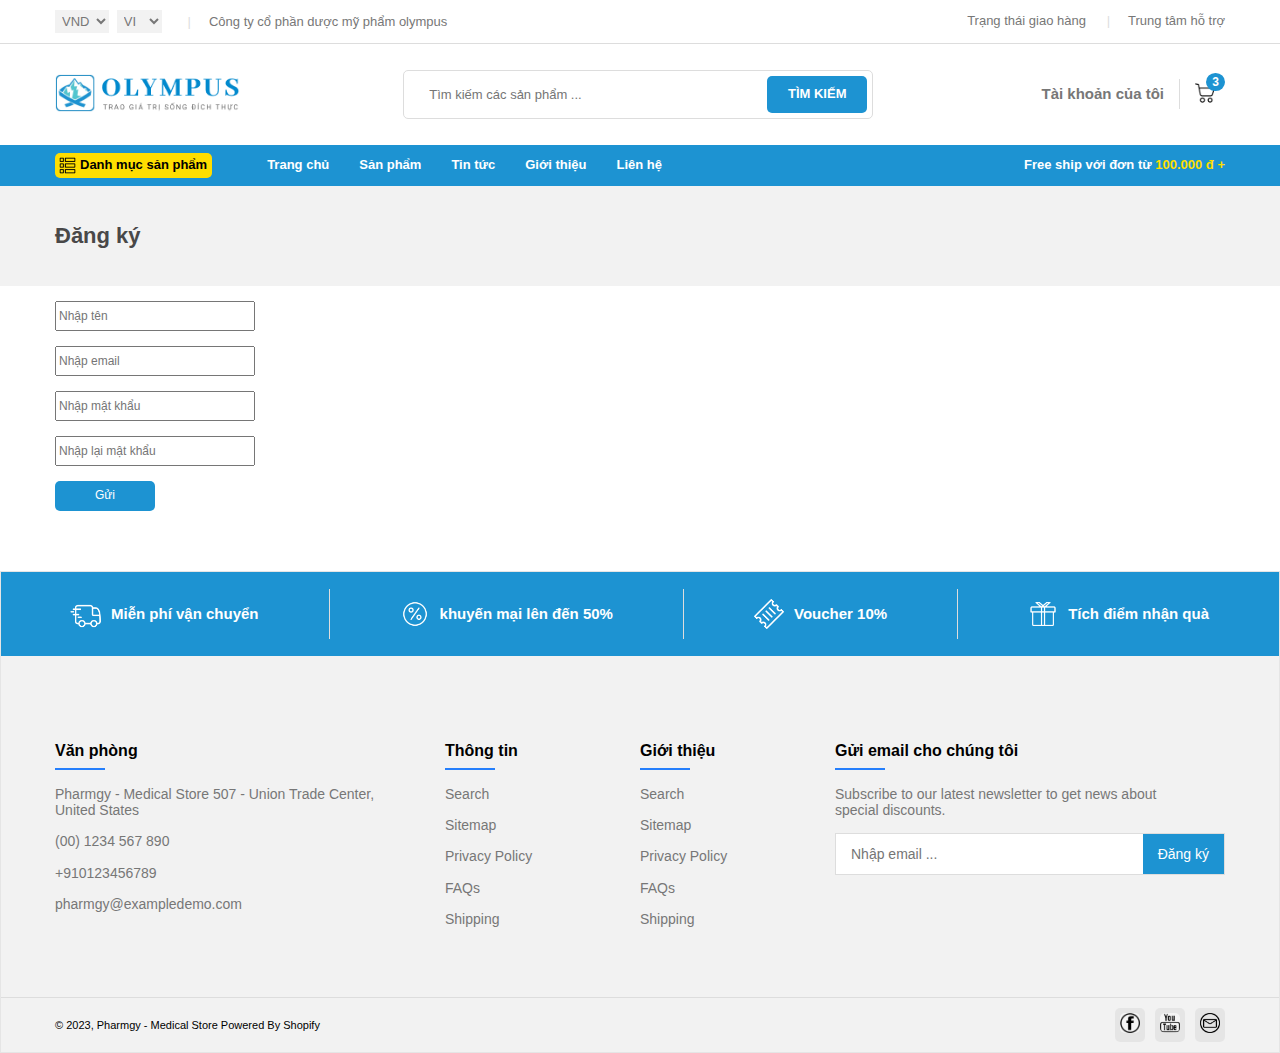
<file: register.html>
<!DOCTYPE html>
<html lang="en">
<head>
    <meta charset="UTF-8">
    <meta http-equiv="X-UA-Compatible" content="IE=edge">
    <meta name="viewport" content="width=device-width, initial-scale=1.0">
    <title>Ecommerce</title>
    <link rel="stylesheet" href="/assets/css/reset.css">
    <link rel="stylesheet" href="/assets/css/base.css">
    <link rel="stylesheet" href="/assets/css/header.css">
    <link rel="stylesheet" href="/assets/css/footer.css">
    <link rel="stylesheet" href="/assets/css/modal.css">
    <link rel="stylesheet" href="/assets/css/main.css">
    <link rel="stylesheet" href="/assets/css/auth.css">
</head>
<body>
    <div class="wrapper">
        <header class="header">
            <div class="header__top">
                <div class="page-width">
                    <ul class="header-top__ul">
                        <li class="header-top__li">
                            <select class="header-top__select">
                                <option value="">VND</option>
                                <option value="">USD</option>
                            </select>
                        </li>
                        <li class="header-top__li">
                            <select class="header-top__select">
                                <option value="">VI</option>
                                <option value="">US</option>
                                <option value="">UK</option>
                            </select>
                        </li>
                        <li class="header-top__li header-top__li--lg header-top__li--separate">Công ty cổ phần dược mỹ phẩm olympus</li>
                    </ul>
    
                    <ul class="header-top__ul header-top__ul--sm">
                        <li class="header-top__li">Trạng thái giao hàng</li>
                        <li class="header-top__li header-top__li--separate">Trung tâm hỗ trợ</li>
                    </ul>
                </div>
            </div>

            <div class="header__middle page-width">
                <div class="header-middle__logo">
                    <img src="./assets/img/olympus-logo.png" class="header-middle-logo__img" alt="logo">
                </div>
                <div class="header-middle__search">
                    <form action="" class="header-middle-search__form">
                        <input type="text" class="header-middle-search-form__input" placeholder="Tìm kiếm các sản phẩm ...">
                        <button class="header-middle-search-form__submit">TÌM KIẾM</button>
                    </form>
                </div>
                <div class="header-middle__right">
                    <div class="header-middle-right__item header-middle-right__item--myaccount header-middle-right__item--xl">
                        <a href="#" class="header-middle-right__myacount">Tài khoản của tôi</a>
                    </div>
                    <div class="header-middle-right__item header-middle-right__item--sm">
                        <img class="header-middle-right__icon header-middle-right__icon--search" src="./assets/img/icon/search.png">
                    </div>
                    <div class="header-middle-right__item header-middle-right__item--noxl">
                        <img class="header-middle-right__icon" src="./assets/img/icon/user.png">
                    </div>
                    <div class="header-middle-right__item header-middle-right__item--cart">
                        <img class="header-middle-right__icon header-middle-right__icon--cart" src="./assets/img/icon/cart.png">
                        <span class="header-middle-right-cart__notification">3</span>
                    </div>
                    <div class="header-middle-right__item header-middle-right__item--sm">
                        <img class="header-middle-right__icon header-middle-right__icon--menu" src="./assets/img/icon/bar.png">
                    </div>
                </div>
            </div>

            <nav class="header__nav">
                <div class="page-width">
                    <div class="header-nav__category">
                        <button class="header-nav__catbtn" id="header-nav__catbtn">
                            <img class="header-nav-category__icon" src="./assets/img/icon/category.png">
                            <span class="header-nav-category__text">Danh mục sản phẩm</span>
                        </button>
                    </div>
                    
                    <ul class="header-nav__ul header-nav__ul--menu header-nav__ul--lg">
                        <li class="header-nav__li"><a class="header-nav__a" href="">Trang chủ</a></li>
                        <li class="header-nav__li"><a class="header-nav__a" href="">Sản phẩm</a></li>
                        <li class="header-nav__li"><a class="header-nav__a" href="">Tin tức</a></li>
                        <li class="header-nav__li"><a class="header-nav__a" href="">Giới thiệu</a></li>
                        <li class="header-nav__li"><a class="header-nav__a" href="">Liên hệ</a></li>
                    </ul>

                    <ul class="header-nav__ul header-nav__ul--freeship">
                        <li class="header-nav__li">Free ship với đơn từ <span class="header-nav-ul-freeship__value">100.000 đ +</span></li>
                    </ul>
                </div>
            </nav>
        </header>

        <header class="header__scroll" id="header__scroll">
            <div class="header__middle page-width">
                <div class="header-middle__logo">
                    <img src="./assets/img/olympus-logo.png" class="header-middle-logo__img" alt="logo">
                </div>
                <div class="header-middle__search">
                    <form action="" class="header-middle-search__form">
                        <input type="text" class="header-middle-search-form__input" placeholder="Tìm kiếm các sản phẩm ...">
                        <button class="header-middle-search-form__submit">TÌM KIẾM</button>
                    </form>
                </div>
                <div class="header-middle__right">
                    <div class="header-middle-right__item header-middle-right__item--myaccount header-middle-right__item--xl">
                        <a href="#" class="header-middle-right__myacount">Tài khoản của tôi</a>
                    </div>
                    <div class="header-middle-right__item header-middle-right__item--sm">
                        <img class="header-middle-right__icon header-middle-right__icon--search" src="./assets/img/icon/search.png">
                    </div>
                    <div class="header-middle-right__item header-middle-right__item--noxl">
                        <img class="header-middle-right__icon" src="./assets/img/icon/user.png">
                    </div>
                    <div class="header-middle-right__item header-middle-right__item--cart">
                        <img class="header-middle-right__icon header-middle-right__icon--cart" src="./assets/img/icon/cart.png">
                        <span class="header-middle-right-cart__notification">3</span>
                    </div>
                    <div class="header-middle-right__item header-middle-right__item--sm">
                        <img class="header-middle-right__icon header-middle-right__icon--menu" src="./assets/img/icon/bar.png">
                    </div>
                </div>
            </div>
        </header>
        <!-- End header -->

        <div class="breadcrumb">
            <div class="page-width">
                <h3 class="breadcumb__title">
                    Đăng ký
                </h3>
            </div>
        </div>

        <div class="page-width">
            <form action="" class="form__login form--center">
                <input class="form-item form-login__input form-login__input--name" type="text" name="name" placeholder="Nhập tên">
                <input class="form-item form-login__input form-login__input--email" type="email" name="email" placeholder="Nhập email">
                <input class="form-item form-login__input form-login__input--password" type="password" name="password" placeholder="Nhập mật khẩu">
                <input class="form-item form-login__input form-login__input--passwordconfirmation" type="password" name="password_confirmation" placeholder="Nhập lại mật khẩu">
                <button class="form-item form-login__btn">Gửi</button>
            </form>
        </div> <!-- End page-width -->

        <footer class="footer">
            <section class="service__section">
                <div class="service__row">
                    <div class="service-row__item service-row__item--separate">
                        <img src="./assets/img/icon/fast-delivery.png" alt="" class="service-row-item__icon">
                        <h3 class="service-row-item__text">Miễn phí vận chuyển</h3>
                    </div>
                    <div class="service-row__item service-row__item--separate">
                        <img src="./assets/img/icon/percent.png" alt="" class="service-row-item__icon">
                        <h3 class="service-row-item__text">khuyến mại lên đến 50%</h3>
                    </div>
                    <div class="service-row__item service-row__item--separate">
                        <img src="./assets/img/icon/save-money.png" alt="" class="service-row-item__icon">
                        <h3 class="service-row-item__text">Voucher 10%</h3>
                    </div>
                    <div class="service-row__item">
                        <img src="./assets/img/icon/gift.png" alt="" class="service-row-item__icon">
                        <h3 class="service-row-item__text">Tích điểm nhận quà</h3>
                    </div>
                </div>
            </section> <!-- End service -->
            <div class="page-width">
                <div class="footer__above">
                    <div class="footer-above-row">
                        <div class="footer-above__col footer-above__col--2">
                            <h3 class="footer-above__title">Văn phòng</h3>
                            <ul class="footer-above__ul">
                                <li class="footer-above-ul__li footer-above-ul__li--padding">Pharmgy - Medical Store 507 - Union Trade Center, United States</li>
                                <li class="footer-above-ul__li">(00) 1234 567 890</li>
                                <li class="footer-above-ul__li">+910123456789</li>
                                <li class="footer-above-ul__li">pharmgy@exampledemo.com</li>
                            </ul>
                        </div>
                        <div class="footer-above__col">
                            <h3 class="footer-above__title">Thông tin</h3>
                            <ul class="footer-above__ul">
                                <li class="footer-above-ul__li">Search</li>
                                <li class="footer-above-ul__li">Sitemap</li>
                                <li class="footer-above-ul__li">Privacy Policy</li>
                                <li class="footer-above-ul__li">FAQs</li>
                                <li class="footer-above-ul__li">Shipping</li>
                            </ul>
                        </div>
                        <div class="footer-above__col">
                            <h3 class="footer-above__title">Giới thiệu</h3>
                            <ul class="footer-above__ul">
                                <li class="footer-above-ul__li">Search</li>
                                <li class="footer-above-ul__li">Sitemap</li>
                                <li class="footer-above-ul__li">Privacy Policy</li>
                                <li class="footer-above-ul__li">FAQs</li>
                                <li class="footer-above-ul__li">Shipping</li>
                            </ul>
                        </div>
                        <div class="footer-above__col footer-above__col--2">
                            <h3 class="footer-above__title">Gửi email cho chúng tôi</h3>
                            <ul class="footer-above__ul">
                                <li class="footer-above-ul__li footer-above-ul__li--padding">Subscribe to our latest newsletter to get news about special discounts.</li>
                                <li class="footer-above-ul__li">
                                    <form class="footer-above__form" action="">
                                        <input type="text" class="footer-above-input__email" placeholder="Nhập email ...">
                                        <input type="submit" class="footer-above-input__submit" value="Đăng ký">
                                    </form>
                                </li>
                            </ul>
                        </div>
                    </div>
                </div>
            </div>
            <div class="footer__below">
                <div class="page-width">
                    <div class="footer-below__copyright">
                        <p>© 2023, Pharmgy - Medical Store Powered By Shopify</p>
                    </div>
                    <div class="footer-below__social">
                        <a href="#" class="footer-below-social__link"><img class="footer-below-social__icon" src="./assets/img/social/facebook.png" alt=""></a>
                        <a href="#" class="footer-below-social__link"><img class="footer-below-social__icon" src="./assets/img/social/youtube.png" alt=""></a>
                        <a href="#" class="footer-below-social__link"><img class="footer-below-social__icon" src="./assets/img/social/gmail.png" alt=""></a>
                    </div>
                </div>
            </div>
        </footer>
        
        <!-- Modal search layout -->
        <div class="modal" id="modal__search">
            <div class="modal__overlay"></div>
            <div class="modal__content">
                <div class="modal__header">
                    <div class="modal__width">
                        <h3 class="modal__title">Tìm kiếm sản phẩm</h3>
                        <img class="modal__clsicon" src="./assets/img/icon/close.png">
                    </div>
                </div>
                <div class="modal__body">
                    <div class="modal__width">
                        <form action="" class="modal-search__form">
                            <input type="text" class="modal-search-form__input" placeholder="Nhập thông tin sản phẩm ...">
                            <button class="modal-search-form__submit">TÌM KIẾM</button>
                        </form>
                    </div>
                </div>
            </div>
        </div>

        <!-- Modal category layout -->
        <div class="modal" id="modal__category">
            <div class="modal__overlay"></div>
            <div class="modal__content--left">
                <div class="modal__header">
                    <div class="modal__width">
                        <h3 class="modal__title">Danh mục sản phẩm</h3>
                        <img class="modal__clsicon" src="./assets/img/icon/close.png">
                    </div>
                </div>

                <div class="modal__body">
                    <div class="modal__width">
                        <ul class="modal-body__ul">
                            <li class="modal-body__li"><a href="" class="modal-body__a">Thực phẩm dành cho người già</a></li>
                            <li class="modal-body__li"><a href="" class="modal-body__a">Thực phẩm dành cho người trung tuổi</a></li>
                            <li class="modal-body__li"><a href="" class="modal-body__a">Thực phẩm dành cho trẻ em</a></li>
                            <li class="modal-body__li"><a href="" class="modal-body__a">Thực phẩm chăm sóc sắc đẹp</a></li>
                            <li class="modal-body__li"><a href="" class="modal-body__a">Thực phẩm tăng cường sinh lý</a></li>
                        </ul>
                    </div>
                </div>
            </div>
        </div>

        <!-- Modal menu layout -->
        <div class="modal" id="modal__menu">
            <div class="modal__overlay"></div>
            <div class="modal__content--right">
                <div class="modal__header">
                    <div class="modal__width">
                        <h3 class="modal__title">Menu</h3>
                        <img class="modal__clsicon" src="./assets/img/icon/close.png">
                    </div>
                </div>
                <div class="modal__body">
                    <div class="modal__width">
                        <ul class="modal-body__ul">
                            <li class="modal-body__li"><a href="" class="modal-body__a">Menu 1</a></li>
                            <li class="modal-body__li"><a href="" class="modal-body__a">Menu 2</a></li>
                            <li class="modal-body__li"><a href="" class="modal-body__a">Menu 3</a></li>
                            <li class="modal-body__li"><a href="" class="modal-body__a">Menu 4</a></li>
                            <li class="modal-body__li"><a href="" class="modal-body__a">Menu 5</a></li>
                        </ul>
                    </div>
                </div>
            </div>
        </div>

        <!-- Modal cart layout -->
        <div class="modal" id="modal__cart">
            <div class="modal__overlay"></div>
            <div class="modal__content--right">
                <div class="modal__header">
                    <div class="modal__width">
                        <h3 class="modal__title">Giỏ hàng của bạn</h3>
                        <img class="modal__clsicon" src="./assets/img/icon/close.png">
                    </div>
                </div>

                <div class="modal__body">
                    <div class="modal__width">
                        <ul class="modal-body__ul">
                            <li class="modal-body__li">
                                <a href="" class="modal-body__a modal-body__a--cart">
                                    <img class="modal-body-cart__deleteicon" title="Xoá sản phẩm" src="/assets/img/icon/delete.png" alt="">
                                    <img class="modal-body-cart__thumnail" src="/assets/img/product/product01.jpg" alt="">
                                    <div class="modal-body-cart__content">
                                        <h3 class="modal-body-cart-content__title">Thực phẩm dành cho người già</h3>
                                        <p class="modal-body-cart-content__price">Giá: 240.000 đ</p>
                                    </div>
                                </a>
                            </li>
                            <li class="modal-body__li">
                                <a href="" class="modal-body__a modal-body__a--cart">
                                    <img class="modal-body-cart__deleteicon" title="Xoá sản phẩm" src="/assets/img/icon/delete.png" alt="">
                                    <img class="modal-body-cart__thumnail" src="/assets/img/product/product01.jpg" alt="">
                                    <div class="modal-body-cart__content">
                                        <h3 class="modal-body-cart-content__title">Thực phẩm dành cho người trung tuổi</h3>
                                        <p class="modal-body-cart-content__price">Giá: 240.000 đ</p>
                                    </div>
                                </a>
                            </li>
                            <li class="modal-body__li">
                                <a href="" class="modal-body__a modal-body__a--cart">
                                    <img class="modal-body-cart__deleteicon" title="Xoá sản phẩm" src="/assets/img/icon/delete.png" alt="">
                                    <img class="modal-body-cart__thumnail" src="/assets/img/product/product01.jpg" alt="">
                                    <div class="modal-body-cart__content">
                                        <h3 class="modal-body-cart-content__title">Thực phẩm dành cho trẻ em</h3>
                                        <p class="modal-body-cart-content__price">Giá: 240.000 đ</p>
                                    </div>
                                </a>
                            </li>

                        </ul>
                    </div>
                </div>

                <div class="modal__footer">
                    <div class="modal-footer__cart modal__width">
                        <div class="modal-footer-cart__top">
                            <div class="modal-footer-cart-top__total">
                                <label class="modal-footer-cart__label">Số lượng:</label>
                                <span class="modal-footer-cart__value">3</span>
                            </div>
                            <div class="modal-footer-cart-top__price">
                                <label class="modal-footer-cart__label">Giá:</label>
                                <span class="modal-footer-cart__value">200.000 đ</span>
                            </div>
                        </div>
                        <div class="modal-footer-cart__bottom">
                            <button class="modal-footer-cart-bottom__btn modal-footer-cart-bottom__btn--view">Xem giỏ hàng</button>
                            <button class="modal-footer-cart-bottom__btn modal-footer-cart-bottom__btn--checkout">Thanh toán</button>
                        </div>
                    </div>
                </div>

            </div>
        </div>
    </div> <!-- Wrapper -->

    <script src="/assets/js/swiper-bundle.min.js"></script>
    <script src="/assets/js/swiper-config.js"></script>
    <script src="/assets/js/modal.js"></script>
    <script src="/assets/js/main.js"></script>
</body>
</html>
</file>
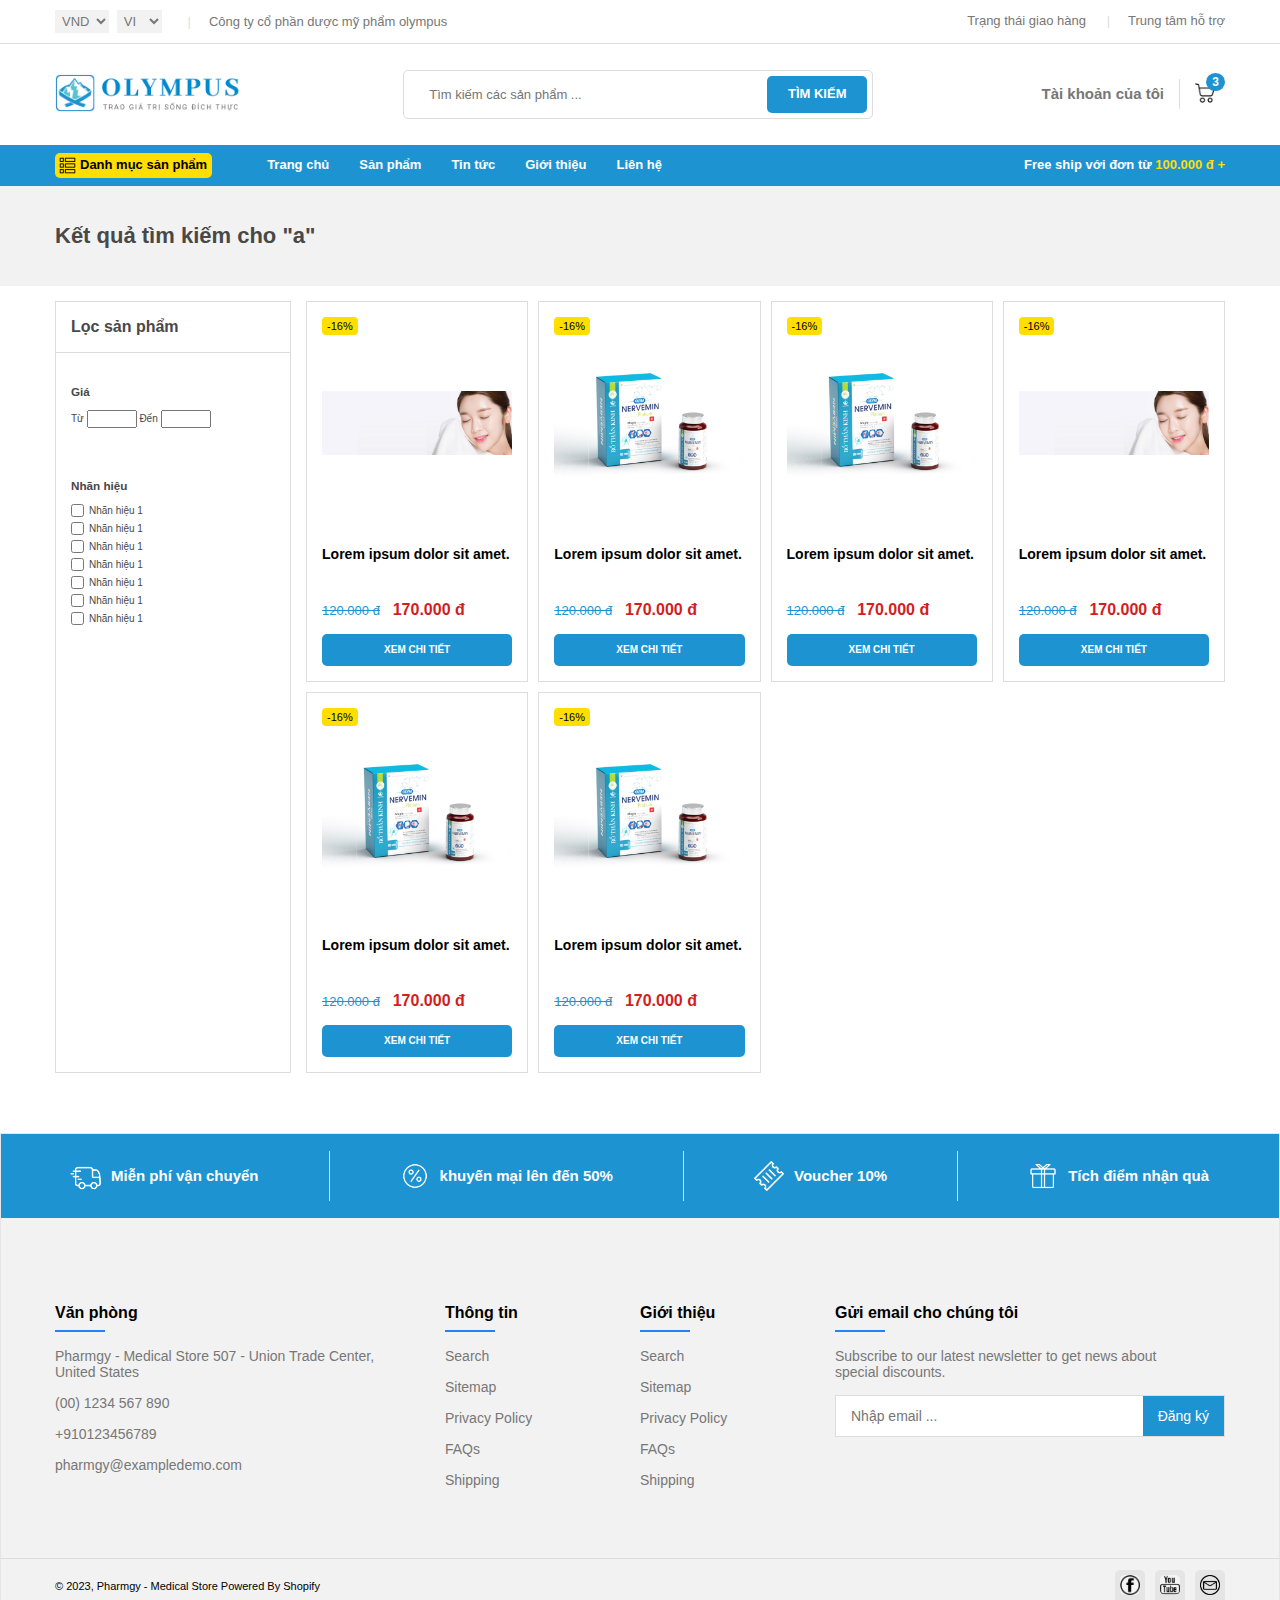
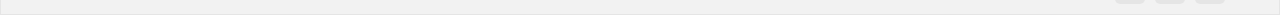
<file: search.html>
<!DOCTYPE html>
<html lang="en">
<head>
    <meta charset="UTF-8">
    <meta http-equiv="X-UA-Compatible" content="IE=edge">
    <meta name="viewport" content="width=device-width, initial-scale=1.0">
    <title>Ecommerce</title>
    <link rel="stylesheet" href="/assets/css/reset.css">
    <link rel="stylesheet" href="/assets/css/base.css">
    <link rel="stylesheet" href="/assets/css/header.css">
    <link rel="stylesheet" href="/assets/css/product/product.css">
    <link rel="stylesheet" href="/assets/css/footer.css">
    <link rel="stylesheet" href="/assets/css/modal.css">
    <link rel="stylesheet" href="/assets/css/main.css">
</head>
<body>
    <div class="wrapper">
        <header class="header">
            <div class="header__top">
                <div class="page-width">
                    <ul class="header-top__ul">
                        <li class="header-top__li">
                            <select class="header-top__select">
                                <option value="">VND</option>
                                <option value="">USD</option>
                            </select>
                        </li>
                        <li class="header-top__li">
                            <select class="header-top__select">
                                <option value="">VI</option>
                                <option value="">US</option>
                                <option value="">UK</option>
                            </select>
                        </li>
                        <li class="header-top__li header-top__li--lg header-top__li--separate">Công ty cổ phần dược mỹ phẩm olympus</li>
                    </ul>
    
                    <ul class="header-top__ul header-top__ul--sm">
                        <li class="header-top__li">Trạng thái giao hàng</li>
                        <li class="header-top__li header-top__li--separate">Trung tâm hỗ trợ</li>
                    </ul>
                </div>
            </div>

            <div class="header__middle page-width">
                <div class="header-middle__logo">
                    <img src="./assets/img/olympus-logo.png" class="header-middle-logo__img" alt="logo">
                </div>
                <div class="header-middle__search">
                    <form action="" class="header-middle-search__form">
                        <input type="text" class="header-middle-search-form__input" placeholder="Tìm kiếm các sản phẩm ...">
                        <button class="header-middle-search-form__submit">TÌM KIẾM</button>
                    </form>
                </div>
                <div class="header-middle__right">
                    <div class="header-middle-right__item header-middle-right__item--myaccount header-middle-right__item--xl">
                        <a href="#" class="header-middle-right__myacount">Tài khoản của tôi</a>
                    </div>
                    <div class="header-middle-right__item header-middle-right__item--sm">
                        <img class="header-middle-right__icon header-middle-right__icon--search" src="./assets/img/icon/search.png">
                    </div>
                    <div class="header-middle-right__item header-middle-right__item--noxl">
                        <img class="header-middle-right__icon" src="./assets/img/icon/user.png">
                    </div>
                    <div class="header-middle-right__item header-middle-right__item--cart">
                        <img class="header-middle-right__icon header-middle-right__icon--cart" src="./assets/img/icon/cart.png">
                        <span class="header-middle-right-cart__notification">3</span>
                    </div>
                    <div class="header-middle-right__item header-middle-right__item--sm">
                        <img class="header-middle-right__icon header-middle-right__icon--menu" src="./assets/img/icon/bar.png">
                    </div>
                </div>
            </div>

            <nav class="header__nav">
                <div class="page-width">
                    <div class="header-nav__category">
                        <button class="header-nav__catbtn" id="header-nav__catbtn">
                            <img class="header-nav-category__icon" src="./assets/img/icon/category.png">
                            <span class="header-nav-category__text">Danh mục sản phẩm</span>
                        </button>
                    </div>
                    
                    <ul class="header-nav__ul header-nav__ul--menu header-nav__ul--lg">
                        <li class="header-nav__li"><a class="header-nav__a" href="">Trang chủ</a></li>
                        <li class="header-nav__li"><a class="header-nav__a" href="">Sản phẩm</a></li>
                        <li class="header-nav__li"><a class="header-nav__a" href="">Tin tức</a></li>
                        <li class="header-nav__li"><a class="header-nav__a" href="">Giới thiệu</a></li>
                        <li class="header-nav__li"><a class="header-nav__a" href="">Liên hệ</a></li>
                    </ul>

                    <ul class="header-nav__ul header-nav__ul--freeship">
                        <li class="header-nav__li">Free ship với đơn từ <span class="header-nav-ul-freeship__value">100.000 đ +</span></li>
                    </ul>
                </div>
            </nav>
        </header>

        <header class="header__scroll" id="header__scroll">
            <div class="header__middle page-width">
                <div class="header-middle__logo">
                    <img src="./assets/img/olympus-logo.png" class="header-middle-logo__img" alt="logo">
                </div>
                <div class="header-middle__search">
                    <form action="" class="header-middle-search__form">
                        <input type="text" class="header-middle-search-form__input" placeholder="Tìm kiếm các sản phẩm ...">
                        <button class="header-middle-search-form__submit">TÌM KIẾM</button>
                    </form>
                </div>
                <div class="header-middle__right">
                    <div class="header-middle-right__item header-middle-right__item--myaccount header-middle-right__item--xl">
                        <a href="#" class="header-middle-right__myacount">Tài khoản của tôi</a>
                    </div>
                    <div class="header-middle-right__item header-middle-right__item--sm">
                        <img class="header-middle-right__icon header-middle-right__icon--search" src="./assets/img/icon/search.png">
                    </div>
                    <div class="header-middle-right__item header-middle-right__item--noxl">
                        <img class="header-middle-right__icon" src="./assets/img/icon/user.png">
                    </div>
                    <div class="header-middle-right__item header-middle-right__item--cart">
                        <img class="header-middle-right__icon header-middle-right__icon--cart" src="./assets/img/icon/cart.png">
                        <span class="header-middle-right-cart__notification">3</span>
                    </div>
                    <div class="header-middle-right__item header-middle-right__item--sm">
                        <img class="header-middle-right__icon header-middle-right__icon--menu" src="./assets/img/icon/bar.png">
                    </div>
                </div>
            </div>
        </header>
        <!-- End header -->

        <div class="breadcrumb">
            <div class="page-width">
                <h3 class="breadcumb__title">
                    Kết quả tìm kiếm cho "a"
                </h3>
            </div>
        </div>

        <div class="product__filter">
            <div class="page-width">
                <button class="product-filter__btn">
                    <img class="product-filter__icon" src="./assets/img/icon/filter.png" alt=""> 
                    <span>Filter</span>
                </button>
            </div>
        </div>

        <div class="page-width">
            <div class="product">
                <div class="product__sidebar">
                    <h3 class="product-sidebar__header">Lọc sản phẩm</h3>
                    <ul class="product-sidebar__ul">
                        <li class="product-sidebar__li">
                            <h3 class="product-sidebar-item__title">Giá</h3>
                            <div class="product-sidebar-item__body">
                                <label for="product-sidebar-price__input--from">Từ</label>
                                <input type="text" class="product-sidebar-price__input product-sidebar-price__input--from" id="product-sidebar-price__input--from">
                                <label for="product-sidebar-price__input--to">Đến</label>
                                <input type="text" class="product-sidebar-price__input product-sidebar-price__input--to" id="product-sidebar-price__input--to">
                            </div>
                        </li>
                        <li class="product-sidebar__li">
                            <h3 class="product-sidebar-item__title">Nhãn hiệu</h3>
                            <div class="product-sidebar-item__body">
                                <ul class="product-sidebar-brand-ul">
                                    <li class="product-sidebar-brand-li">
                                        <input type="checkbox">
                                        <label>Nhãn hiệu 1</label>
                                    </li>
                                    <li class="product-sidebar-brand-li">
                                        <input type="checkbox">
                                        <label>Nhãn hiệu 1</label>
                                    </li>
                                    <li class="product-sidebar-brand-li">
                                        <input type="checkbox">
                                        <label>Nhãn hiệu 1</label>
                                    </li>
                                    <li class="product-sidebar-brand-li">
                                        <input type="checkbox">
                                        <label>Nhãn hiệu 1</label>
                                    </li>
                                    <li class="product-sidebar-brand-li">
                                        <input type="checkbox">
                                        <label>Nhãn hiệu 1</label>
                                    </li>
                                    <li class="product-sidebar-brand-li">
                                        <input type="checkbox">
                                        <label>Nhãn hiệu 1</label>
                                    </li>
                                    <li class="product-sidebar-brand-li">
                                        <input type="checkbox">
                                        <label>Nhãn hiệu 1</label>
                                    </li>
                                </ul>
                            </div>
                        </li>
                    </ul>
                </div> 
                <!-- End product__sidebar -->
                <div class="product__grid">

                    <div class="product-grid__item">
                        <span class="product-grid__sale">-16%</span>
                        <div class="product-grid__content">
                            <div class="product-grid__thumnail">
                                <img class="product-grid__img" src="./assets/img/slide/slide01.jpg">
                            </div>
                            <h3 class="product-grid__title">Lorem ipsum dolor sit amet.</h3>
                            <div class="product-grid__price">
                                <del class="product-grid-price__origin">120.000 đ</del>
                                <span class="product-grid-price__sale">170.000 đ</span>
                            </div>
                            <button class="product-grid__viewbtn">
                                xem chi tiết
                            </button>
                        </div>
                        
                    </div>
                    <div class="product-grid__item">
                        <span class="product-grid__sale">-16%</span>
                        <div class="product-grid__content">
                            <div class="product-grid__thumnail">
                                <img class="product-grid__img" src="./assets/img/product/product01.jpg">
                            </div>
                            <h3 class="product-grid__title">Lorem ipsum dolor sit amet.</h3>
                            <div class="product-grid__price">
                                <del class="product-grid-price__origin">120.000 đ</del>
                                <span class="product-grid-price__sale">170.000 đ</span>
                            </div>
                            <button class="product-grid__viewbtn">
                                xem chi tiết
                            </button>
                        </div>
                    </div>
                    <div class="product-grid__item">
                        <span class="product-grid__sale">-16%</span>
                        <div class="product-grid__content">
                            <div class="product-grid__thumnail">
                                <img class="product-grid__img" src="./assets/img/product/product01.jpg">
                            </div>
                            <h3 class="product-grid__title">Lorem ipsum dolor sit amet.</h3>
                            <div class="product-grid__price">
                                <del class="product-grid-price__origin">120.000 đ</del>
                                <span class="product-grid-price__sale">170.000 đ</span>
                            </div>
                            <button class="product-grid__viewbtn">
                                xem chi tiết
                            </button>
                        </div>
                    </div>
                    <div class="product-grid__item">
                        <span class="product-grid__sale">-16%</span>
                        <div class="product-grid__content">
                            <div class="product-grid__thumnail">
                                <img class="product-grid__img" src="./assets/img/slide/slide01.jpg">
                            </div>
                            <h3 class="product-grid__title">Lorem ipsum dolor sit amet.</h3>
                            <div class="product-grid__price">
                                <del class="product-grid-price__origin">120.000 đ</del>
                                <span class="product-grid-price__sale">170.000 đ</span>
                            </div>
                            <button class="product-grid__viewbtn">
                                xem chi tiết
                            </button>
                        </div>
                        
                    </div>
                    <div class="product-grid__item">
                        <span class="product-grid__sale">-16%</span>
                        <div class="product-grid__content">
                            <div class="product-grid__thumnail">
                                <img class="product-grid__img" src="./assets/img/product/product01.jpg">
                            </div>
                            <h3 class="product-grid__title">Lorem ipsum dolor sit amet.</h3>
                            <div class="product-grid__price">
                                <del class="product-grid-price__origin">120.000 đ</del>
                                <span class="product-grid-price__sale">170.000 đ</span>
                            </div>
                            <button class="product-grid__viewbtn">
                                xem chi tiết
                            </button>
                        </div>
                    </div>
                    <div class="product-grid__item">
                        <span class="product-grid__sale">-16%</span>
                        <div class="product-grid__content">
                            <div class="product-grid__thumnail">
                                <img class="product-grid__img" src="./assets/img/product/product01.jpg">
                            </div>
                            <h3 class="product-grid__title">Lorem ipsum dolor sit amet.</h3>
                            <div class="product-grid__price">
                                <del class="product-grid-price__origin">120.000 đ</del>
                                <span class="product-grid-price__sale">170.000 đ</span>
                            </div>
                            <button class="product-grid__viewbtn">
                                xem chi tiết
                            </button>
                        </div>
                    </div>
                
                </div>
            </div>
        </div> <!-- End page-width -->

        <footer class="footer">
            <section class="service__section">
                <div class="service__row">
                    <div class="service-row__item service-row__item--separate">
                        <img src="./assets/img/icon/fast-delivery.png" alt="" class="service-row-item__icon">
                        <h3 class="service-row-item__text">Miễn phí vận chuyển</h3>
                    </div>
                    <div class="service-row__item service-row__item--separate">
                        <img src="./assets/img/icon/percent.png" alt="" class="service-row-item__icon">
                        <h3 class="service-row-item__text">khuyến mại lên đến 50%</h3>
                    </div>
                    <div class="service-row__item service-row__item--separate">
                        <img src="./assets/img/icon/save-money.png" alt="" class="service-row-item__icon">
                        <h3 class="service-row-item__text">Voucher 10%</h3>
                    </div>
                    <div class="service-row__item">
                        <img src="./assets/img/icon/gift.png" alt="" class="service-row-item__icon">
                        <h3 class="service-row-item__text">Tích điểm nhận quà</h3>
                    </div>
                </div>
            </section> <!-- End service -->
            <div class="page-width">
                <div class="footer__above">
                    <div class="footer-above-row">
                        <div class="footer-above__col footer-above__col--2">
                            <h3 class="footer-above__title">Văn phòng</h3>
                            <ul class="footer-above__ul">
                                <li class="footer-above-ul__li footer-above-ul__li--padding">Pharmgy - Medical Store 507 - Union Trade Center, United States</li>
                                <li class="footer-above-ul__li">(00) 1234 567 890</li>
                                <li class="footer-above-ul__li">+910123456789</li>
                                <li class="footer-above-ul__li">pharmgy@exampledemo.com</li>
                            </ul>
                        </div>
                        <div class="footer-above__col">
                            <h3 class="footer-above__title">Thông tin</h3>
                            <ul class="footer-above__ul">
                                <li class="footer-above-ul__li">Search</li>
                                <li class="footer-above-ul__li">Sitemap</li>
                                <li class="footer-above-ul__li">Privacy Policy</li>
                                <li class="footer-above-ul__li">FAQs</li>
                                <li class="footer-above-ul__li">Shipping</li>
                            </ul>
                        </div>
                        <div class="footer-above__col">
                            <h3 class="footer-above__title">Giới thiệu</h3>
                            <ul class="footer-above__ul">
                                <li class="footer-above-ul__li">Search</li>
                                <li class="footer-above-ul__li">Sitemap</li>
                                <li class="footer-above-ul__li">Privacy Policy</li>
                                <li class="footer-above-ul__li">FAQs</li>
                                <li class="footer-above-ul__li">Shipping</li>
                            </ul>
                        </div>
                        <div class="footer-above__col footer-above__col--2">
                            <h3 class="footer-above__title">Gửi email cho chúng tôi</h3>
                            <ul class="footer-above__ul">
                                <li class="footer-above-ul__li footer-above-ul__li--padding">Subscribe to our latest newsletter to get news about special discounts.</li>
                                <li class="footer-above-ul__li">
                                    <form class="footer-above__form" action="">
                                        <input type="text" class="footer-above-input__email" placeholder="Nhập email ...">
                                        <input type="submit" class="footer-above-input__submit" value="Đăng ký">
                                    </form>
                                </li>
                            </ul>
                        </div>
                    </div>
                </div>
            </div>
            <div class="footer__below">
                <div class="page-width">
                    <div class="footer-below__copyright">
                        <p>© 2023, Pharmgy - Medical Store Powered By Shopify</p>
                    </div>
                    <div class="footer-below__social">
                        <a href="#" class="footer-below-social__link"><img class="footer-below-social__icon" src="./assets/img/social/facebook.png" alt=""></a>
                        <a href="#" class="footer-below-social__link"><img class="footer-below-social__icon" src="./assets/img/social/youtube.png" alt=""></a>
                        <a href="#" class="footer-below-social__link"><img class="footer-below-social__icon" src="./assets/img/social/gmail.png" alt=""></a>
                    </div>
                </div>
            </div>
        </footer>
        
        <!-- Modal search layout -->
        <div class="modal" id="modal__search">
            <div class="modal__overlay"></div>
            <div class="modal__content">
                <div class="modal__header">
                    <div class="modal__width">
                        <h3 class="modal__title">Tìm kiếm sản phẩm</h3>
                        <img class="modal__clsicon" src="./assets/img/icon/close.png">
                    </div>
                </div>
                <div class="modal__body">
                    <div class="modal__width">
                        <form action="" class="modal-search__form">
                            <input type="text" class="modal-search-form__input" placeholder="Nhập thông tin sản phẩm ...">
                            <button class="modal-search-form__submit">TÌM KIẾM</button>
                        </form>
                    </div>
                </div>
            </div>
        </div>

        <!-- Modal category layout -->
        <div class="modal" id="modal__category">
            <div class="modal__overlay"></div>
            <div class="modal__content--left">
                <div class="modal__header">
                    <div class="modal__width">
                        <h3 class="modal__title">Danh mục sản phẩm</h3>
                        <img class="modal__clsicon" src="./assets/img/icon/close.png">
                    </div>
                </div>

                <div class="modal__body">
                    <div class="modal__width">
                        <ul class="modal-body__ul">
                            <li class="modal-body__li"><a href="" class="modal-body__a">Thực phẩm dành cho người già</a></li>
                            <li class="modal-body__li"><a href="" class="modal-body__a">Thực phẩm dành cho người trung tuổi</a></li>
                            <li class="modal-body__li"><a href="" class="modal-body__a">Thực phẩm dành cho trẻ em</a></li>
                            <li class="modal-body__li"><a href="" class="modal-body__a">Thực phẩm chăm sóc sắc đẹp</a></li>
                            <li class="modal-body__li"><a href="" class="modal-body__a">Thực phẩm tăng cường sinh lý</a></li>
                        </ul>
                    </div>
                </div>
            </div>
        </div>

        <!-- Modal menu layout -->
        <div class="modal" id="modal__menu">
            <div class="modal__overlay"></div>
            <div class="modal__content--right">
                <div class="modal__header">
                    <div class="modal__width">
                        <h3 class="modal__title">Menu</h3>
                        <img class="modal__clsicon" src="./assets/img/icon/close.png">
                    </div>
                </div>
                <div class="modal__body">
                    <div class="modal__width">
                        <ul class="modal-body__ul">
                            <li class="modal-body__li"><a href="" class="modal-body__a">Menu 1</a></li>
                            <li class="modal-body__li"><a href="" class="modal-body__a">Menu 2</a></li>
                            <li class="modal-body__li"><a href="" class="modal-body__a">Menu 3</a></li>
                            <li class="modal-body__li"><a href="" class="modal-body__a">Menu 4</a></li>
                            <li class="modal-body__li"><a href="" class="modal-body__a">Menu 5</a></li>
                        </ul>
                    </div>
                </div>
            </div>
        </div>

        <!-- Modal cart layout -->
        <div class="modal" id="modal__cart">
            <div class="modal__overlay"></div>
            <div class="modal__content--right">
                <div class="modal__header">
                    <div class="modal__width">
                        <h3 class="modal__title">Giỏ hàng của bạn</h3>
                        <img class="modal__clsicon" src="./assets/img/icon/close.png">
                    </div>
                </div>

                <div class="modal__body">
                    <div class="modal__width">
                        <ul class="modal-body__ul">
                            <li class="modal-body__li">
                                <a href="" class="modal-body__a modal-body__a--cart">
                                    <img class="modal-body-cart__deleteicon" title="Xoá sản phẩm" src="/assets/img/icon/delete.png" alt="">
                                    <img class="modal-body-cart__thumnail" src="/assets/img/product/product01.jpg" alt="">
                                    <div class="modal-body-cart__content">
                                        <h3 class="modal-body-cart-content__title">Thực phẩm dành cho người già</h3>
                                        <p class="modal-body-cart-content__price">Giá: 240.000 đ</p>
                                    </div>
                                </a>
                            </li>
                            <li class="modal-body__li">
                                <a href="" class="modal-body__a modal-body__a--cart">
                                    <img class="modal-body-cart__deleteicon" title="Xoá sản phẩm" src="/assets/img/icon/delete.png" alt="">
                                    <img class="modal-body-cart__thumnail" src="/assets/img/product/product01.jpg" alt="">
                                    <div class="modal-body-cart__content">
                                        <h3 class="modal-body-cart-content__title">Thực phẩm dành cho người trung tuổi</h3>
                                        <p class="modal-body-cart-content__price">Giá: 240.000 đ</p>
                                    </div>
                                </a>
                            </li>
                            <li class="modal-body__li">
                                <a href="" class="modal-body__a modal-body__a--cart">
                                    <img class="modal-body-cart__deleteicon" title="Xoá sản phẩm" src="/assets/img/icon/delete.png" alt="">
                                    <img class="modal-body-cart__thumnail" src="/assets/img/product/product01.jpg" alt="">
                                    <div class="modal-body-cart__content">
                                        <h3 class="modal-body-cart-content__title">Thực phẩm dành cho trẻ em</h3>
                                        <p class="modal-body-cart-content__price">Giá: 240.000 đ</p>
                                    </div>
                                </a>
                            </li>

                        </ul>
                    </div>
                </div>

                <div class="modal__footer">
                    <div class="modal-footer__cart modal__width">
                        <div class="modal-footer-cart__top">
                            <div class="modal-footer-cart-top__total">
                                <label class="modal-footer-cart__label">Số lượng:</label>
                                <span class="modal-footer-cart__value">3</span>
                            </div>
                            <div class="modal-footer-cart-top__price">
                                <label class="modal-footer-cart__label">Giá:</label>
                                <span class="modal-footer-cart__value">200.000 đ</span>
                            </div>
                        </div>
                        <div class="modal-footer-cart__bottom">
                            <button class="modal-footer-cart-bottom__btn modal-footer-cart-bottom__btn--view">Xem giỏ hàng</button>
                            <button class="modal-footer-cart-bottom__btn modal-footer-cart-bottom__btn--checkout">Thanh toán</button>
                        </div>
                    </div>
                </div>

            </div>
        </div>
        <!-- End modal cart layout -->

        <!-- Modal product filter layout -->
        <div class="modal" id="modal__productfilter">
            <div class="modal__overlay"></div>
            <div class="modal__content--left">
                <div class="modal__header">
                    <div class="modal__width">
                        <h3 class="modal__title">Lọc sản phẩm</h3>
                        <img class="modal__clsicon" src="./assets/img/icon/close.png">
                    </div>
                </div>
                <div class="modal__body">
                    <div class="modal__width">
                        <ul class="modal-product-sidebar__ul">
                            <li class="modal-product-sidebar__li">
                                <h3 class="modal-product-sidebar-item__title">Giá</h3>
                                <div class="modal-product-sidebar-item__body">
                                    <label for="modal-product-sidebar-price__input--from">Từ</label>
                                    <input type="text" class="modal-product-sidebar-price__input modal-product-sidebar-price__input--from" id="modal-product-sidebar-price__input--from">
                                    <label for="modal-product-sidebar-price__input--to">Đến</label>
                                    <input type="text" class="modal-product-sidebar-price__input modal-product-sidebar-price__input--to" id="modal-product-sidebar-price__input--to">
                                </div>
                            </li>
                            <li class="modal-product-sidebar__li">
                                <h3 class="modal-product-sidebar-item__title">Nhãn hiệu</h3>
                                <div class="modal-product-sidebar-item__body">
                                    <ul class="modal-product-sidebar-brand__ul">
                                        <li class="modal-product-sidebar-brand__li">
                                            <input type="checkbox">
                                            <label>Nhãn hiệu 1</label>
                                        </li>
                                        <li class="modal-product-sidebar-brand__li">
                                            <input type="checkbox">
                                            <label>Nhãn hiệu 1</label>
                                        </li>
                                        <li class="modal-product-sidebar-brand__li">
                                            <input type="checkbox">
                                            <label>Nhãn hiệu 1</label>
                                        </li>
                                        <li class="modal-product-sidebar-brand__li">
                                            <input type="checkbox">
                                            <label>Nhãn hiệu 1</label>
                                        </li>
                                        <li class="modal-product-sidebar-brand__li">
                                            <input type="checkbox">
                                            <label>Nhãn hiệu 1</label>
                                        </li>
                                        <li class="modal-product-sidebar-brand__li">
                                            <input type="checkbox">
                                            <label>Nhãn hiệu 1</label>
                                        </li>
                                        <li class="modal-product-sidebar-brand__li">
                                            <input type="checkbox">
                                            <label>Nhãn hiệu 1</label>
                                        </li>
                                    </ul>
                                </div>
                            </li>
                        </ul>
                        <!-- End product__sidebar -->
                    </div>
                </div>
                <div class="modal-productfilter__footer">
                    <div class="page-width">
                        <button class="modal-productfilter-footer__btn modal-productfilter-footer__btn--clear">Xóa</button>
                        <button class="modal-productfilter-footer__btn modal-productfilter-footer__btn--apply">Cập nhật</button>
                    </div>
                </div>
            </div>
        </div>
    </div> <!-- Wrapper -->

    <script src="/assets/js/swiper-bundle.min.js"></script>
    <script src="/assets/js/swiper-config.js"></script>
    <script src="/assets/js/modal.js"></script>
    <script src="/assets/js/main.js"></script>
</body>
</html>
</file>
<file: assets/css/base.css>
.dev-border{
    border: 1px solid red;
}

:root {
    --white-color: #fff;
    --black-color: #000;
    --text-color: #777777;
    --title-color: #494848;
    --border-color: #dddddd;
    --primary-color: #1d93d2;
    --yellow-color: #ffde00;
    --red-color: #ff0000;
    --background-color: #0000000d;
    --price-color: rgb(209, 30, 30);

    --yellow-hover-color: #dabd02;
    --primary-hover-color: #1879ad;
    --btn-hover-color: rgba(0, 0, 0, 0.2);
}

* {
    box-sizing: inherit;
}

html {
    font-size: 62.5%;
    font-family: 'Poppins', sans-serif;
    box-sizing: border-box;
}


.page-width{
    margin: 0 auto;
    padding: 0 1.5rem;
}

@media (min-width: 576px) {
    .page-width{
        width: 576px;
    }
}

@media (min-width: 768px) {
    .page-width{
        width: 768px;
    }
}

@media (min-width: 992px) {
    .page-width{
        width: 992px;
    }
}

@media (min-width: 1100px) {
    .page-width{
        width: 1100px;
    }
}

@media (min-width: 1200px) {
    .page-width{
        width: 1200px;
    }
}

@media (min-width: 1300px) {
    .page-width{
        width: 1300px;
    }
}

/* Slider */
.swiper-slide {
    /* Center slide text vertically */
    display: -webkit-box;
    display: -ms-flexbox;
    display: -webkit-flex;
    display: flex;
    -webkit-box-pack: center;
    -ms-flex-pack: center;
    -webkit-justify-content: center;
    justify-content: center;
    -webkit-box-align: center;
    -ms-flex-align: center;
    -webkit-align-items: center;
    align-items: center;
}
</file>
<file: assets/css/header.css>
/* Header__top */
.header__scroll{
    display: none;
    position: fixed;
    top: 0;
    z-index: 2;
    background-color: white;
    width: 100%;
    box-shadow: 4px 4px 4px rgb(169, 167, 167);
}

.header__top{
    border-bottom: 1px solid var(--border-color);
}

.header-top__ul{
    list-style: none;
    padding-left: 0;
    text-align: center;
}

.header-top__ul--sm{
    display: none;
}

.header-top__li{
    display: inline-block;
    color: var(--text-color);
    font-size: 1.3rem;
}

.header-top__li--lg{
    display: none;
}

@media (min-width: 576px) {
    .header-top__ul--sm{
        display: inline-block;
    }

    .header__top .page-width{
        display: flex;
        justify-content: space-between;
        align-items: center;
    }
}

@media (min-width: 992px) {
    .header-top__li--lg{
        display: inline-block;
    }
}

.header-top__select{
    border: none;
    outline: none;
    color: var(--text-color);
    background-color: var(--background-color);
    padding: 3px;
    margin-right: 5px
}

.header-top__select:hover{
    background-color: var(--btn-hover-color);
    cursor: pointer;
}

.header-top__li--separate::before{
    content: "|";
    margin: 0 18px;
    color: var(--border-color);
}

/* Header__middle */
.header__middle{
    display: flex;
    justify-content: space-between;
    align-items: center;
    
}

.header-middle__logo{
    padding: 15px 0;
}

.header-middle-logo__img{
    max-width: 150px;
}


@media (min-width: 576px) {
    .header-middle-logo__img{
        max-width: 170px;
    }
}

@media (min-width: 992px) {
    .header-middle__logo{
        padding: 30px 0;
    }

    .header-middle-logo__img{
        max-width: 185px;
    }
}

.header-middle__right{
    height: 40px;
    display: flex;
    align-items: center;
}

.header-middle-right__item{
    margin-left: 5px;
    align-items: center;
}

.header-middle-right__item--myaccount{
    border-right: 1px solid var(--border-color);
    padding-right: 15px;
    height: 30px;
}

.header-middle-right__myacount{
    text-decoration: none;
    color: var(--text-color);
    font-size: 15px;
    font-weight: 550;
    line-height: 30px;
}

.header-middle-right__item--xl{
    display: none;
}

@media (min-width: 1200px) {
    .header-middle-right__item--xl{
        display: block;
    }

    .header-middle-right__item--noxl{
        display: none;
    }
}

.header-middle-right__item--cart{
    position: relative;
}

.header-middle-right__item--cart:hover{
    background-color: var(--background-color);
    cursor: pointer;
}

.header-middle-right__icon{
    width: 40px;
}

.header-middle-right-cart__notification{
    position: absolute;
    top: 0;
    right: 0;
    background-color: var(--primary-color);
    border-radius: 50%;
    padding: 3px 6px 1px 6px;
    color: var(--white-color);
    font-weight: bold;
    font-size: 12px;
}

.header-middle-right__icon--menu{
    border-radius: 5px;
    background-color: var(--background-color);
}


@media (min-width: 992px) {
    .header-middle-right__item--sm{
        display: none;
    }
}

.header-middle__search{
    display: none;
}

.header-middle-search__form{
    display: flex;
    justify-content: space-between;
    border: 1px solid var(--border-color);
    padding: 5px;
    border-radius: 5px;
    font-size: 13px;
}

.header-middle-search-form__input,
.header-middle-search-form__submit{
    height: 37px;
    border: none;
    outline: none;
}

.header-middle-search-form__input{
    padding: 5px 110px 5px 20px;
}

.header-middle-search-form__submit{
    width: 100px;
    border-radius: 5px;
    background-color: var(--primary-color);
    color: white;
    text-transform: uppercase;
    font-weight: bold;
}

.header-middle-search-form__submit:hover{
    background-color: var(--primary-hover-color);
    cursor: pointer;
}


@media (min-width: 992px) {
    .header-middle__search{
        display: block;
    }

    .header-middle-search__form{
        width: 470px;
    }
}


/* Nav */
.header__nav{
    background-color: var(--primary-color);
}

.header__nav .page-width{
    display: flex;
    align-items: center;
    font-size: 13px;
}

.header-nav__ul{
    list-style: none;
}

.header-nav__li{
    color: white;
    font-weight: 600;
}

.header-nav__a{
    display: block;
    width: max-content;
    color: white;
    text-decoration: none;
    margin: 0 15px;
}

.header-nav__a:hover{
    color: var(--yellow-color);
}

.header-nav__ul--lg{
    display: none;
}

.header-nav__ul--menu{
    width: auto;
}

.header-nav__ul--freeship{
    width: 100%;
    text-align: right;
}

.header-nav-ul-freeship__value{
    color: var(--yellow-color);
}

@media (min-width: 1200px) {
    .header-nav__ul--lg{
        display: flex;
    }
}

.header-nav__catbtn{
    display: flex;
    align-items: center;
    background-color: var(--yellow-color);
    border: none;
    border-radius: 5px;
    padding:0;
    cursor: pointer;
}

.header-nav__catbtn:hover{
    background-color: var(--yellow-hover-color);
}

.header-nav-category__icon{
    height: 25px;
}

.header-nav-category__text{
    display: none;
}

@media (min-width: 576px) {
    .header-nav-category__text{
        display: block;
        width: max-content;
        padding-right: 5px;
        font-weight: 600;
    }
}
</file>
<file: assets/css/home/slider-section.css>
/* Main slider */
.slider__section{
    margin-top: 15px;
}

.slider-main__item{
    position: relative;
}

.slider-main__img {
    display: block;
    width: 100%;
    border-radius: 5px;
    object-position: right top;
    object-fit: cover;
    height: 215px;
}

.slider-main__content{
    position: absolute;
    left:20px;
    top: 50%;
    width: 40%;
    -ms-transform: translateY(-50%);
    transform: translateY(-50%);
}

.slider-main__sale{
    margin: 0;
    font-size: 18px;
    color: var(--primary-color);
}

.slider-main__title{
    margin: 10px 0 0 0;
    font-size: 15px;
    color: #222222;
}

.slider-main__description{
    margin: 0;
    display: none;
}

.slider-main__viewbtn{
    margin: 15px 0 0 0;
    background-color: var(--primary-color);
    border: none;
    color: white;
    padding: 8px 15px;
    border-radius: 5px;
    text-transform: uppercase;
    font-weight: 600;
}

.slider-main__viewbtn:hover{
    background-color: var(--primary-hover-color);
    cursor: pointer;
}

@media (min-width: 576px) {

    .slider-main__img {
        height: 270px;
    }

    .slider-main__sale{
        font-size: 25px;
        font-weight: 600;
    }

    .slider-main__title{
        font-size: 20px;
    }

    .slider-main__description{
        display: block;
        margin-top: 10px;
        font-size: 13px;
    }

}

@media (min-width: 768px) {
    .slider-main__img {
        height: 370px;
    }
    
    .slider-main__sale{
        font-size: 35px;
    }

    .slider-main__title{
        font-size: 25px;
        font-weight: 600;
        margin-top:20px;
    }

    .slider-main__description{
        margin-top: 20px;
        font-size: 17px;
    }

    .slider-main__viewbtn{
        margin-top: 25px;
    }

}

@media (min-width: 992px) {
    .slider__section{
        height: 370px;
        display: flex;
        justify-content: space-between;
        gap: 15px;
    }

    .slider__main{
        width: 70%;
        margin: 0!important;
    }

    .slider-main__title{
        font-size: 30px;
    }

    .slider-main__content{
        position: absolute;
        left:50px;
    }

    .slider-main__viewbtn{
        margin-top: 30px;
        padding: 9px 20px;
        border-radius: 5px;
        font-size: 15px;
        letter-spacing: 1px;
        line-height: 20px;
    }
}

/* slider-next */
.slider__next{
    display: flex;
    flex-direction: column;
}

.slider-next__item{
    position: relative;
    margin-top: 15px;
    width: 100%;
}

.slider-next__img {
    display: block;
    width: 100%;
    border-radius: 5px;
    object-position: right top;
    object-fit: cover;
    height: 175px;
}

@media (min-width: 576px) {
    .slider__next{
        flex-direction: row;
        justify-content: space-between;
        gap: 15px;
    }

    .slider-next__item{
        width: 50%;
    }
}

@media (min-width: 992px) {
    .slider__next{
        height: 370px;
        width: 30%;
        flex-direction: column;
        justify-content: space-between;
        gap: 15px;
    }

    .slider-next__item{
        margin-top: 0;
        width: 100%;
        height: 100%;
    }

    .slider-next__img {
        height: 100%;
    }
}

.slider-next__content{
    position: absolute;
    left:20px;
    top: 50%;
    width: 40%;
    -ms-transform: translateY(-50%);
    transform: translateY(-50%);
}

.slider-next__sale{
    margin: 0;
    font-size: 18px;
    color: var(--primary-color);
}

.slider-next__title{
    margin: 10px 0 0 0;
    font-size: 15px;
    color: #222222;
}

.slider-next__viewbtn{
    margin: 15px 0 0 0;
    background-color: var(--primary-color);
    border: none;
    color: white;
    padding: 8px 15px;
    border-radius: 5px;
    text-transform: uppercase;
    font-weight: 600;
}

.slider-next__viewbtn:hover{
    background-color: var(--primary-hover-color);
    cursor: pointer;
}
</file>
<file: assets/css/home/banner-section.css>
/* banner */
.banner__section{
    margin-top: 45px;
    display: flex;
    flex-direction: column;
}

.banner__item{
    position: relative;
    margin-top: 15px;
    width: 100%;
}

.banner__img {
    display: block;
    width: 100%;
    border-radius: 5px;
    object-position: right top;
    object-fit: cover;
    height: 200px;
}

@media (min-width: 576px) {
    .banner__section{
        flex-direction: row;
        justify-content: space-between;
        gap: 15px;
    }

    .banner__item{
        width: 50%;
    }
}

@media (min-width: 992px) {
    .banner__item{
        margin-top: 0;
        width: 100%;
        height: 100%;
    }

    .banner__img {
        height: 230px;
    }
}

.banner__content{
    position: absolute;
    left:20px;
    top: 50%;
    -ms-transform: translateY(-50%);
    transform: translateY(-50%);
}

.banner__sale{
    margin: 0;
    font-size: 28px;
    color: var(--primary-color);
}

.banner__title{
    margin: 10px 0 0 0;
    font-size: 22px;
    color: var(--title-color);
}

@media (min-width: 992px) {
    .banner__title{
        font-size: 25px;
    }
}

.banner__viewbtn{
    margin-top: 15px;
    font-size: 15px;
    text-decoration: underline;
    color: var(--primary-color);
    text-transform: uppercase;
    font-weight: 600;
    border: none;
}

.banner__viewbtn:hover{
    background-color: var(--primary-hover-color);
    cursor: pointer;
}
</file>
<file: assets/css/product-section.css>
/* product__section */
.product__section{
    margin-top: 60px;
}

.product-row__header{
    display: flex;
    justify-content: space-between;
}

.product-row-header__title{
    font-size: 22px;
    margin: 0;
    color: var(--title-color);
}

.product-row-header__navigation{
    display: flex;
    gap: 5px;
}

.product-row-header__btn{
    height: 30px;
    border-radius: 5px;
    background-color: var(--background-color);
    cursor: pointer;
}

.product-row-header__btn:hover{
    background-color: var(--btn-hover-color);
}

.product-row__wrapper{
    margin-top: 15px;
    box-sizing: border-box!important;
}

.product-row__item{
    border: 1px solid var(--border-color);
    position: relative;
}

.product-row__sale{
    position: absolute;
    top: 15px;
    left: 15px;
    background-color: var(--yellow-color);
    font-size: 11px;
    padding: 3px 5px;
    border-radius: 4px;
}

.product-row__content{
    display: flex;
    flex-direction: column;
    padding: 15px;
}

.product-row__thumnail{
    max-width: 100%;
    height: 212px;
    margin: 0 auto;
    display: flex;
    align-items: center;
    overflow: hidden;
}

.product-row__img{
    width: 100%;
}

.product-row__title{
    margin: 15px 0 0 0;
    font-size: 14px;
    height: 42px;
    font-weight: 100;
    line-height: 20px;
    overflow: hidden;
}

.product-row__price{
    margin: 15px 0 0 0;
    
}

.product-row-price__origin{
    color: var(--primary-color);
    font-size: 13px;
}

.product-row-price__sale{
    color: var(--price-color);
    margin-left: 10px;
    font-size: 16px;
    font-weight: bold;
}

.product-row__viewbtn{
    margin: 15px 0 0 0;
    background-color: var(--primary-color);
    border: none;
    color: white;
    padding: 10px 15px;
    border-radius: 5px;
    text-transform: uppercase;
    font-weight: 600;
}

.product-row__viewbtn:hover{
    background-color: var(--primary-hover-color);
    cursor: pointer;
}
</file>
<file: assets/css/home/brand-section.css>
/* brand__section */
.brand__section{
    margin-top: 60px;
}

.brand-row__wrapper{
    margin-top: 15px;
    box-sizing: border-box!important;
}

.brand-row__item{
    display: relative;
}

.brand-row__content{
    display: flex;
    flex-direction: column;
}

.brand-row__thumnail{
    max-width: 100%;
    height: 62px;
    margin: 0 auto;
    display: flex;
    align-items: center;
    overflow: hidden;
}

.brand-row__img{
    width: 100%;
}
</file>
<file: assets/css/home/post-section.css>
/* post */
.post__section{
    margin-top: 60px;
}

.post-row__header{
    display: flex;
    justify-content: space-between;
    border-bottom: 1px solid var(--border-color);
    padding-bottom: 10px;
}

.post-row-header__title{
    font-size: 22px;
    margin: 0;
    color: var(--title-color);
}

.post-row-header__navigation{
    display: flex;
    gap: 5px;
}

.post-row-header__btn{
    height: 30px;
    border-radius: 5px;
    background-color: var(--background-color);
    cursor: pointer;
}

.post-row-header__btn:hover{
    background-color: var(--btn-hover-color);
}

.post-row__wrapper{
    margin-top: 15px;
    box-sizing: border-box!important;
}

.post-row__item{
    display: relative;
    border-radius: 5px;
    background-color: var(--background-color);
    padding: 15px;
}

.post-row__content{
    display: flex;
    flex-direction: column;
}

.post-row__thumnail{
    max-width: 100%;
    height: 212px;
    margin: 0 auto;
    display: flex;
    align-items: center;
    
    overflow: hidden;
    border-radius: 5px;
}

.post-row__img{
    width: 100%;
    border-radius: 5px;
}

.post-row__date{
    margin: 15px 0 0 0;
    font-size: 14px;
    color: var(--primary-color);
}

.post-row__title{
    font-size: 16px;
    margin: 10px 0 0 0;
    color: var(--title-color);
}

.post-row__description{
    margin: 10px 0 0 0;
    font-size: 14px;
    height: 42px;
    font-weight: 100;
    line-height: 20px;
    overflow: hidden;
}

.post-row__viewlink{
    margin-top: 15px;
    font-size: 12px;
    color: var(--primary-color);
    text-transform: uppercase;
    font-weight: 600;
}

.post-row__viewlink:hover{
    color: var(--primary-hover-color);
    cursor: pointer;
}
</file>
<file: assets/css/footer.css>
footer{
    margin-top: 60px;
    background-color: var(--background-color);
    border: 1px solid var(--background-color);
}

/* service */
.service__section{
    background-color: var(--primary-color);

}

.service__row{
    display: grid;
    grid-template-columns: auto auto;
}

@media (min-width: 992px) {
    .service__section{
        padding: 17px 0;
    }

    .service__row{
        display: grid;
        grid-template-columns: auto auto auto auto;
    }
}

.service-row__item{
    width: 100%;
    display: flex;
    align-items: center;
    justify-content: center;
    padding-right: 10px;
}

.service-row__item--separate{
    border-right: 1px solid var(--border-color);
}

.service-row-item__icon{
    height: 50px;
}

.service-row-item__text{
    font-size: 10px;
    color: white;
}

@media (min-width: 576px) {
    .service-row-item__text{
        font-size: 12px;
    }
}

@media (min-width: 768px) {
    .service-row-item__text{
        font-size: 15px;
    }
}
/* end service */

.footer-above__title{
    font-size: 16px;
    padding: 10px 0;
    position: relative;
}

.footer-above__title::after{
    content: "";
    position: absolute;
    width: 50px;
    bottom: 0;
    left: 0;
    border-bottom: 2px solid #267ffc;
}

.footer-above__ul{
    padding: 0;
    list-style: none;
}

.footer-above-ul__li{
    color: var(--text-color);
    font-size: 14px;
    margin-top: 15px;
    
}

.footer-above__form{
    display: flex;
    border: 1px solid var(--border-color);

}

.footer-above-input__email{
    height: 40px;
    width: 100%;
    border: none;
    padding: 0 15px;
    outline: none;
}

.footer-above-input__submit{
    border: none;
    background-color: var(--primary-color);
    color: white;
    padding: 0 15px;
}

.footer__below .page-width{
    display: flex;
    justify-content: space-between;
    align-items: center;
    padding: 10px 15px;
    font-size: 13px;
}

.footer__below{
    border-top: 1px solid var(--border-color);
}

.footer-below__copyright{
    font-size: 11px;
    padding-right: 30px;
}

.footer-below__social{
    display: flex;
    gap: 10px;
}

.footer-below-social__link{
    padding: 5px;
    display: block;
    background-color: var(--background-color);
    border-radius: 5px;
}

.footer-below-social__link:hover{
    background-color: var(--btn-hover-color);
}

.footer-below-social__icon{
    height: 20px;
    border-radius: 5px;
}

@media (min-width: 768px) {

    .footer-above-row{
        display: flex;
        justify-content: space-between;
        padding: 60px 0;
    }
    
    .footer-above__col{
        width: 100%;
        flex: 1;
    }
    
    .footer-above__col--2{
        flex: 2;
    }
    
    .footer-above__title{
        font-size: 16px;
        padding: 10px 0;
        position: relative;
    }
    
    .footer-above__title::after{
        content: "";
        position: absolute;
        width: 50px;
        bottom: 0;
        left: 0;
        border-bottom: 2px solid #267ffc;
    }
    
    .footer-above__ul{
        padding: 0;
        list-style: none;
    }
    
    .footer-above-ul__li{
        color: var(--text-color);
        font-size: 14px;
        margin-top: 15px;
    }

    .footer-above-ul__li--padding{
        padding-right: 50px;
    }
    

    

}
</file>
<file: assets/css/modal.css>
/* Modal */
.modal{
    position: fixed;
    top: 0;
    right: 0;
    bottom: 0;
    left: 0;
    z-index: 3;
    display: none;
    overflow-y: auto;
}

.modal__overlay{
    position: absolute;
    width: 100%;
    height: 100%;
    background-color: rgba(0, 0, 0, 0.4);
}

@keyframes modalFromTop {
    from {
       top: -100%;
    }
    to {
       top: 0px;
    }
}

.modal__content{
    width: 100%;
    height: auto;
    background-color: white;
    position: absolute;
    animation: modalFromTop 0.3s;
}

@keyframes modalFromLeft {
    from {
       left: -100%;
    }
    to {
       left: 0px;
    }
}

.modal__content--left{
    width: 300px;
    height: 100%;
    background-color: white;
    position: absolute;
    animation: modalFromLeft 0.3s;
    box-shadow: 4px 4px 4px rgb(169, 167, 167);
}

.modal__width{
    padding: 0 15px;
}

@keyframes modalFromRight {
    from {
       right: -100%;
    }
    to {
       right: 0px;
    }
}

.modal__content--right{
    width: 300px;
    height: 100%;
    background-color: white;
    position: absolute;
    right: 0px;
    animation: modalFromRight 0.3s;
    box-shadow: -4px 4px 4px rgb(169, 167, 167, 167);
}

.modal__header{
    border-bottom: 1px solid var(--border-color);
}

.modal__title{
    font-size: 16px;
}

.modal__header .modal__width{
    display: flex;
    justify-content: space-between;
    align-items: center;
}

.modal__clsicon{
    height: 40px;
    margin-right: -10px;
}

.modal__clsicon:hover{
    cursor: pointer;
    background-color: var(--background-color);
}

.modal-body__ul{
    padding:0;
    list-style: none;
}

.modal-body__li{
    font-size: 15px;
    margin-bottom: 20px;
}

.modal-body__a{
    text-decoration: none;
    color: var(--black-color);
}

.modal-search__form{
    margin: 20px 0;
    width: 100%;
    display: flex;
    justify-content: space-between;
    border: 1px solid var(--border-color);
    padding: 5px;
    border-radius: 5px;
    font-size: 13px;
}

.modal-search-form__input,
.modal-search-form__submit{
    height: 37px;
    border: none;
    outline: none;
}

.modal-search-form__submit{
    width: 100px;
    border-radius: 5px;
    background-color: var(--primary-color);
    color: white;
    text-transform: uppercase;
    font-weight: bold;
}

/* Modal cart */
.modal-body__a--cart{
    display: flex;
    align-items: center;
}

.modal-body-cart__deleteicon{
    height: 30px;
    background-color: var(--background-color);
    border-radius: 50%;
}

.modal-body-cart__deleteicon:hover{
    background-color: var(--btn-hover-color);
}

.modal-body-cart__thumnail{
    height: 60px;
    border-radius: 5px;
    border: 1px solid var(--border-color);
    margin: 0 10px;
}

.modal-body-cart__content{
}

.modal-body-cart-content__title{
    font-size: 14px;
    font-weight: normal;
    margin: 0;
    
}

.modal-body-cart-content__price{
    font-size: 12px;
    margin: 15px 0 0 0;
    font-weight: bold;
}


.modal__footer{
    border-top: 1px solid var(--border-color);
    padding: 15px 0;
}

.modal-footer-cart__top,
.modal-footer-cart__bottom{
    display: flex;
    justify-content: space-between;
    margin-bottom: 15px;
}

.modal-footer-cart-bottom__btn{
    padding: 10px 25px;
    font-size: 11px;
    border: none;
    border-radius: 5px;
    text-transform: uppercase;
    font-weight: 600;
}

.modal-footer-cart-bottom__btn--view{
    background-color: var(--primary-color);
    color: white;
}

.modal-footer-cart-bottom__btn--view:hover{
    background-color: var(--primary-hover-color);
    cursor: pointer;
}

.modal-footer-cart-bottom__btn--checkout{
    background-color: var(--yellow-color);
}

.modal-footer-cart-bottom__btn--checkout:hover{
    background-color: var(--yellow-hover-color);
    cursor: pointer;
}

.modal-footer-cart__label{
    font-size: 13px;
}

.modal-footer-cart__value{
    font-size: 13px;
    font-weight: bold;
    color: var(--price-color);
}

/* Modal product sidebar */
.modal-product-sidebar__header{
    padding: 0 15px;
    font-size: 16px;
    color: var(--title-color)
}

.modal-product-sidebar__ul{
    list-style: none;
    padding: 0;
}

.modal-product-sidebar__li{
    color: var(--title-color);
    padding: 20px 0;
}

.modal-product-sidebar-price__input{
    width: 50px;
}

.modal-product-sidebar-brand__ul{
    list-style: none;
    padding: 0;
}

.modal-product-sidebar-brand__li{
    margin-top: 5px;
    display: flex;
    align-items: center;
    gap: 5px;
}
</file>
<file: assets/css/main.css>
/* breadcrumb */
.breadcrumb{
    height: 100px;
    display: flex;
    align-items: center;
    background-color: var(--background-color);
}

.breadcumb__title{
    font-size: 22px;
    color: var(--title-color);
}


/* post__detail */
.post__date{
    font-size: 12px;
}
</file>
<file: assets/css/blog.css>
/* post grid*/
.blog-grid__wrapper{
    margin-top: 60px;
    display: grid;
    gap: 5px;
}

@media (min-width: 768px) {
    .blog-grid__wrapper{
        margin-top: 60px;
        display: grid;
        grid-template-columns: auto auto;
        gap: 5px;
    }
}

@media (min-width: 992px) {
    .blog-grid__wrapper{
        margin-top: 60px;
        display: grid;
        grid-template-columns: auto auto auto auto;
        gap: 5px;
    }
}

@media (min-width: 1100px) {
    .blog-grid__wrapper{
        margin-top: 60px;
        display: grid;
        grid-template-columns: auto auto auto auto auto;
        gap: 5px;
    }
}

.blog-grid__header{
    display: flex;
    justify-content: space-between;
    border-bottom: 1px solid var(--border-color);
    padding-bottom: 10px;
}

.blog-grid-header__title{
    font-size: 22px;
    margin: 0;
    color: var(--title-color);
}

.blog-grid-header__navigation{
    display: flex;
    gap: 5px;
}

.blog-grid-header__btn{
    height: 30px;
    border-radius: 5px;
    background-color: var(--background-color);
    cursor: pointer;
}

.blog-grid-header__btn:hover{
    background-color: var(--btn-hover-color);
}

.blog-grid__wrapper{
    margin-top: 15px;
    box-sizing: border-box!important;
}

.blog-grid__item{
    display: relative;
    border-radius: 5px;
    background-color: var(--background-color);
    padding: 15px;
}

.blog-grid__content{
    display: flex;
    flex-direction: column;
}

.blog-grid__thumnail{
    max-width: 100%;
    height: 212px;
    margin: 0 auto;
    display: flex;
    align-items: center;
    
    overflow: hidden;
    border-radius: 5px;
}

.blog-grid__img{
    width: 100%;
    border-radius: 5px;
}

.blog-grid__date{
    margin: 15px 0 0 0;
    font-size: 14px;
    color: var(--primary-color);
}

.blog-grid__title{
    font-size: 16px;
    margin: 10px 0 0 0;
    color: var(--title-color);
}

.blog-grid__description{
    margin: 10px 0 0 0;
    font-size: 14px;
    height: 42px;
    font-weight: 100;
    line-height: 20px;
    overflow: hidden;
}

.blog-grid__viewlink{
    margin-top: 15px;
    font-size: 12px;
    color: var(--primary-color);
    text-transform: uppercase;
    font-weight: 600;
}

.blog-grid__viewlink:hover{
    color: var(--primary-hover-color);
    cursor: pointer;
}
</file>
<file: assets/css/collection.css>
/* Collection */
.collection{
    margin-top: 15px;
    display: flex;
    gap: 15px;
}

.collection__sidebar{
    display: none;
    width: 300px;
    border: 1px solid var(--border-color);
}

@media (min-width: 992px) {
    .collection__sidebar{
        display: block;
        width: 300px;
        border: 1px solid var(--border-color);
    }
}

.collection-sidebar--header{
    padding: 0 15px;
    font-size: 16px;
    color: var(--title-color)
}

.collection-sidebar-ul{
    list-style: none;
    padding: 10px 15px;
    border-top: 1px solid var(--border-color);
}

.collection-sidebar-a{
    text-decoration: none;
    font-size: 15px;
    line-height: 35px;
    color: var(--text-color);
}

.collection__grid{
    width: 100%;
    height: max-content;
    display: grid;
    gap: 10px;
}

@media (min-width: 576px) {
    .collection__grid{
        grid-template-columns: auto auto;
    }
}

@media (min-width: 1100px) {
    .collection__grid{
        grid-template-columns: auto auto auto;
    }
}

.collection-grid__item{
    border: 1px solid var(--border-color);
    height: 50px;
    display: flex;
    align-items: center;
    padding: 0 15px;
    font-size: 16px;
}

.collection-grid-a{
    color: var(--title-color);
    text-decoration: none;
}
</file>
<file: assets/css/auth.css>
.form--center{
    text-align: center;
}

.form-item{
    margin-top: 15px;
    height: 30px;
    font-size: 12px;
    display: block;
}

.form-login__message{
    font-size: 11px;
    color: var(--red-color);
}

@media (min-width: 576px) {
    .form__login{
        text-align: left;
    }
}

.form-login__input{
    width: 200px;
    
}

.form-login__btn{
    width: 100px;
    background-color: var(--primary-color);
    color: white;
    border: none;
    border-radius: 5px;
}
</file>
<file: assets/css/product/product.css>
.product__filter{
    margin-top: 15px;
}

.product-filter__icon{
    height: 30px;
    background-color: var(--primary-color);
}

.product-filter__btn{
    background-color: var(--primary-color);
    border: none;
    color: white;
    font-size: 14px;
    display: flex;
    align-items: center;
    border-radius: 5px;
    padding-right: 15px;
}

@media (min-width: 768px) {
    .product-filter__btn{
        display: none;
    }
}

/* Product grid */
.product{
    margin-top: 15px;
    display: flex;
    gap: 15px;
}

.product__sidebar{
    display: none;
    width: 300px;
    border: 1px solid var(--border-color);
}

@media (min-width: 992px) {
    .product__sidebar{
        display: block;
        width: 300px;
        border: 1px solid var(--border-color);
    }
}

.product-sidebar__header{
    padding: 0 15px;
    font-size: 16px;
    color: var(--title-color)
}

.product-sidebar__ul{
    list-style: none;
    padding: 0 15px;
    border-top: 1px solid var(--border-color);
}

.product__grid{
    width: 100%;
    height: max-content;
    display: grid;
    gap: 10px;
}

@media (min-width: 576px) {
    .product__grid{
        grid-template-columns: auto auto;
    }
}

@media (min-width: 768px) {
    .product__grid{
        grid-template-columns: auto auto auto;
    }
}

@media (min-width: 1100px) {
    .product__grid{
        grid-template-columns: auto auto auto auto;
    }
}


.product-grid__item{
    border: 1px solid var(--border-color);
    position: relative;
}

.product-grid__sale{
    position: absolute;
    top: 15px;
    left: 15px;
    background-color: var(--yellow-color);
    font-size: 11px;
    padding: 3px 5px;
    border-radius: 4px;
}

.product-grid__content{
    display: flex;
    flex-direction: column;
    padding: 15px;
}

.product-grid__thumnail{
    max-width: 100%;
    height: 212px;
    margin: 0 auto;
    display: flex;
    align-items: center;
    overflow: hidden;
}

.product-grid__img{
    width: 100%;
}

.product-grid__title{
    margin: 15px 0 0 0;
    font-size: 14px;
    height: 42px;
    line-height: 20px;
    overflow: hidden;
}

.product-grid__brand{
    height: 20px;
    color: var(--text-color);
}

.product-grid__price{
    margin: 15px 0 0 0;
    
}

.product-grid-price__origin{
    color: var(--primary-color);
    font-size: 13px;
}

.product-grid-price__sale{
    color: var(--price-color);
    margin-left: 10px;
    font-size: 16px;
    font-weight: bold;
}

.product-grid__viewbtn{
    margin: 15px 0 0 0;
    background-color: var(--primary-color);
    border: none;
    color: white;
    padding: 10px 15px;
    border-radius: 5px;
    text-transform: uppercase;
    font-weight: 600;
}

.product-grid__viewbtn:hover{
    background-color: var(--primary-hover-color);
    cursor: pointer;
}


/* product__sidebar */
.product-sidebar__li{
    color: var(--title-color);
    padding: 20px 0;
}

.product-sidebar-price__input{
    width: 50px;
}

.product-sidebar-brand-ul{
    list-style: none;
    padding: 0;
}

.product-sidebar-brand-li{
    margin-top: 5px;
    display: flex;
    align-items: center;
    gap: 5px;
}

.modal-productfilter__footer{
    border-top: 1px solid var(--border-color);
    padding: 15px 0;
}

.modal-productfilter-footer__btn{
    padding: 10px 25px;
    font-size: 11px;
    border: none;
    border-radius: 5px;
    text-transform: uppercase;
    font-weight: 600;
    background-color: var(--primary-color);
    color: white;
}

.modal-productfilter-footer__btn:hover{
    background-color: var(--primary-hover-color);
}
</file>
<file: assets/css/detail.css>
.product__detail{
    margin-top: 15px;
}

.product__detail .swiper-slide img {
    display: block;
    width: 100%;
    height: 100%;
    object-fit: cover;
}

.product__detail .swiper {
    width: 100%;
    margin-left: auto;
    margin-right: auto;
}

.product__detail .swiper-slide {
    background-size: cover;
    background-position: center;
}

.product__detail .product-detail-left__featuredslide {
    width: 100%;
    border: 1px solid var(--border-color);
}


.product__detail .product-detail-left__thumbslide {
    height: 20%;
    box-sizing: border-box;
    margin-top: 10px;
}

.product__detail .product-detail-left__thumbslide .swiper-wrapper{
    height: max-content;
    box-sizing: border-box;
}

.product__detail .product-detail-left__thumbslide .swiper-slide {
    opacity: 0.4;
    max-width: 100%;
    
    border: 1px solid var(--border-color);
}

.product__detail .product-detail-left__thumbslide .swiper-slide-thumb-active {
    opacity: 1;
}

.product__detail .swiper-slide img {
    display: block;
    width: 100%;
    height: 100%;
    object-fit: cover;
}

.product-detail__right{
    background-color: var(--background-color);
    padding: 15px 20px;
}

.product-detail__title{
    margin: 0;
    font-size: 25px;
    border-radius: 5px;
}

.product-detail__price{
    margin-top: 15px;
}

.product-detail__summary{
    margin-top: 15px;
}

.product-detail-summary__item{
    font-size: 15px;
    padding: 10px 0;
    color: var(--text-color);
}

@media (min-width: 992px) {
    .product__detail{
        display: flex;
    }

    .product-detail__left{
        width: 40%;
    }

    .product-detail__right{
        width: 60%;
        margin-left: 15px;
    }
}

.product-detail-price__origin{
    font-size: 17px;
    color: var(--primary-color);
    font-weight: bold;
}

.product-detail-price__sale{
    font-size: 19px;
    color: var(--price-color);
    font-weight: bold;
    margin-left: 5px;
}

.product-detail-right__bottom{
    border-top: 1px solid var(--border-color);
    margin-top: 30px;
    padding-top: 15px;
}

.product-detail-right-bottom__btn{
    padding: 10px 25px;
    font-size: 11px;
    border: none;
    border-radius: 5px;
    text-transform: uppercase;
    font-weight: 600;
    cursor: pointer;
}

.product-detail-right-bottom__btn--view {
    background-color: var(--primary-color);
    color: white;
}

.product-detail-right-bottom__btn--view:hover{
    background-color: var(--primary-hover-color);
}

.product-detail-right-bottom__btn--checkout {
    background-color: var(--yellow-color);
    margin-left: 10px;
}

.product-detail-right-bottom__btn--checkout:hover{
    background-color: var(--yellow-hover-color);
}

.product__description{
    margin-top: 15px;
    background-color: var(--background-color);
    padding: 1px 15px;
}

.product-description__title{
    color: var(--title-color);
    border-bottom: 1px solid var(--border-color);
    padding-bottom: 5px;
}
</file>
